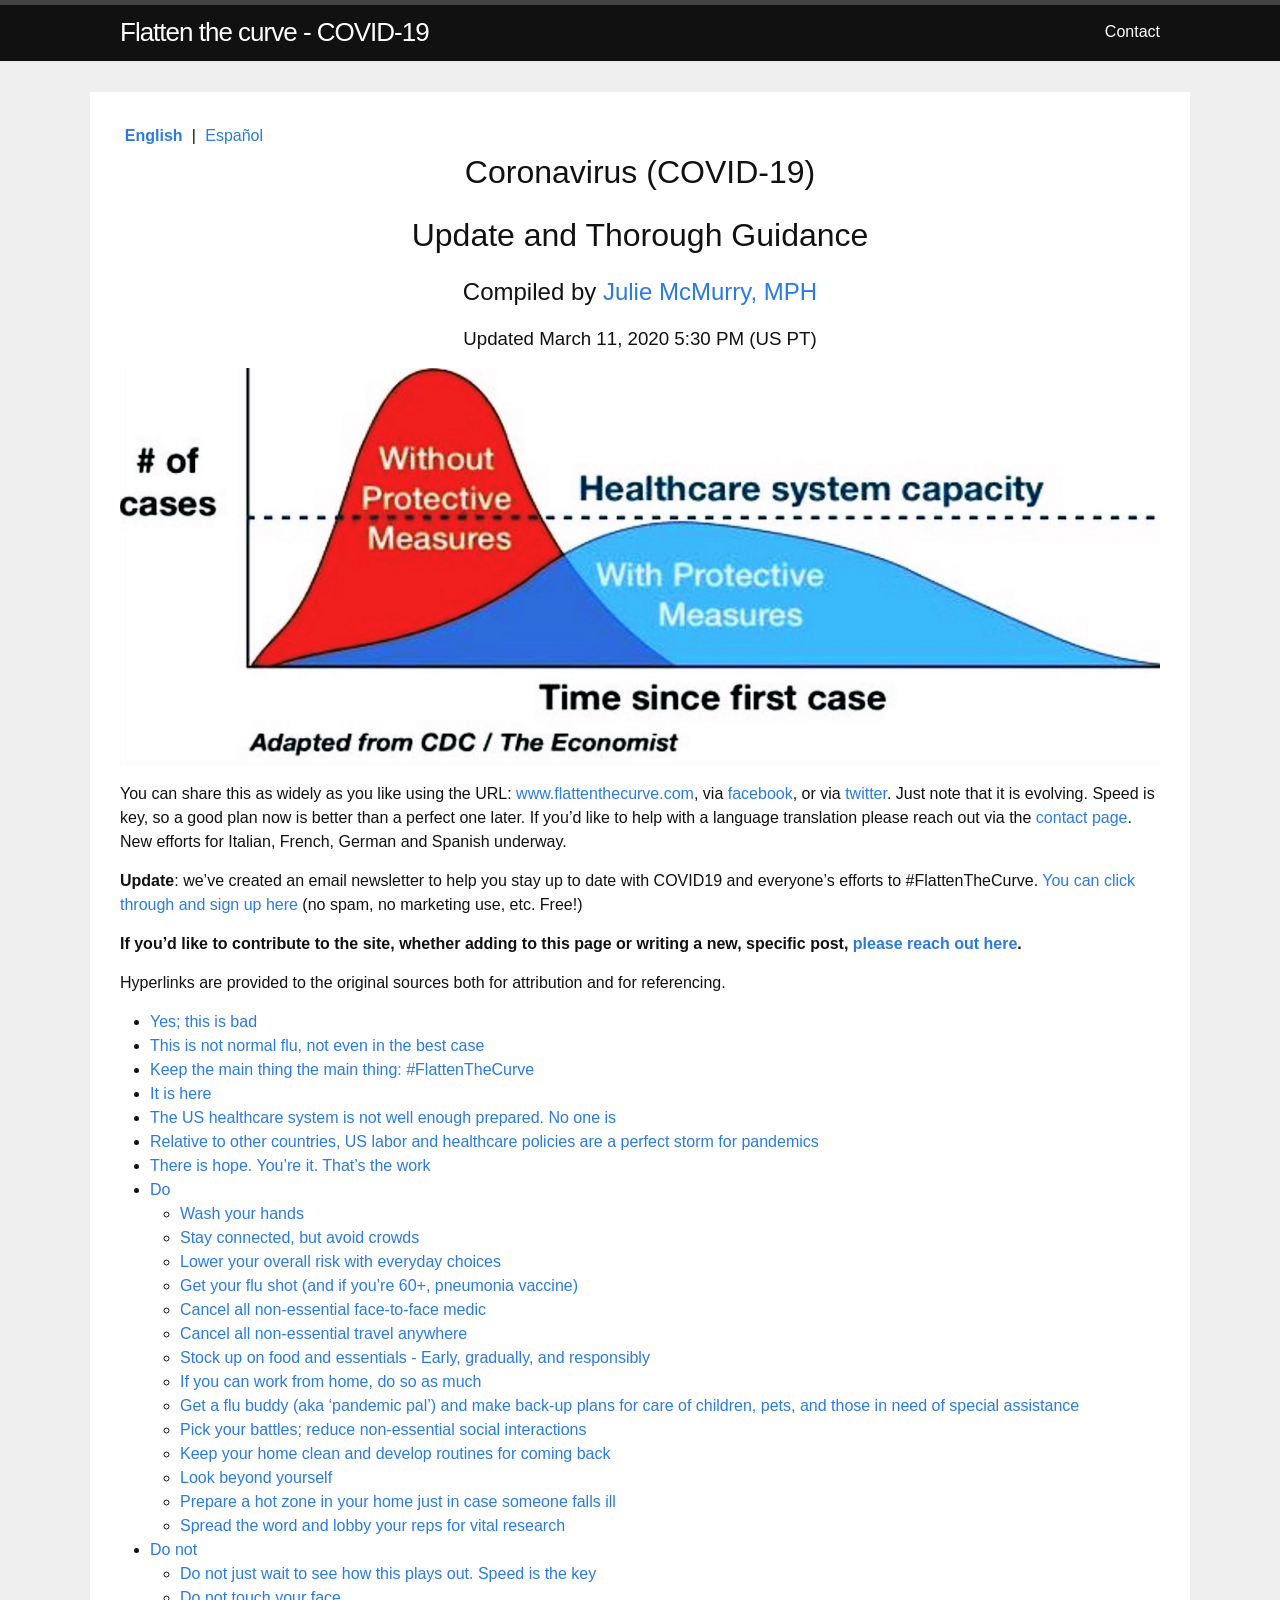
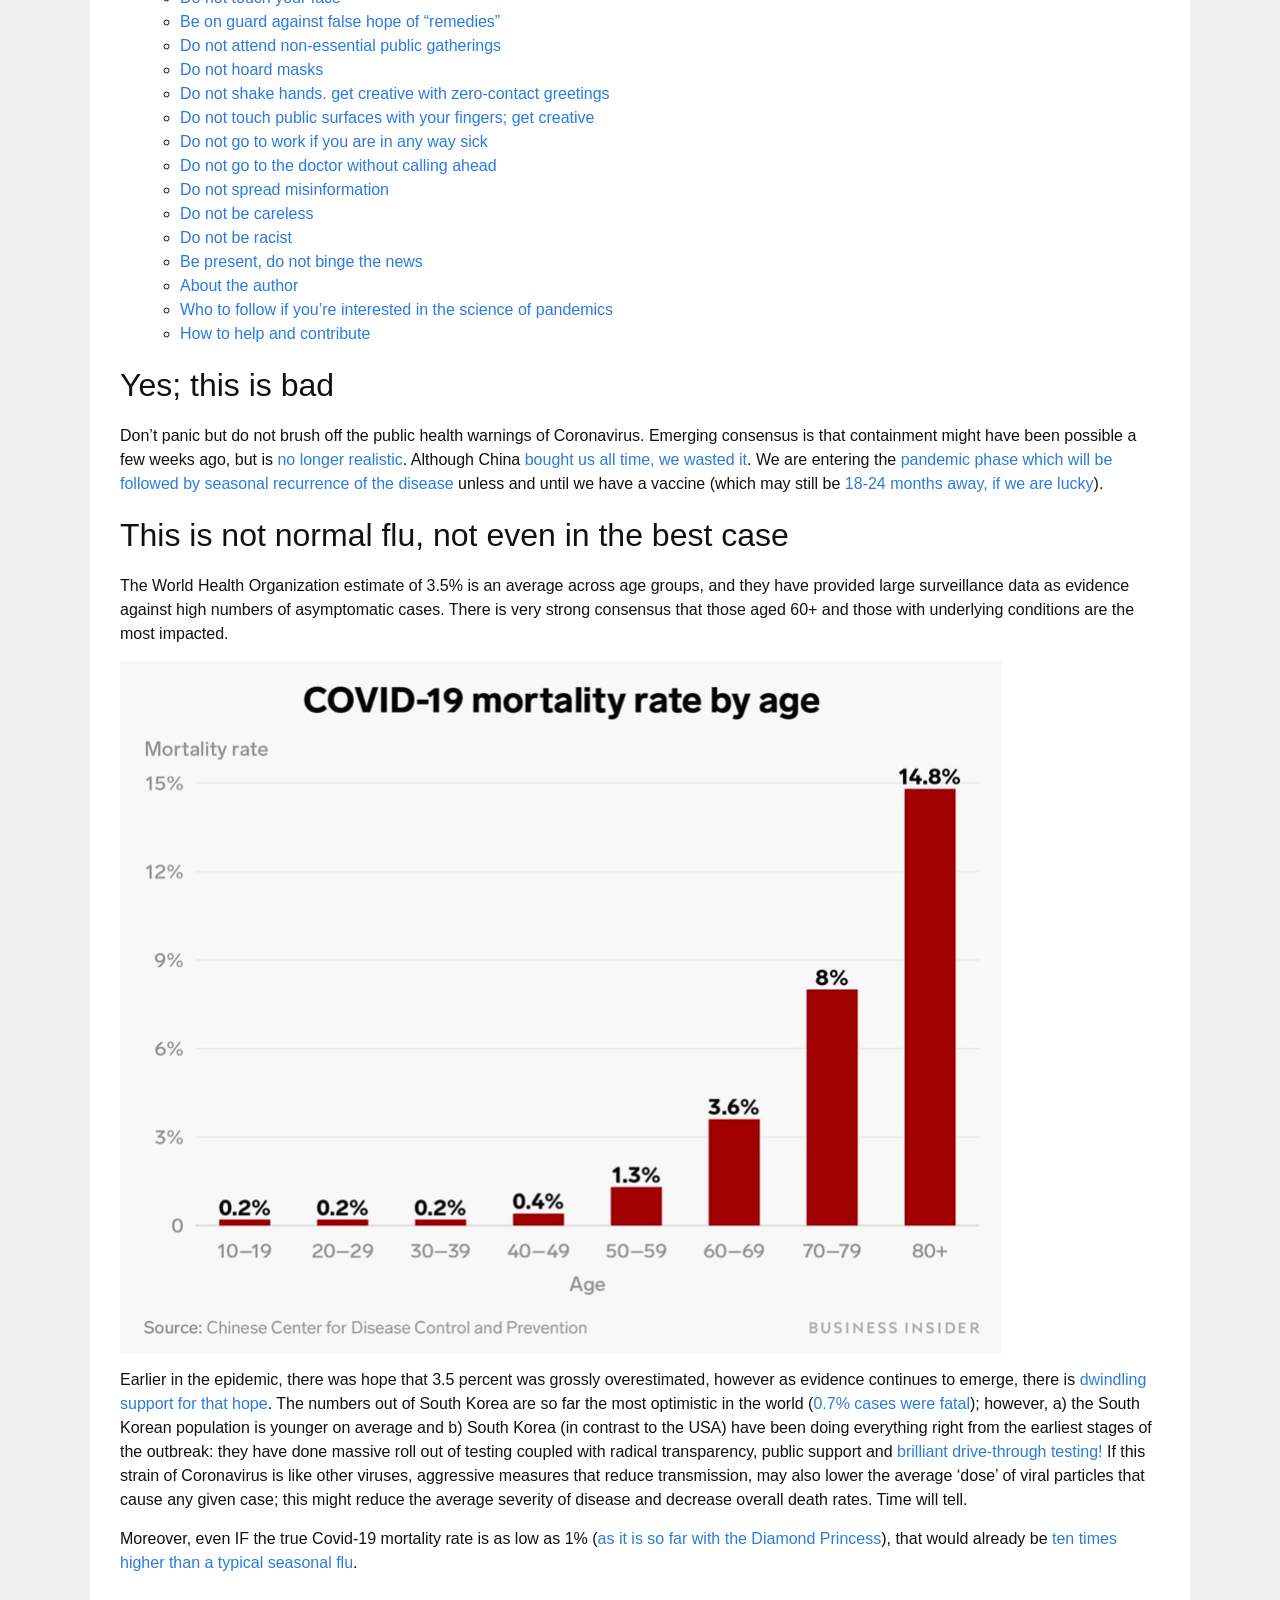
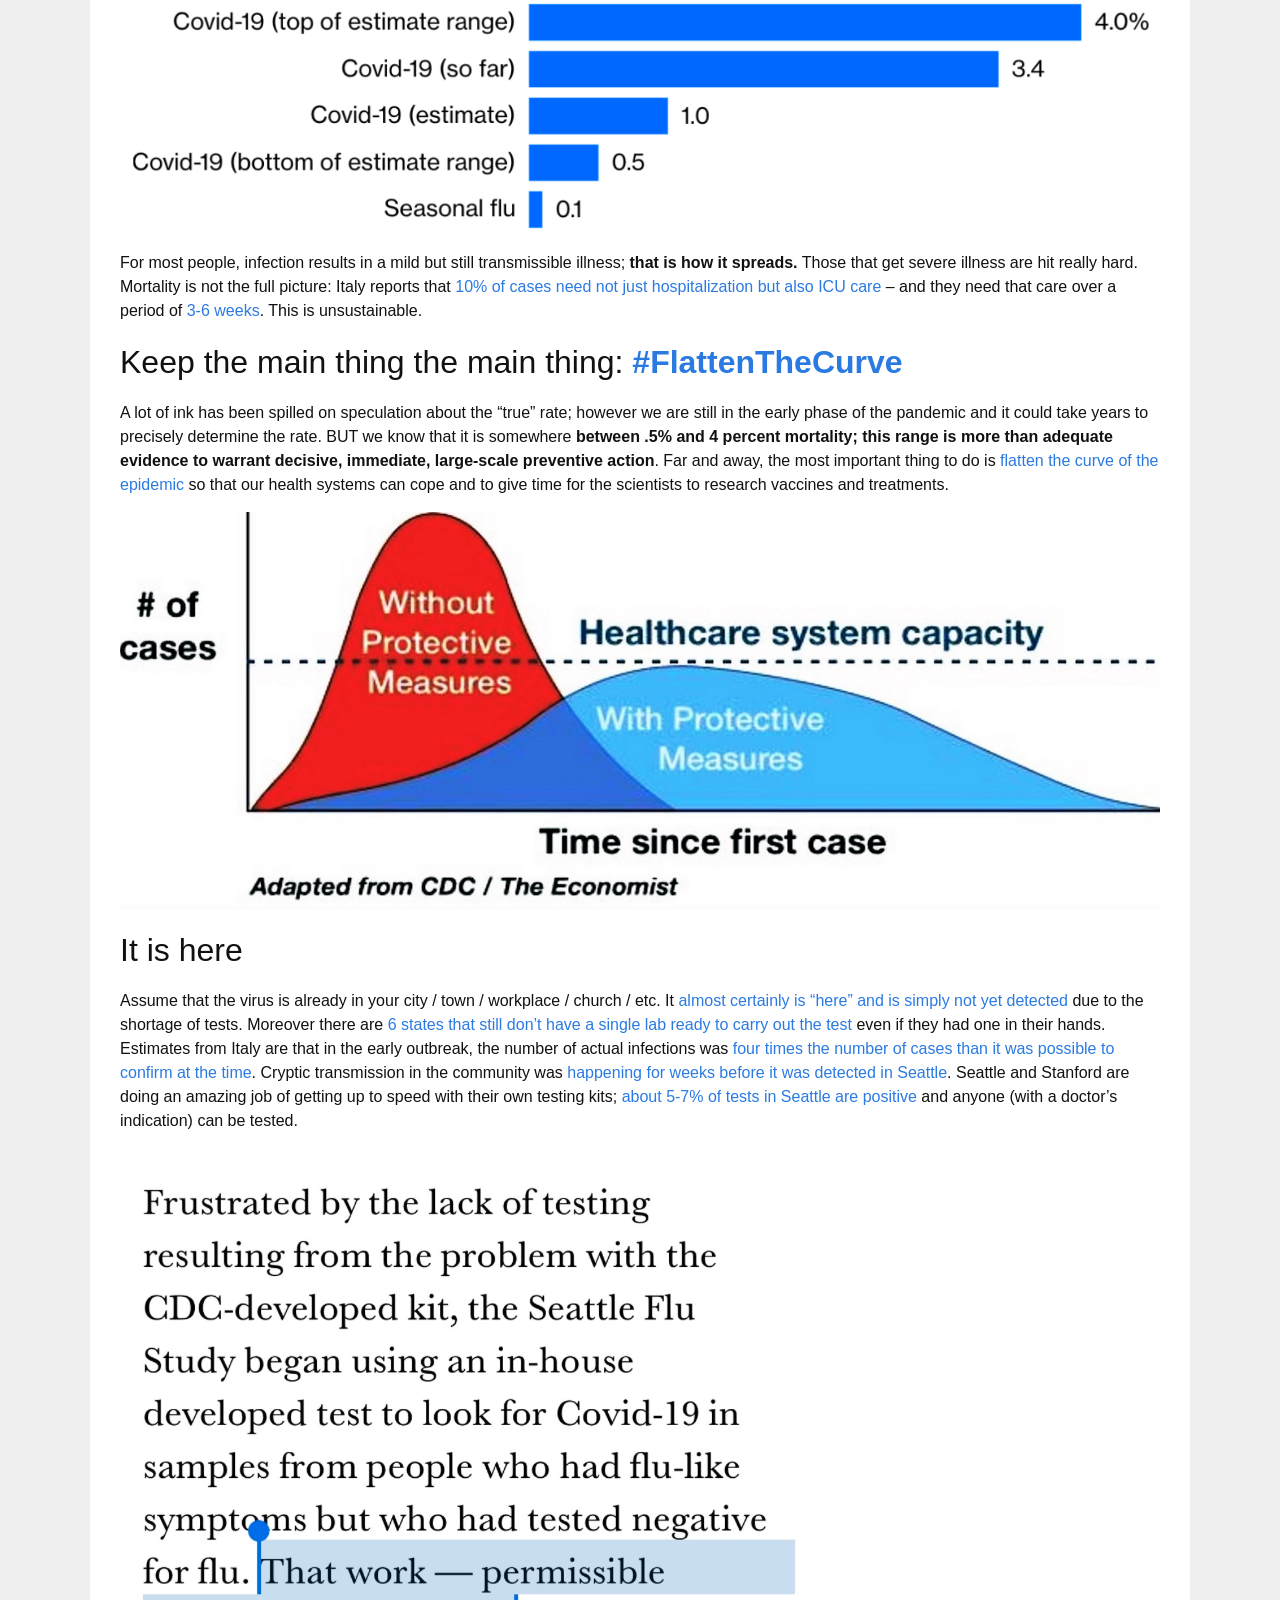
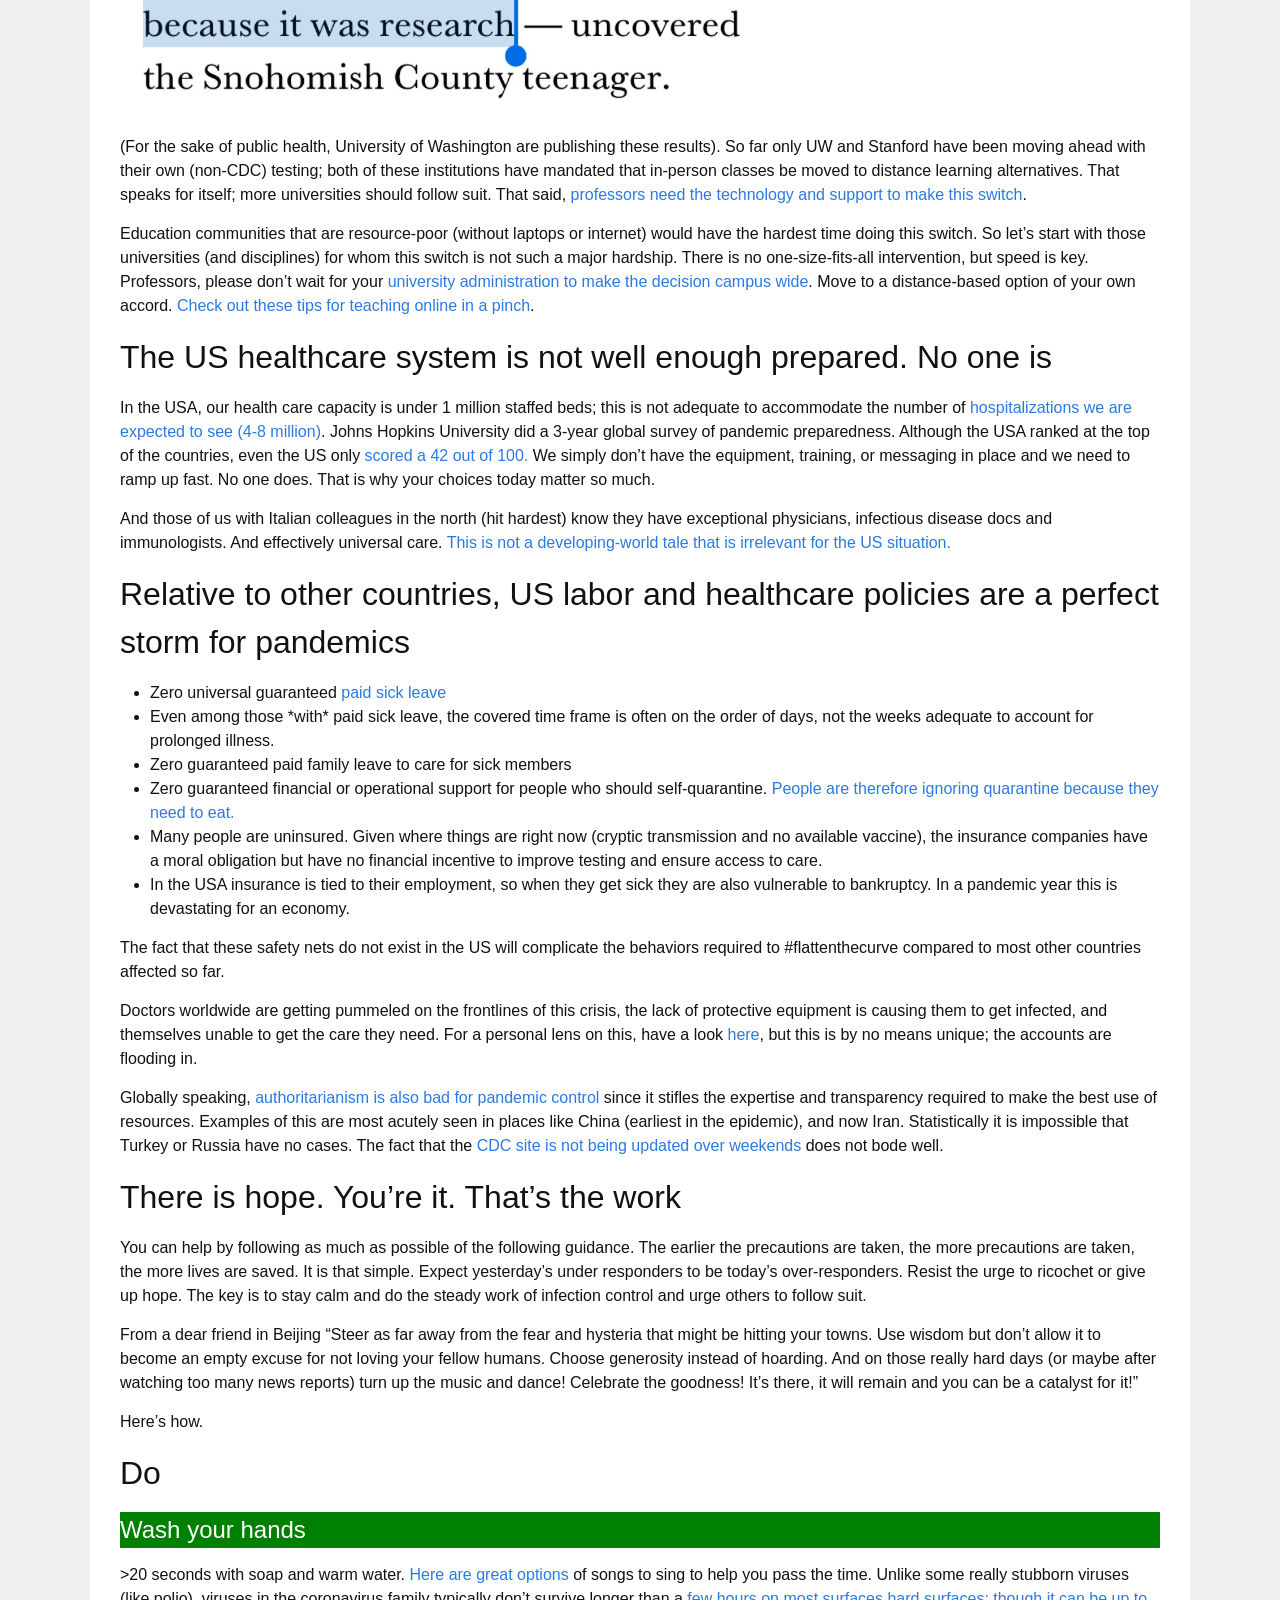
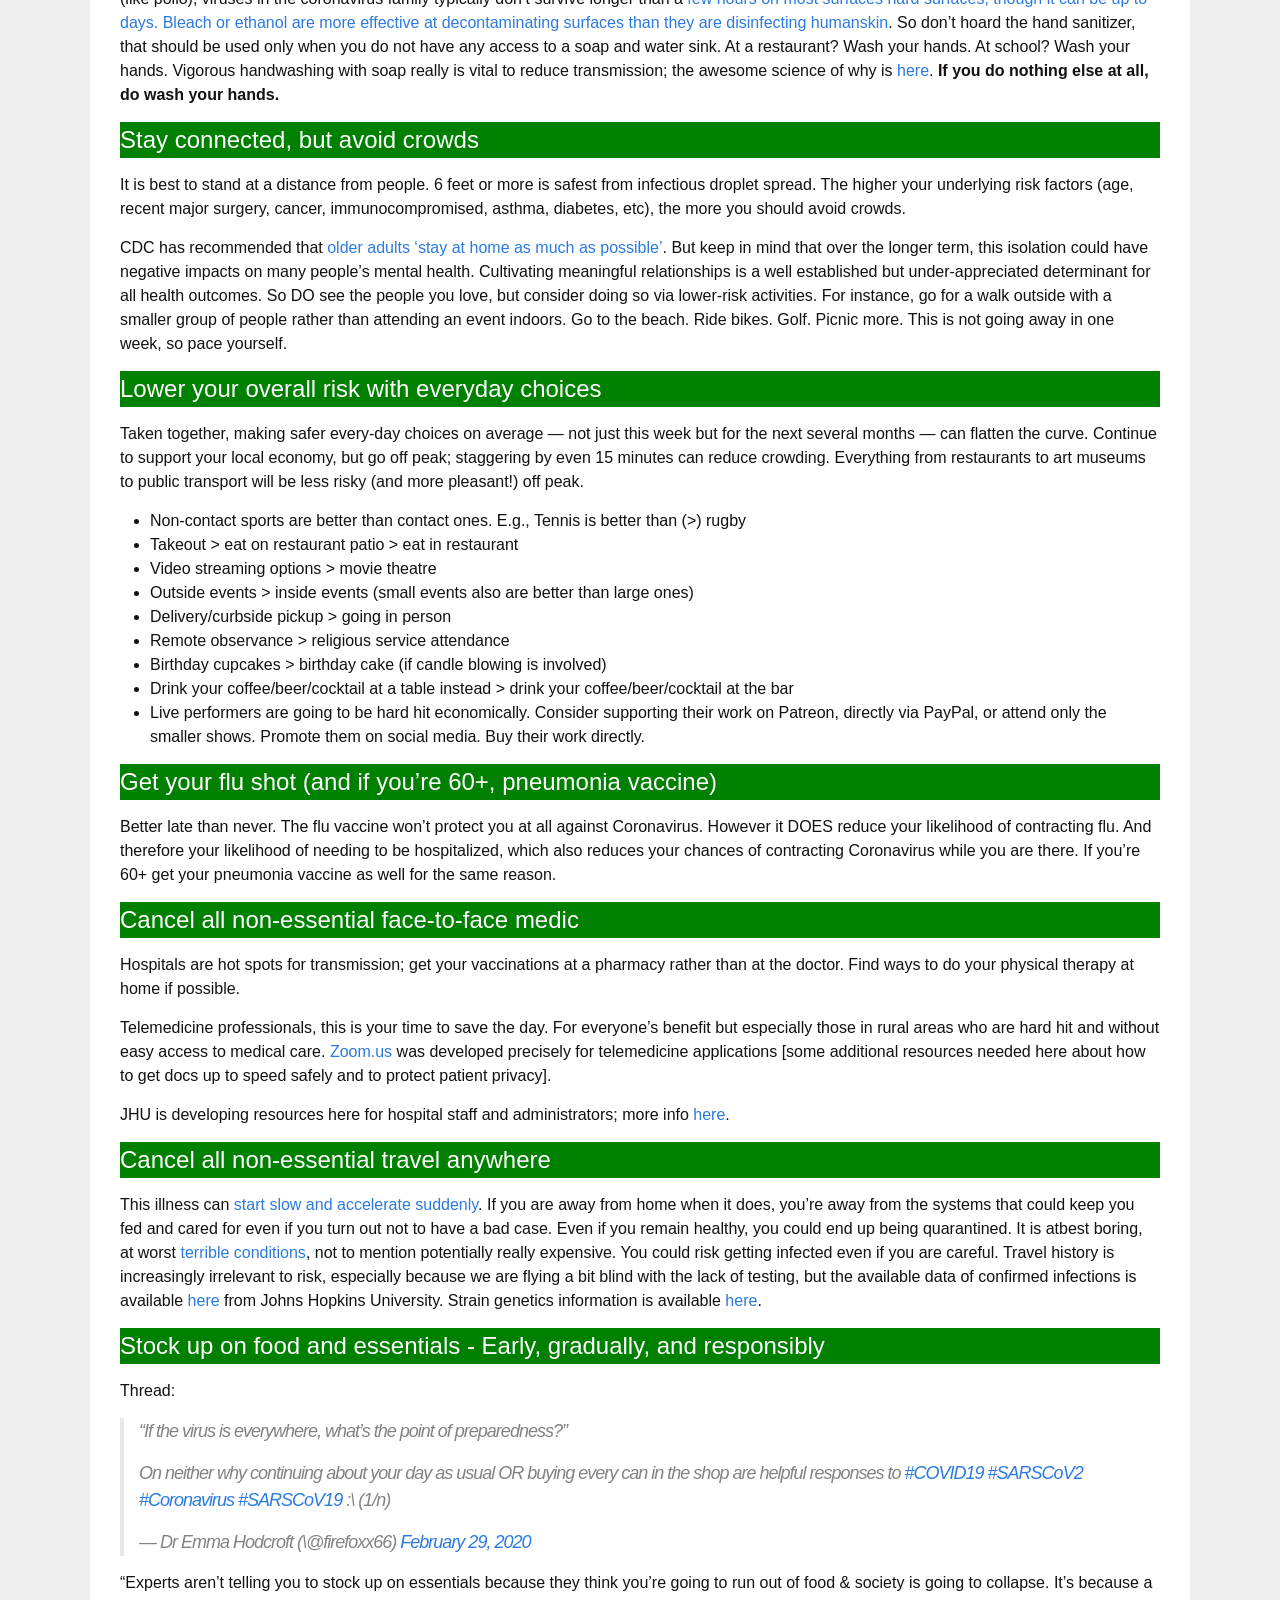
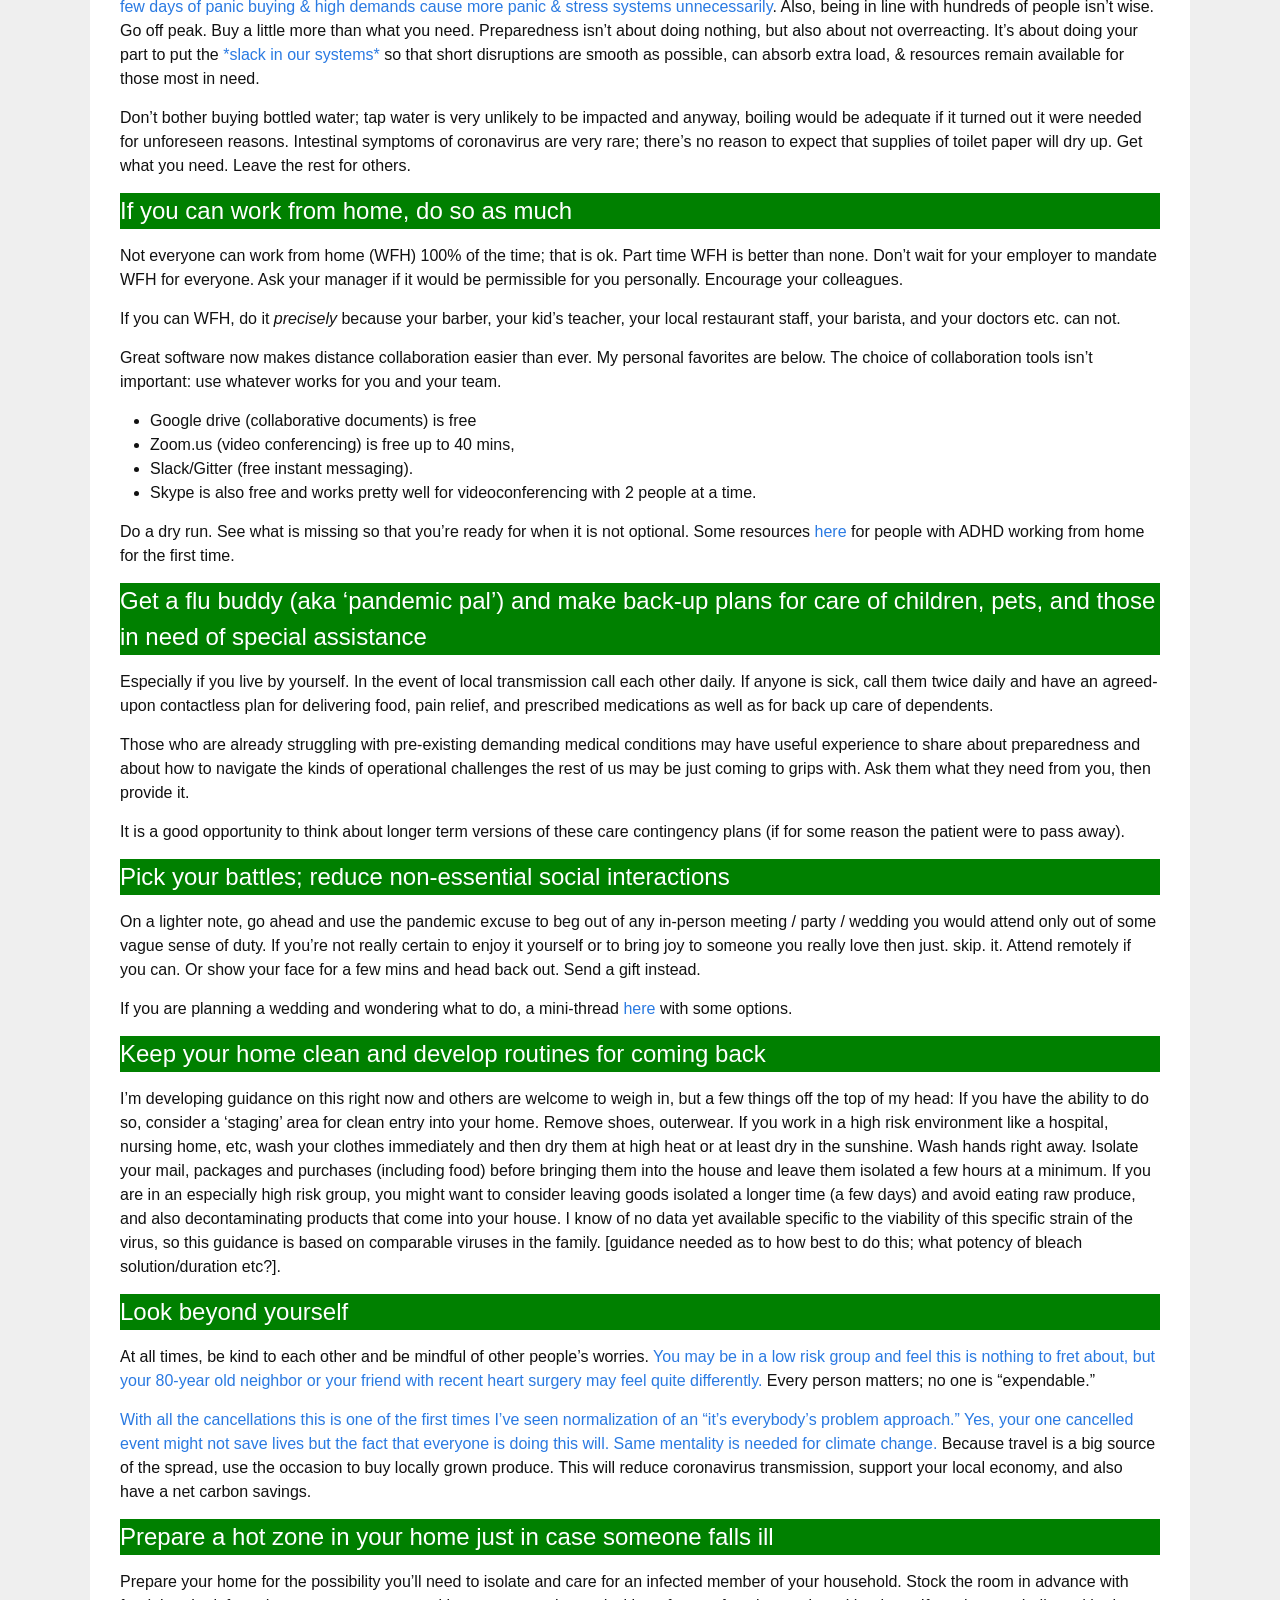
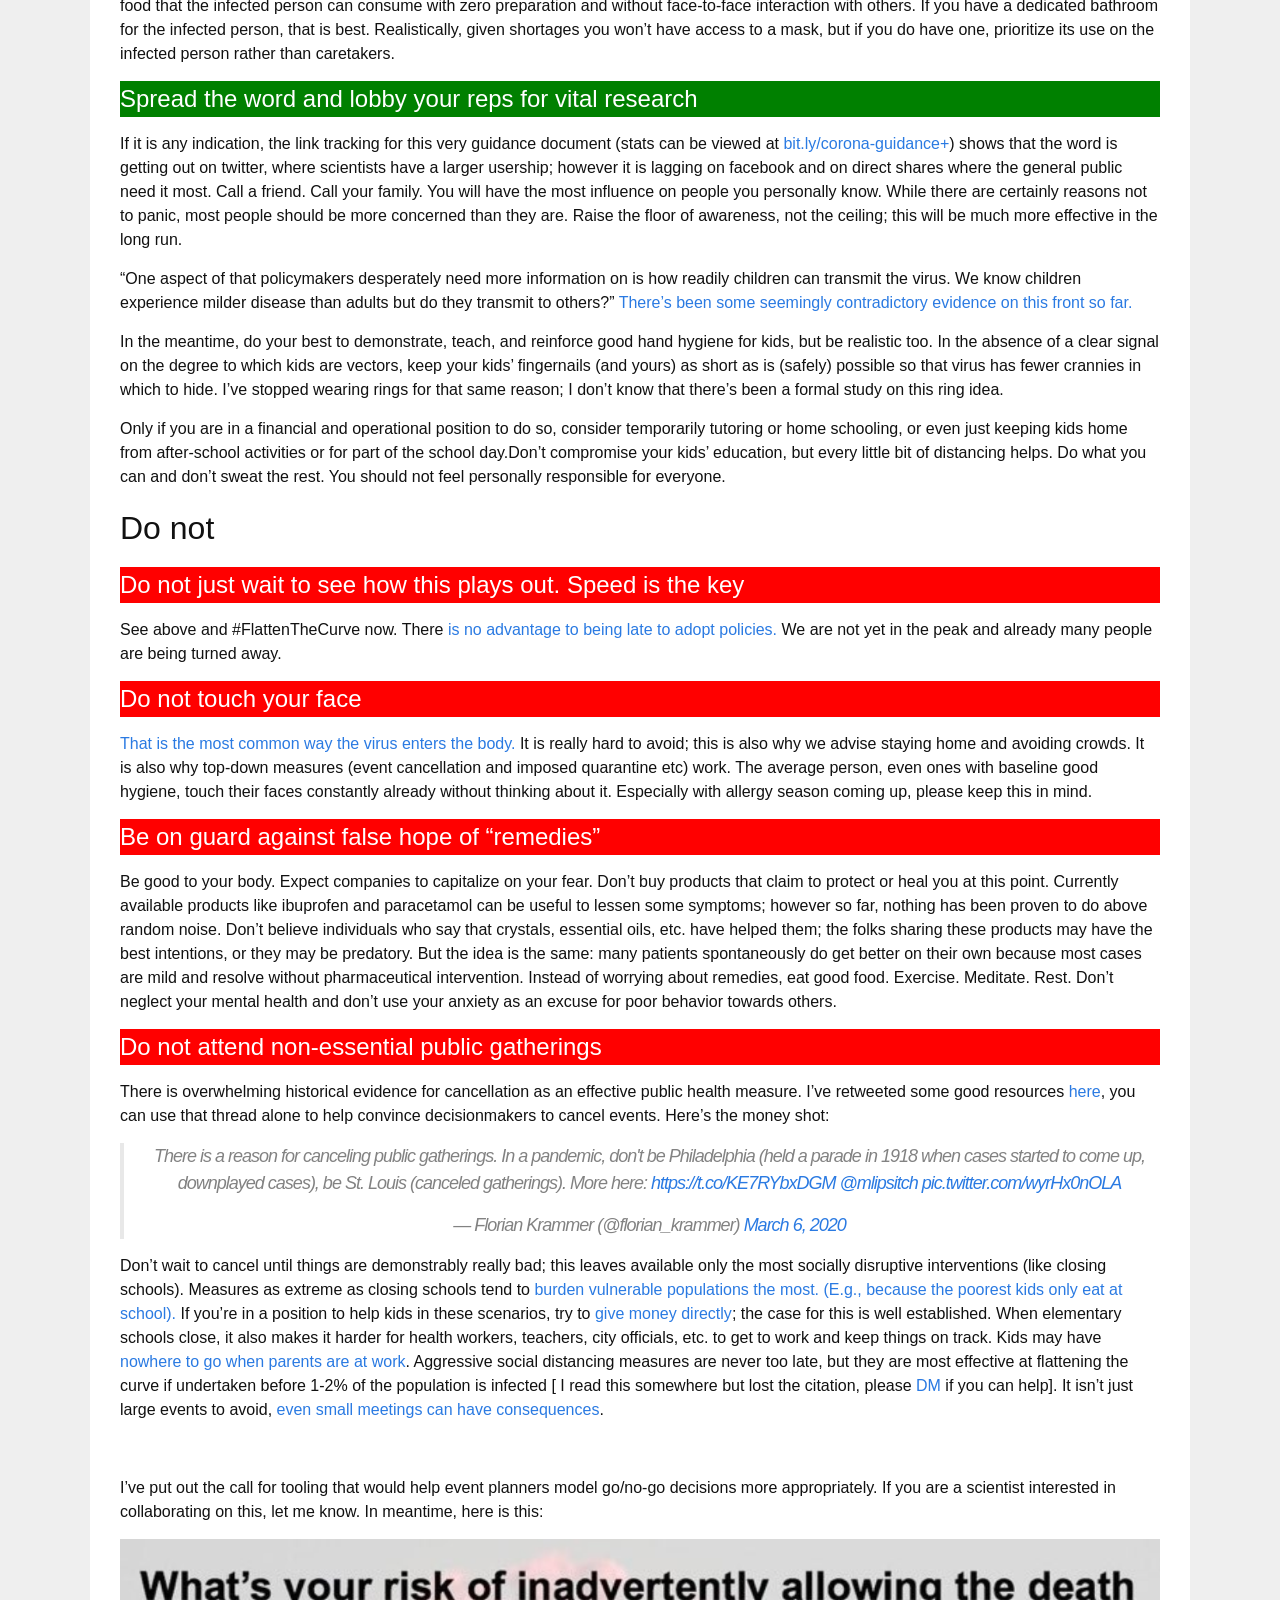
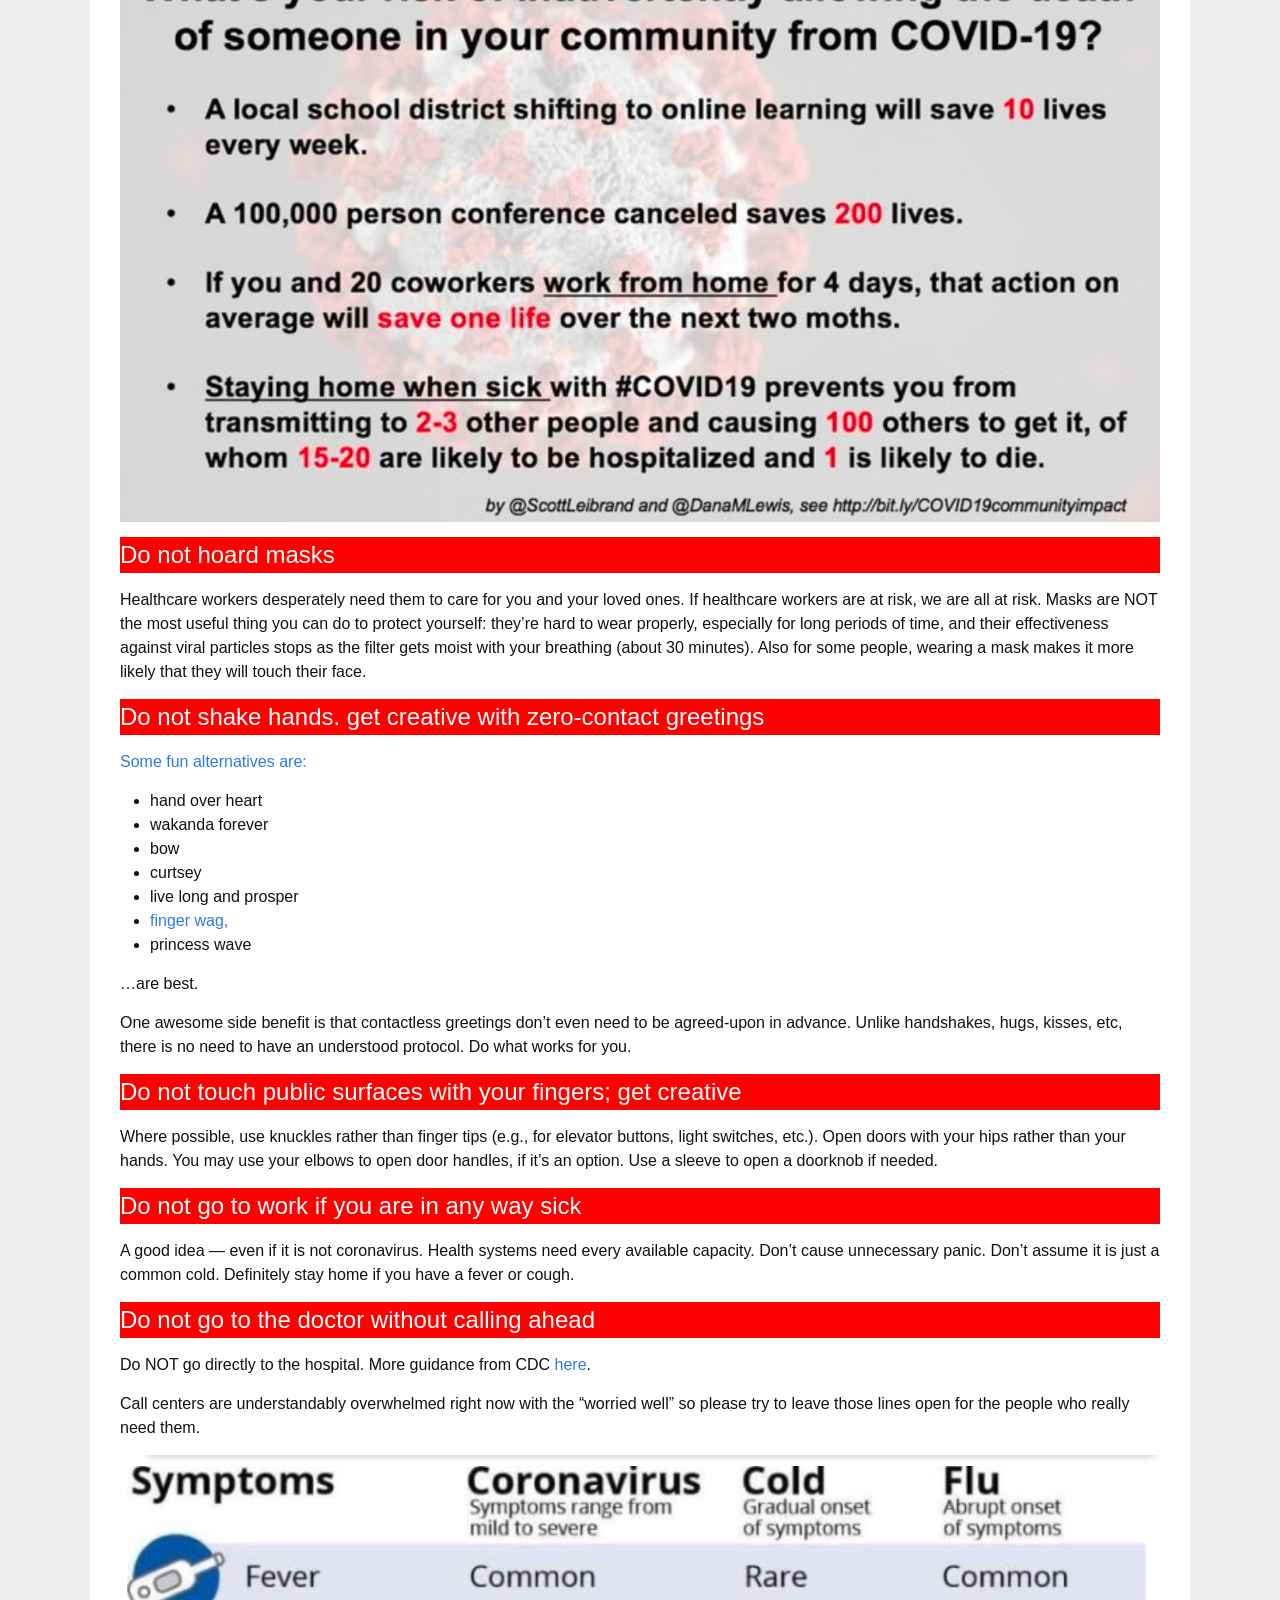
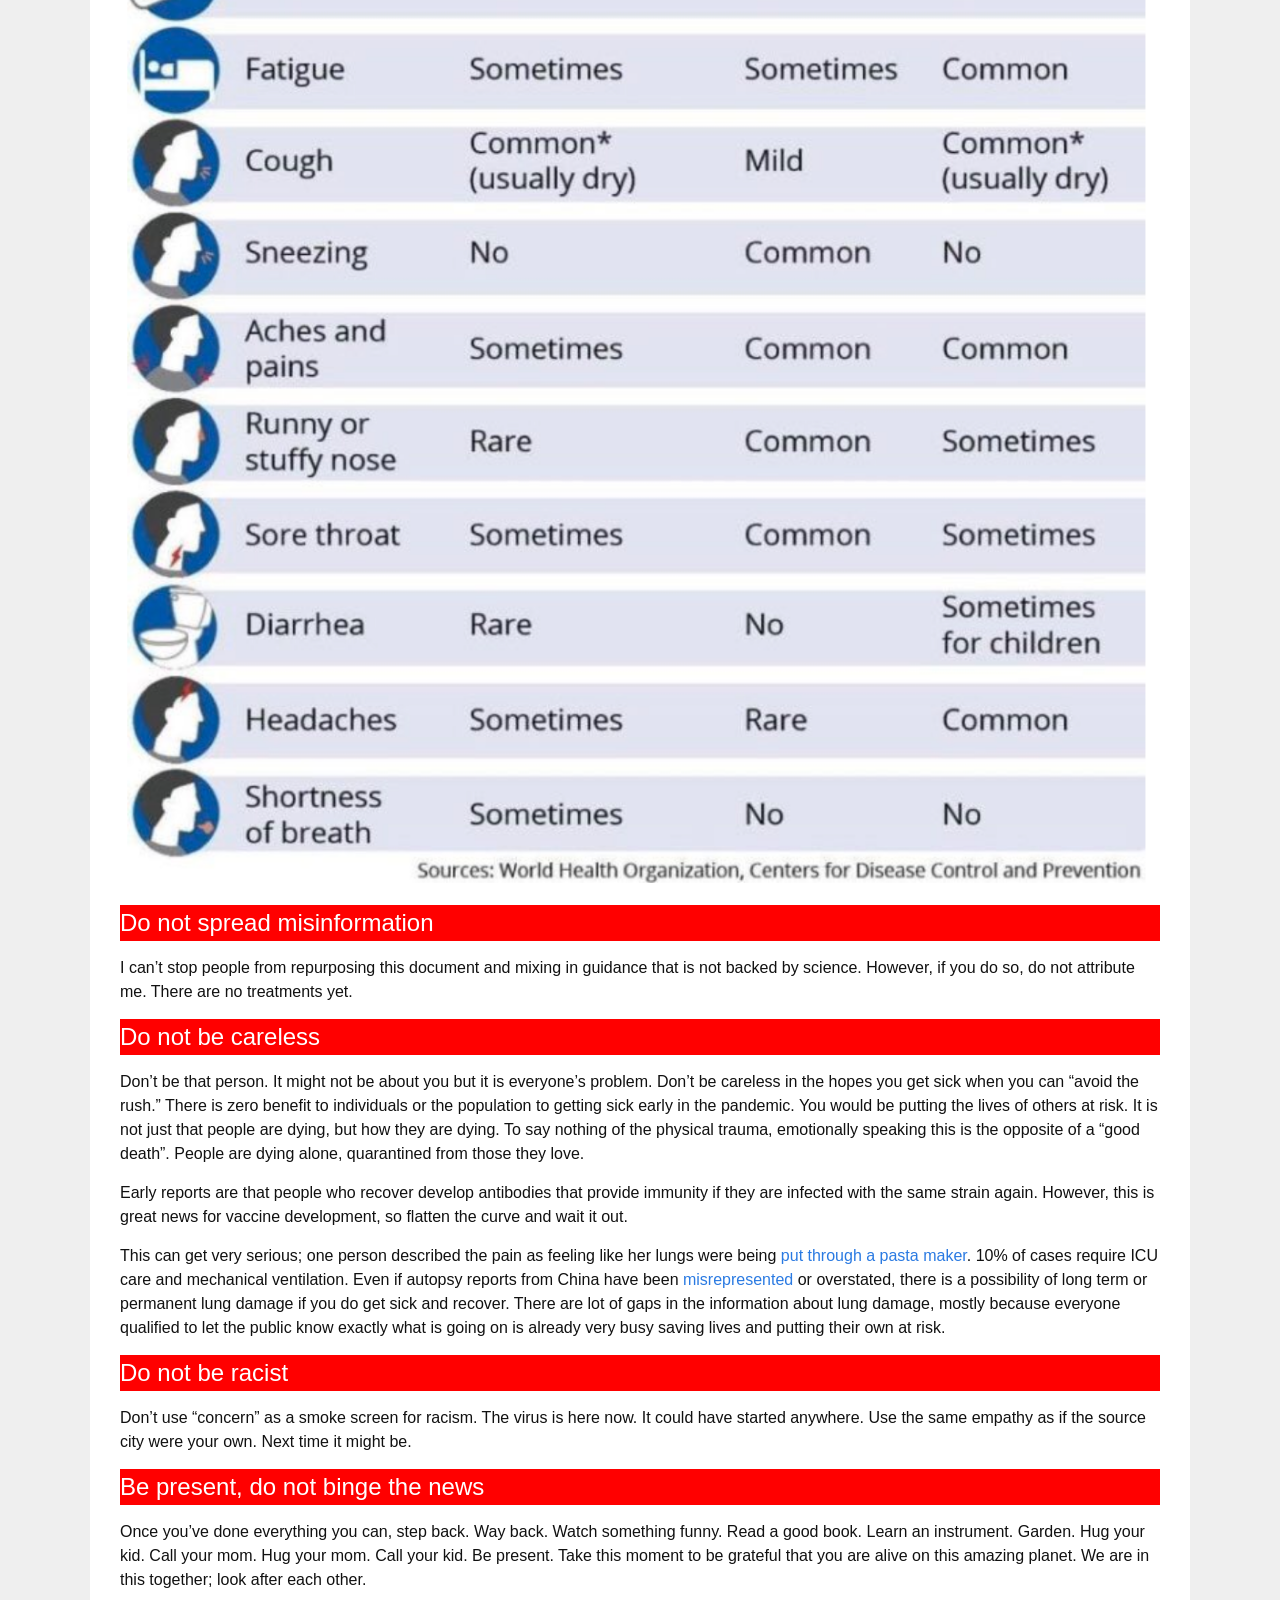
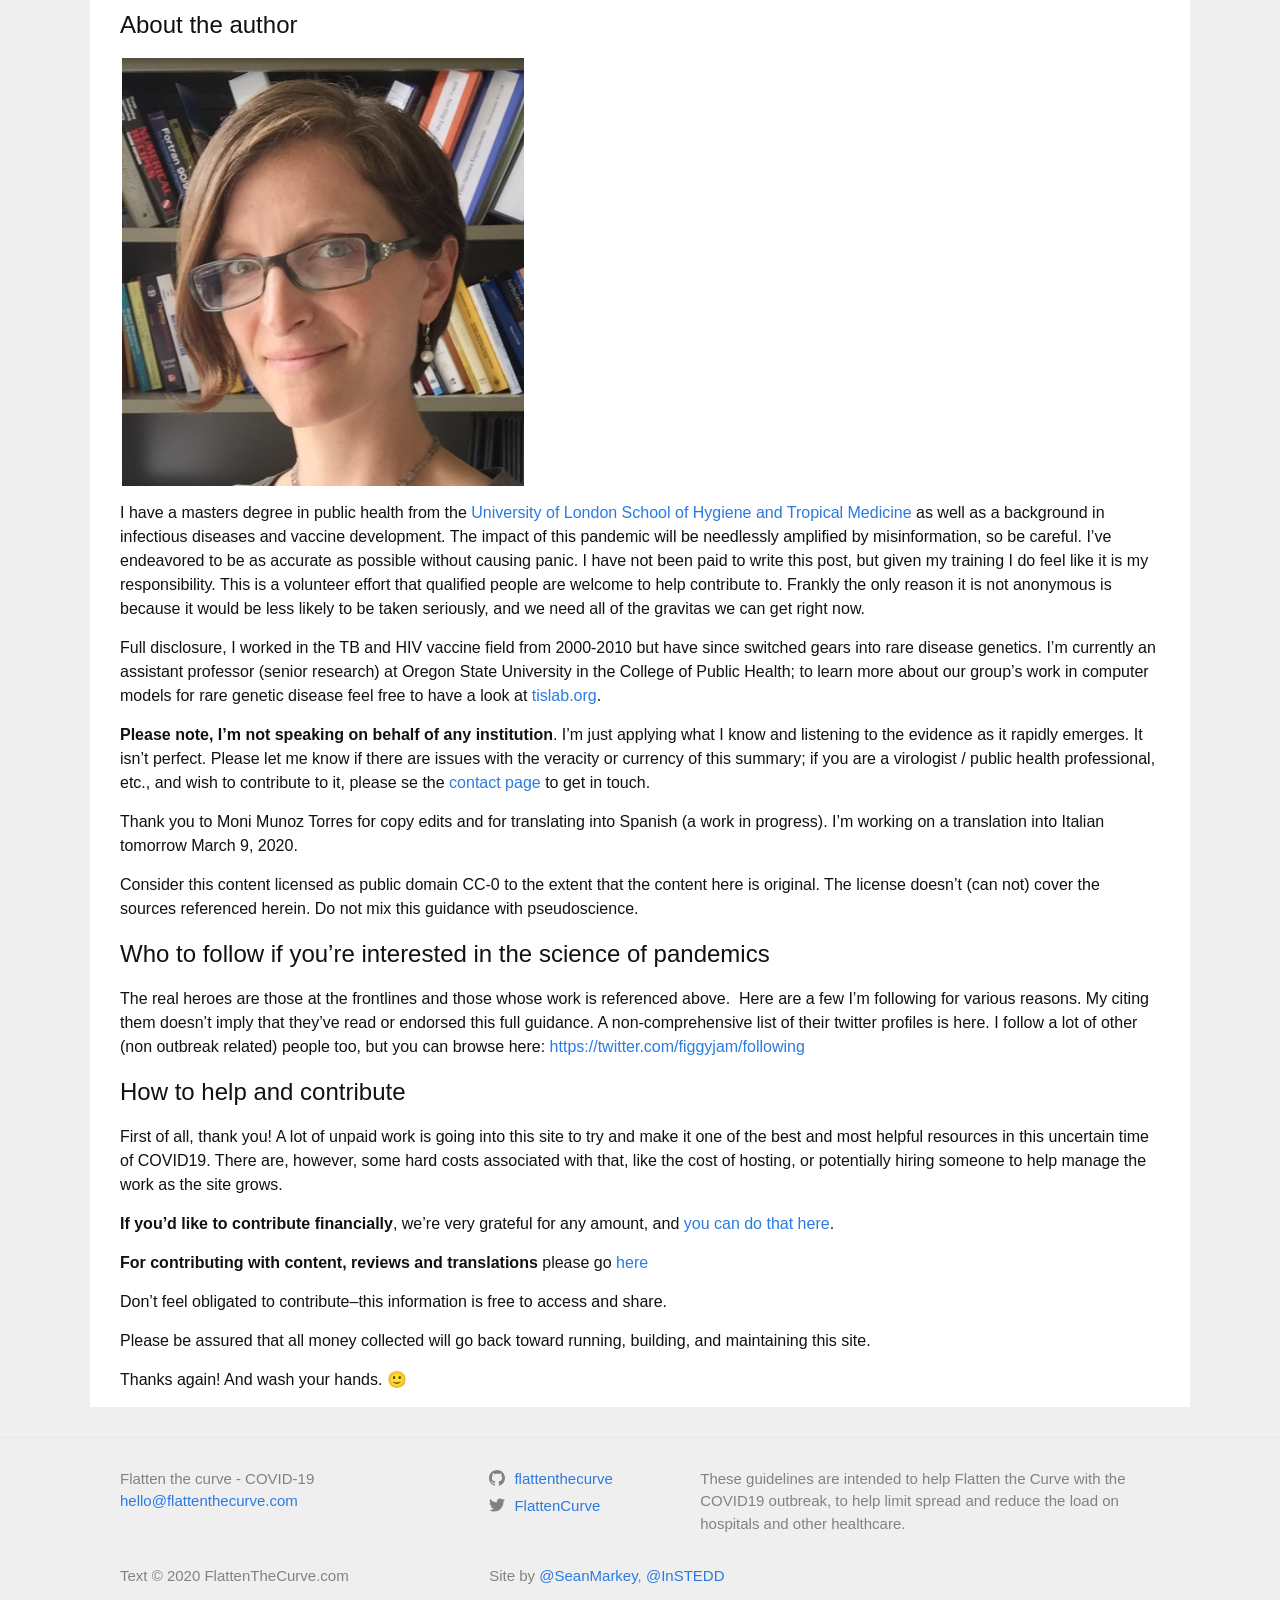
<file: index.html>
<!DOCTYPE html>
<html lang="en"><head>
  <meta charset="utf-8">
  <meta http-equiv="X-UA-Compatible" content="IE=edge">
  <meta name="viewport" content="width=device-width, initial-scale=1"><!-- Begin Jekyll SEO tag v2.6.1 -->
<title>Flatten the curve - COVID-19 | These guidelines are intended to help Flatten the Curve with the COVID19 outbreak, to help limit spread and reduce the load on hospitals and other healthcare.</title>
<meta name="generator" content="Jekyll v3.8.6" />
<meta property="og:title" content="Flatten the curve - COVID-19" />
<meta property="og:locale" content="en_US" />
<meta name="description" content="These guidelines are intended to help Flatten the Curve with the COVID19 outbreak, to help limit spread and reduce the load on hospitals and other healthcare." />
<meta property="og:description" content="These guidelines are intended to help Flatten the Curve with the COVID19 outbreak, to help limit spread and reduce the load on hospitals and other healthcare." />
<link rel="canonical" href="https://www.flattenthecurve.com//" />
<meta property="og:url" content="https://www.flattenthecurve.com//" />
<meta property="og:site_name" content="Flatten the curve - COVID-19" />
<script type="application/ld+json">
{"name":"Flatten the curve - COVID-19","description":"These guidelines are intended to help Flatten the Curve with the COVID19 outbreak, to help limit spread and reduce the load on hospitals and other healthcare.","@type":"WebSite","url":"https://www.flattenthecurve.com//","headline":"Flatten the curve - COVID-19","@context":"https://schema.org"}</script>
<!-- End Jekyll SEO tag -->
<meta http-equiv="Content-Language" content="en">
<link rel="alternate" hreflang="en" href=" https://www.flattenthecurve.com//"/>
<link rel="alternate" hreflang="es" href="https://www.flattenthecurve.com//es/"/>
<link rel="stylesheet" href="/assets/main.css"><link type="application/atom+xml" rel="alternate" href="https://www.flattenthecurve.com//feed.xml" title="Flatten the curve - COVID-19" /><script async src="https://www.googletagmanager.com/gtag/js?id=UA-160096348-1"></script>
<script>
  window.dataLayer = window.dataLayer || [];
  function gtag() { dataLayer.push(arguments); }
  gtag('js', new Date());
  gtag('config', 'UA-160096348-1');
</script>
<meta property="og:image" content="https://www.flattenthecurve.com//images/en/flatten-the-curve.jpg" />
</head>
<body><header class="site-header" role="banner">

  <div class="wrapper"><a class="site-title" rel="author" href="/">Flatten the curve - COVID-19</a><nav class="site-nav">
      <input type="checkbox" id="nav-trigger" class="nav-trigger" />
      <label for="nav-trigger">
        <span class="menu-icon">
          <svg viewBox="0 0 18 15" width="18px" height="15px">
            <path d="M18,1.484c0,0.82-0.665,1.484-1.484,1.484H1.484C0.665,2.969,0,2.304,0,1.484l0,0C0,0.665,0.665,0,1.484,0 h15.032C17.335,0,18,0.665,18,1.484L18,1.484z M18,7.516C18,8.335,17.335,9,16.516,9H1.484C0.665,9,0,8.335,0,7.516l0,0 c0-0.82,0.665-1.484,1.484-1.484h15.032C17.335,6.031,18,6.696,18,7.516L18,7.516z M18,13.516C18,14.335,17.335,15,16.516,15H1.484 C0.665,15,0,14.335,0,13.516l0,0c0-0.82,0.665-1.483,1.484-1.483h15.032C17.335,12.031,18,12.695,18,13.516L18,13.516z" />
          </svg>
        </span>
      </label>

      <div class="trigger"><a class="page-link" href="/contact/">Contact</a></div>
    </nav></div>
</header>
<main class="page-content" aria-label="Content">
    <div class="wrapper">
      <div class="home"><ul id="lang-bar">

<li><a style="font-weight: bold;" href=" / ">English</a></li>
<li><a href=" /es/ ">Español</a></li>
</ul>

<h1 class="no_toc text-center" id="coronavirus-covid-19">Coronavirus (COVID-19)</h1>

<h1 class="no_toc text-center" id="update-and-thorough-guidance">Update and Thorough Guidance</h1>

<h2 class="no_toc text-center" id="compiled-by-julie-mcmurry-mph">Compiled by <a href="https://twitter.com/flattencurve">Julie McMurry, MPH</a></h2>

<h3 class="no_toc text-center" id="updated-march-11-2020-530-pm-us-pt">Updated March 11, 2020 5:30 PM (US PT)</h3>

<p><img src="images/en/flatten-the-curve.jpg" alt="Chart showing that proactive measures flatten the number-of-cases curve to avoid overflowing healthcare systems" /></p>

<p>You can share this as widely as you like using the URL: <a href="https://www.flattenthecurve.com">www.flattenthecurve.com</a>, via <a href="https://www.facebook.com/photo.php?fbid=10158003174454431&amp;set=a.10150142889684431&amp;type=3&amp;theater">facebook</a>, or via <a href="https://twitter.com/figgyjam/status/1236346020855861248">twitter</a>. Just note that it is evolving. Speed is key, so a good plan now is better than a perfect one later. If you’d like to help with a language translation please reach out via the <a href="/contact/">contact page</a>. New efforts for Italian, French, German and Spanish underway.</p>

<p><strong>Update</strong>: we’ve created an email newsletter to help you stay up to date with COVID19 and everyone’s efforts to #FlattenTheCurve. <a href="https://flattenthecurve.substack.com/">You can click through and sign up here</a> (no spam, no marketing use, etc. Free!)</p>

<p><strong>If you’d like to contribute to the site, whether adding to this page or writing a new, specific post, <a href="/contact/">please reach out here</a>.</strong></p>

<p>Hyperlinks are provided to the original sources both for attribution and for referencing.</p>

<ul class="section-nav">
<li class="toc-entry toc-h1"><a href="#yes-this-is-bad">Yes; this is bad</a></li>
<li class="toc-entry toc-h1"><a href="#this-is-not-normal-flu-not-even-in-the-best-case">This is not normal flu, not even in the best case</a></li>
<li class="toc-entry toc-h1"><a href="#keep-the-main-thing-the-main-thing-flattenthecurve">Keep the main thing the main thing: #FlattenTheCurve</a></li>
<li class="toc-entry toc-h1"><a href="#it-is-here">It is here</a></li>
<li class="toc-entry toc-h1"><a href="#the-us-healthcare-system-is-not-well-enough-prepared-no-one-is">The US healthcare system is not well enough prepared. No one is</a></li>
<li class="toc-entry toc-h1"><a href="#relative-to-other-countries-us-labor-and-healthcare-policies-are-a-perfect-storm-for-pandemics">Relative to other countries, US labor and healthcare policies are a perfect storm for pandemics</a></li>
<li class="toc-entry toc-h1"><a href="#there-is-hope-youre-it-thats-the-work">There is hope. You’re it. That’s the work</a></li>
<li class="toc-entry toc-h1"><a href="#do">Do</a>
<ul>
<li class="toc-entry toc-h2"><a href="#wash-your-hands">Wash your hands</a></li>
<li class="toc-entry toc-h2"><a href="#stay-connected-but-avoid-crowds">Stay connected, but avoid crowds</a></li>
<li class="toc-entry toc-h2"><a href="#lower-your-overall-risk-with-everyday-choices">Lower your overall risk with everyday choices</a></li>
<li class="toc-entry toc-h2"><a href="#get-your-flu-shot-and-if-youre-60-pneumonia-vaccine">Get your flu shot (and if you’re 60+, pneumonia vaccine)</a></li>
<li class="toc-entry toc-h2"><a href="#cancel-all-non-essential-face-to-face-medic">Cancel all non-essential face-to-face medic</a></li>
<li class="toc-entry toc-h2"><a href="#cancel-all-non-essential-travel-anywhere">Cancel all non-essential travel anywhere</a></li>
<li class="toc-entry toc-h2"><a href="#stock-up-on-food-and-essentials---early-gradually-and-responsibly">Stock up on food and essentials - Early, gradually, and responsibly</a></li>
<li class="toc-entry toc-h2"><a href="#if-you-can-work-from-home-do-so-as-much">If you can work from home, do so as much</a></li>
<li class="toc-entry toc-h2"><a href="#get-a-flu-buddy-aka-pandemic-pal-and-make-back-up-plans-for-care-of-children-pets-and-those-in-need-of-special-assistance">Get a flu buddy (aka ‘pandemic pal’) and make back-up plans for care of children, pets, and those in need of special assistance</a></li>
<li class="toc-entry toc-h2"><a href="#pick-your-battles-reduce-non-essential-social-interactions">Pick your battles; reduce non-essential social interactions</a></li>
<li class="toc-entry toc-h2"><a href="#keep-your-home-clean-and-develop-routines-for-coming-back">Keep your home clean and develop routines for coming back</a></li>
<li class="toc-entry toc-h2"><a href="#look-beyond-yourself">Look beyond yourself</a></li>
<li class="toc-entry toc-h2"><a href="#prepare-a-hot-zone-in-your-home-just-in-case-someone-falls-ill">Prepare a hot zone in your home just in case someone falls ill</a></li>
<li class="toc-entry toc-h2"><a href="#spread-the-word-and-lobby-your-reps-for-vital-research">Spread the word and lobby your reps for vital research</a></li>
</ul>
</li>
<li class="toc-entry toc-h1"><a href="#do-not">Do not</a>
<ul>
<li class="toc-entry toc-h2"><a href="#do-not-just-wait-to-see-how-this-plays-out-speed-is-the-key">Do not just wait to see how this plays out. Speed is the key</a></li>
<li class="toc-entry toc-h2"><a href="#do-not-touch-your-face">Do not touch your face</a></li>
<li class="toc-entry toc-h2"><a href="#be-on-guard-against-false-hope-of-remedies">Be on guard against false hope of “remedies”</a></li>
<li class="toc-entry toc-h2"><a href="#do-not-attend-non-essential-public-gatherings">Do not attend non-essential public gatherings</a></li>
<li class="toc-entry toc-h2"><a href="#do-not-hoard-masks">Do not hoard masks</a></li>
<li class="toc-entry toc-h2"><a href="#do-not-shake-hands-get-creative-with-zero-contact-greetings">Do not shake hands. get creative with zero-contact greetings</a></li>
<li class="toc-entry toc-h2"><a href="#do-not-touch-public-surfaces-with-your-fingers-get-creative">Do not touch public surfaces with your fingers; get creative</a></li>
<li class="toc-entry toc-h2"><a href="#do-not-go-to-work-if-you-are-in-any-way-sick">Do not go to work if you are in any way sick</a></li>
<li class="toc-entry toc-h2"><a href="#do-not-go-to-the-doctor-without-calling-ahead">Do not go to the doctor without calling ahead</a></li>
<li class="toc-entry toc-h2"><a href="#do-not-spread-misinformation">Do not spread misinformation</a></li>
<li class="toc-entry toc-h2"><a href="#do-not-be-careless">Do not be careless</a></li>
<li class="toc-entry toc-h2"><a href="#do-not-be-racist">Do not be racist</a></li>
<li class="toc-entry toc-h2"><a href="#be-present-do-not-binge-the-news">Be present, do not binge the news</a></li>
<li class="toc-entry toc-h2"><a href="#about-the-author">About the author</a></li>
<li class="toc-entry toc-h2"><a href="#who-to-follow-if-youre-interested-in-the-science-of-pandemics">Who to follow if you’re interested in the science of pandemics</a></li>
<li class="toc-entry toc-h2"><a href="#how-to-help-and-contribute">How to help and contribute</a></li>
</ul>
</li>
</ul>

<h1 id="yes-this-is-bad">Yes; this is bad</h1>

<p>Don’t panic but do not brush off the public health warnings of Coronavirus. Emerging consensus is that containment might have been possible a few weeks ago, but is <a href="https://twitter.com/uwmnewsroom/status/1236020906956189696">no longer realistic</a>. Although China <a href="https://twitter.com/florian_krammer/status/1236344865924972545">bought us all time, we wasted it</a>. We are entering the <a href="https://twitter.com/NAChristakis/status/1235983934187544578">pandemic phase which will be followed by seasonal recurrence of the disease</a> unless and until we have a vaccine (which may still be <a href="https://www.politico.com/news/2020/03/05/coronavirus-trump-vaccine-rhetoric-121796?nname=playbook&amp;nid=0000014f-1646-d88f-a1cf-5f46b7bd0000&amp;nrid=0000014e-f0fe-dd93-ad7f-f8ff7e290000&amp;nlid=630318">18-24 months away, if we are lucky</a>).</p>

<h1 id="this-is-not-normal-flu-not-even-in-the-best-case">This is not normal flu, not even in the best case</h1>

<p>The World Health Organization estimate of 3.5% is an average across age groups, and they have provided large surveillance data as evidence against high numbers of asymptomatic cases. There is very strong consensus that those aged 60+ and those with underlying conditions are the most impacted.</p>

<p><img src="images/en/mortality.png" alt="Chart showing COVID-19's mortality rate tops at 14.8% on adults over 80 years old, and is less than 1% on people under 50" /></p>

<p>Earlier in the epidemic, there was hope that 3.5 percent was grossly overestimated, however as evidence continues to emerge, there is <a href="https://www.statnews.com/2020/02/25/new-data-from-china-buttress-fears-about-high-coronavirus-fatality-rate-who-expert-says/">dwindling support for that hope</a>. The numbers out of South Korea are so far the most optimistic in the world (<a href="https://twitter.com/marcelsalathe/status/1236914078632812544">0.7% cases were fatal</a>); however, a) the South Korean population is younger on average and b) South Korea (in contrast to the USA) have been doing everything right from the earliest stages of the outbreak: they have done massive roll out of testing coupled with radical transparency, public support and <a href="https://twitter.com/cnni/status/1234524871226482688">brilliant drive-through testing!</a> If this strain of Coronavirus is like other viruses, aggressive measures that reduce transmission, may also lower the average ‘dose’ of viral particles that cause any given case; this might reduce the average severity of disease and decrease overall death rates. Time will tell.</p>

<p>Moreover, even IF the true Covid-19 mortality rate is as low as 1% (<a href="https://wwwnc.cdc.gov/eid/article/26/6/20-0452_article">as it is so far with the Diamond Princess</a>), that would already be <a href="https://www.bloomberg.com/opinion/articles/2020-03-05/how-bad-is-the-coronavirus-let-s-compare-with-sars-ebola-flu">ten times higher than a typical seasonal flu</a>.</p>

<p><img src="images/en/covid-flu-comparison.png" alt="The 61,099 flu-related deaths in the U.S. during the severe flu season of 2017-2018 amounted to 0.14% of the estimated 44.8 million cases of influenza-like illness. There were also an estimated flu-related 808,129 hospitalizations, for a rate of 1.8%. Assume a Covid-19 outbreak of similar size in the U.S., multiply the death and hospitalization estimates by five or 10, and you get some really scary numbers: 300,000 to 600,000 deaths, and [4 million to 8 million hospitalizations in a country that has 924,107 staffed hospital beds](https://www.bloomberg.com/opinion/articles/2020-03-05/how-bad-is-the-coronavirus-let-s-compare-with-sars-ebola-flu) [for all illnesses combined]." /></p>

<p>For most people, infection results in a mild but still transmissible illness; <strong>that is how it spreads.</strong> Those that get severe illness are hit really hard. Mortality is not the full picture: Italy reports that <a href="https://twitter.com/marcelsalathe/status/1235662457261023232">10% of cases need not just hospitalization but also ICU
care</a> – and they need that care over a period of <a href="https://www.washingtonpost.com/health/2020/03/07/how-doctors-treat-sickest-coronavirus-patients/">3-6 weeks</a>. This is unsustainable.</p>

<h1 id="keep-the-main-thing-the-main-thing-flattenthecurve">Keep the main thing the main thing: <a href="https://twitter.com/hashtag/FlattenTheCurve?src=hashtag_click"><strong>#FlattenTheCurve</strong></a></h1>

<p>A lot of ink has been spilled on speculation about the “true” rate; however we are still in the early phase of the pandemic and it could
take years to precisely determine the rate. BUT we know that it is somewhere <strong>between .5% and 4 percent mortality; this range is more than
adequate evidence to warrant decisive, immediate, large-scale preventive action</strong>. Far and away, the most important thing to do is <a href="https://www.economist.com/briefing/2020/02/29/covid-19-is-now-in-50-countries-and-things-will-get-worse">flatten the
curve of the epidemic</a>
so that our health systems can cope and to give time for the scientists to research vaccines and treatments.</p>

<p><img src="images/en/flatten-the-curve.jpg" alt="" /></p>

<h1 id="it-is-here">It is here</h1>

<p>Assume that the virus is already in your city / town / workplace / church / etc. It <a href="https://twitter.com/balajis/status/1234879748083503105">almost certainly is “here” and is simply not yet
detected</a> due to the shortage of tests. Moreover there are <a href="https://www.npr.org/sections/health-shots/2020/03/06/812833596/coronavirus-14-deaths-now-in-u-s-new-cases-in-maryland-colorado">6 states that still don’t
have a single lab ready to carry out the test</a> even if they had one in their hands. Estimates from Italy are that in
the early outbreak, the number of actual infections was <a href="https://twitter.com/AdamJKucharski/status/1236004937529798659">four times the number of cases than it was possible to confirm at the
time</a>. Cryptic transmission in the community was <a href="https://twitter.com/trvrb/status/1236096904678633472">happening for weeks before it
was detected in Seattle</a>. Seattle and Stanford are doing an amazing job of getting up to speed with their own testing kits; <a href="https://twitter.com/UWVirology/status/1236017803162873856">about 5-7% of tests in Seattle are positive</a> and
anyone (with a doctor’s indication) can be tested.</p>

<p><img src="images/en/seattle-flu-research.png" alt="" /></p>

<p>(For the sake of public health, University of Washington are publishing these results). So far only UW and Stanford have been moving ahead with
their own (non-CDC) testing; both of these institutions have mandated that in-person classes be moved to distance learning alternatives. That
speaks for itself; more universities should follow suit. That said, <a href="https://twitter.com/ryanaboyd/status/1236009378295103488">professors need the technology and support to make this switch</a>.</p>

<p>Education communities that are resource-poor (without laptops or internet) would have the hardest time doing this switch. So let’s start
with those universities (and disciplines) for whom this switch is not such a major hardship. There is no one-size-fits-all intervention, but
speed is key. Professors, please don’t wait for your <a href="https://www.insidehighered.com/news/2020/03/06/roundup-weeks-news-about-colleges-and-coronavirus?utm_content=buffera0fc5&amp;utm_medium=social&amp;utm_source=linkedin&amp;utm_campaign=IHEbuffer">university administration to make the decision campus wide</a>. Move to a distance-based option of your own accord. <a href="https://docs.google.com/document/d/1QR7IEgdisO6JtmELs07uUsSSu2Yox86GJY9wGV6mBjA/edit#">Check out these tips for teaching online in a pinch</a>.</p>

<h1 id="the-us-healthcare-system-is-not-well-enough-prepared-no-one-is">The US healthcare system is not well enough prepared. No one is</h1>

<p>In the USA, our health care capacity is under 1 million staffed beds; this is not adequate to accommodate the number of <a href="https://www.bloomberg.com/opinion/articles/2020-03-05/how-bad-is-the-coronavirus-let-s-compare-with-sars-ebola-flu">hospitalizations we
are expected to see (4-8 million)</a>. Johns Hopkins University did a 3-year global survey of pandemic preparedness. Although the USA ranked at the top of the countries, even the US only <a href="https://jhu.pure.elsevier.com/en/publications/pandemic-influenza-and-major-disease-outbreak-preparedness-in-us--7">scored a 42 out of 100.</a> We simply don’t have the equipment, training, or messaging in place and
we need to ramp up fast. No one does. That is why your choices today matter so much.</p>

<p>And those of us with Italian colleagues in the north (hit hardest) know they have exceptional physicians, infectious disease docs and
immunologists. And effectively universal care. <a href="https://twitter.com/drkomanduri/status/1236720751073546240">This is not a developing-world tale that is irrelevant for the US situation.</a></p>

<h1 id="relative-to-other-countries-us-labor-and-healthcare-policies-are-a-perfect-storm-for-pandemics">Relative to other countries, US labor and healthcare policies are a perfect storm for pandemics</h1>

<ul>
  <li>Zero universal guaranteed <a href="https://www.worldpolicycenter.org/policies/for-how-long-are-workers-guaranteed-paid-sick-leave">paid sick leave</a></li>
  <li>Even among those *with* paid sick leave, the covered time frame is often on the order of days, not the weeks adequate to account for
prolonged illness.</li>
  <li>Zero guaranteed paid family leave to care for sick members</li>
  <li>Zero guaranteed financial or operational support for people who should self-quarantine. <a href="https://twitter.com/abcnews/status/1236462655012917249">People are therefore ignoring quarantine
because they need to eat.</a></li>
  <li>Many people are uninsured. Given where things are right now (cryptic transmission and no available vaccine), the insurance companies have
a moral obligation but have no financial incentive to improve testing and ensure access to care.</li>
  <li>In the USA insurance is tied to their employment, so when they get sick they are also vulnerable to bankruptcy. In a pandemic year this is devastating for an economy.</li>
</ul>

<p>The fact that these safety nets do not exist in the US will complicate the behaviors required to #flattenthecurve compared to most other countries affected so far.</p>

<p>Doctors worldwide are getting pummeled on the frontlines of this crisis,
the lack of protective equipment is causing them to get infected, and themselves unable to get the care they need. For a personal lens on
this, have a look <a href="https://twitter.com/stuff_so/status/1236467114933813248">here</a>, but this is by no means unique; the accounts are flooding in.</p>

<p>Globally speaking, <a href="https://www.theatlantic.com/technology/archive/2020/02/coronavirus-and-blindness-authoritarianism/606922/">authoritarianism is also bad for pandemic control</a> since it stifles the expertise and transparency required to make the best use of resources. Examples of this are most acutely seen in places like China (earliest in the epidemic), and now Iran. Statistically it is impossible that Turkey or Russia have no cases. The fact that the <a href="https://twitter.com/joshtpm/status/1236876030138294272">CDC site is not being updated over weekends</a> does
not bode well.</p>

<h1 id="there-is-hope-youre-it-thats-the-work">There is hope. You’re it. That’s the work</h1>

<p>You can help by following as much as possible of the following guidance. The earlier the precautions are taken, the more precautions are taken, the more lives are saved. It is that simple. Expect yesterday’s under responders to be today’s over-responders. Resist the urge to ricochet or give up hope. The key is to stay calm and do the steady work of infection control and urge others to follow suit.</p>

<p>From a dear friend in Beijing “Steer as far away from the fear and hysteria that might be hitting your towns. Use wisdom but don’t allow it to become an empty excuse for not loving your fellow humans. Choose generosity instead of hoarding. And on those really hard days (or maybe after watching too many news reports) turn up the music and dance! Celebrate the goodness! It’s there, it will remain and you can be a catalyst for it!”</p>

<p>Here’s how.</p>

<h1 id="do">Do</h1>

<h2 class="do" id="wash-your-hands">Wash your hands</h2>

<p>&gt;20 seconds with soap and warm water. <a href="https://www.seattletimes.com/life/wellness/coronavirus-prevention-10-awesome-tunes-to-sing-while-you-wash-your-hands/?utm_medium=social&amp;utm_campaign=owned_echobox_tw_m&amp;utm_source=Twitter#Echobox=1583369786">Here are great options</a> of songs to sing to help you pass the time. Unlike some really stubborn viruses (like polio), viruses in the coronavirus family typically don’t survive longer than a <a href="https://www.journalofhospitalinfection.com/article/S0195-6701(20)30046-3/fulltext">few hours on most surfaces hard surfaces; though it can be up to days. Bleach or ethanol are more effective at decontaminating surfaces than they are disinfecting humanskin</a>. So don’t hoard the hand sanitizer, that should be used only when you do not have any access to a soap and water sink. At a restaurant? Wash your hands. At school? Wash your hands. Vigorous handwashing with soap really is vital to reduce transmission; the awesome science of why is <a href="https://twitter.com/PalliThordarson/status/1236549305189597189">here</a>.
<strong>If you do nothing else at all, do wash your hands.</strong></p>

<h2 class="do" id="stay-connected-but-avoid-crowds">Stay connected, but avoid crowds</h2>

<p>It is best to stand at a distance from people. 6 feet or more is safest from infectious droplet spread. The higher your underlying risk factors
(age, recent major surgery, cancer, immunocompromised, asthma, diabetes, etc), the more you should avoid crowds.</p>

<p>CDC has recommended that <a href="https://fox8.com/news/coronavirus/cdc-older-adults-should-stay-at-home-as-much-as-possible-due-to-coronavirus/">older adults ‘stay at home as much as possible’</a>. But keep in mind that over the longer term, this isolation could have
negative impacts on many people’s mental health. Cultivating meaningful relationships is a well established but under-appreciated determinant for all health outcomes. So DO see the people you love, but consider doing so via lower-risk activities. For instance, go for a walk outside with a smaller group of people rather than attending an event indoors. Go to the beach. Ride bikes. Golf. Picnic more. This is not going away in one week, so pace yourself.</p>

<h2 class="do" id="lower-your-overall-risk-with-everyday-choices">Lower your overall risk with everyday choices</h2>

<p>Taken together, making safer every-day choices on average — not just this week but for the next several months — can flatten the curve. Continue to support your local economy, but go off peak; staggering by even 15 minutes can reduce crowding. Everything from restaurants to art museums to public transport will be less risky (and more pleasant!) off peak.</p>

<ul>
  <li>Non-contact sports are better than contact ones. E.g., Tennis is better than (&gt;) rugby</li>
  <li>Takeout &gt; eat on restaurant patio &gt; eat in restaurant</li>
  <li>Video streaming options &gt; movie theatre</li>
  <li>Outside events &gt; inside events (small events also are better than large ones)</li>
  <li>Delivery/curbside pickup &gt; going in person</li>
  <li>Remote observance &gt; religious service attendance</li>
  <li>Birthday cupcakes &gt; birthday cake (if candle blowing is involved)</li>
  <li>Drink your coffee/beer/cocktail at a table instead &gt; drink your coffee/beer/cocktail at the bar</li>
  <li>Live performers are going to be hard hit economically. Consider supporting their work on Patreon, directly via PayPal, or attend only the smaller shows. Promote them on social media. Buy their work directly.</li>
</ul>

<h2 class="do" id="get-your-flu-shot-and-if-youre-60-pneumonia-vaccine">Get your flu shot (and if you’re 60+, pneumonia vaccine)</h2>

<p>Better late than never. The flu vaccine won’t protect you at all against Coronavirus. However it DOES reduce your likelihood of contracting flu. And therefore your likelihood of needing to be hospitalized, which also reduces your chances of contracting Coronavirus while you are there. If you’re 60+ get your pneumonia vaccine as well for the same reason.</p>

<h2 class="do" id="cancel-all-non-essential-face-to-face-medic">Cancel all non-essential face-to-face medic</h2>

<p>Hospitals are hot spots for transmission; get your vaccinations at a pharmacy rather than at the doctor. Find ways to do your physical therapy at home if possible.</p>

<p>Telemedicine professionals, this is your time to save the day. For everyone’s benefit but especially those in rural areas who are hard hit and without easy access to medical care. <a href="http://zoom.us/">Zoom.us</a> was developed precisely for telemedicine applications [some additional resources needed here about how to get docs up to speed safely and to protect patient privacy].</p>

<p>JHU is developing resources here for hospital staff and administrators; more info <a href="https://www.cbsnews.com/news/coronavirus-containment-dr-jon-lapook-60-minutes-2020-03-08/">here</a>.</p>

<h2 class="do" id="cancel-all-non-essential-travel-anywhere">Cancel all non-essential travel anywhere</h2>

<p>This illness can <a href="https://www.nejm.org/doi/full/10.1056/NEJMoa2001191">start slow and accelerate suddenly</a>. If you are away from home when it does, you’re away from the systems that could keep you fed and cared for even if you turn out not to have a bad case. Even if you remain healthy, you could end up being quarantined. It is atbest boring, at worst <a href="https://twitter.com/alankilbourne2/status/1236541651692204033">terrible conditions</a>,
not to mention potentially really expensive. You could risk getting infected even if you are careful. Travel history is increasingly irrelevant to risk, especially because we are flying a bit blind with the lack of testing, but the available data of confirmed infections is
available <a href="https://gisanddata.maps.arcgis.com/apps/opsdashboard/index.html#/bda7594740fd40299423467b48e9ecf6">here</a> from Johns Hopkins University. Strain genetics information is available <a href="https://nextstrain.org/ncov?label=clade:B4&amp;m=div">here</a>.</p>

<h2 class="do" id="stock-up-on-food-and-essentials---early-gradually-and-responsibly">Stock up on food and essentials - Early, gradually, and responsibly</h2>

<p>Thread:</p>

<blockquote>
  <p>“If the virus is everywhere, what’s the point of preparedness?”</p>

  <p>On neither why continuing about your day as usual OR buying every can
in the shop are helpful responses to
<a href="https://twitter.com/hashtag/COVID19?src=hash&amp;ref_src=twsrc%5Etfw">#COVID19</a>
<a href="https://twitter.com/hashtag/SARSCoV2?src=hash&amp;ref_src=twsrc%5Etfw">#SARSCoV2</a>
<a href="https://twitter.com/hashtag/Coronavirus?src=hash&amp;ref_src=twsrc%5Etfw">#Coronavirus</a>
<a href="https://twitter.com/hashtag/SARSCoV19?src=hash&amp;ref_src=twsrc%5Etfw">#SARSCoV19</a>
:\
(1/n)</p>

  <p>— Dr Emma Hodcroft (\@firefoxx66) <a href="https://twitter.com/firefoxx66/status/1233666678841597952?ref_src=twsrc%5Etfw">February 29,
2020</a></p>
</blockquote>

<p>“Experts aren’t telling you to stock up on essentials because they think you’re going to run out of food &amp; society is going to collapse. It’s
because a <a href="https://twitter.com/firefoxx66/status/1233666678841597952">few days of panic buying &amp; high demands cause more panic &amp; stress systems unnecessarily</a>. Also, being in line with hundreds of people isn’t wise. Go off peak. Buy a little more than what you need. Preparedness isn’t about doing nothing, but also about not overreacting. It’s about doing your part to put the <a href="https://twitter.com/firefoxx66/status/1233666678841597952">*slack in our systems*</a> so that short disruptions are smooth as possible, can absorb extra load, &amp; resources remain available for those most in need.</p>

<p>Don’t bother buying bottled water; tap water is very unlikely to be impacted and anyway, boiling would be adequate if it turned out it were
needed for unforeseen reasons. Intestinal symptoms of coronavirus are very rare; there’s no reason to expect that supplies of toilet paper will dry up. Get what you need. Leave the rest for others.</p>

<h2 class="do" id="if-you-can-work-from-home-do-so-as-much">If you can work from home, do so as much</h2>

<p>Not everyone can work from home (WFH) 100% of the time; that is ok. Part time WFH is better than none. Don’t wait for your employer to mandate
WFH for everyone. Ask your manager if it would be permissible for you personally. Encourage your colleagues.</p>

<p>If you can WFH, do it <em>precisely</em> because your barber, your kid’s teacher, your local restaurant staff, your barista, and your doctors etc. can not.</p>

<p>Great software now makes distance collaboration easier than ever. My personal favorites are below. The choice of collaboration tools isn’t important: use whatever works for you and your team.</p>

<ul>
  <li>Google drive (collaborative documents) is free</li>
  <li>Zoom.us (video conferencing) is free up to 40 mins,</li>
  <li>Slack/Gitter (free instant messaging).</li>
  <li>Skype is also free and works pretty well for videoconferencing with 2 people at a time.</li>
</ul>

<p>Do a dry run. See what is missing so that you’re ready for when it is not optional. Some resources <a href="https://twitter.com/BadassBowden/status/1235793674174435328">here</a> for people with ADHD working from home for the first time.</p>

<h2 class="do" id="get-a-flu-buddy-aka-pandemic-pal-and-make-back-up-plans-for-care-of-children-pets-and-those-in-need-of-special-assistance">Get a flu buddy (aka ‘pandemic pal’) and make back-up plans for care of children, pets, and those in need of special assistance</h2>

<p>Especially if you live by yourself. In the event of local transmission call each other daily. If anyone is sick, call them twice daily and have an agreed-upon contactless plan for delivering food, pain relief, and prescribed medications as well as for back up care of dependents.</p>

<p>Those who are already struggling with pre-existing demanding medical conditions may have useful experience to share about preparedness and about how to navigate the kinds of operational challenges the rest of us may be just coming to grips with. Ask them what they need from you, then provide it.</p>

<p>It is a good opportunity to think about longer term versions of these care contingency plans (if for some reason the patient were to pass away).</p>

<h2 class="do" id="pick-your-battles-reduce-non-essential-social-interactions">Pick your battles; reduce non-essential social interactions</h2>

<p>On a lighter note, go ahead and use the pandemic excuse to beg out of any in-person meeting / party / wedding you would attend only out of
some vague sense of duty. If you’re not really certain to enjoy it yourself or to bring joy to someone you really love then just. skip. it.
Attend remotely if you can. Or show your face for a few mins and head back out. Send a gift instead.</p>

<p>If you are planning a wedding and wondering what to do, a mini-thread <a href="https://twitter.com/figgyjam/status/1236997165626478593">here</a> with
some options.</p>

<h2 class="do" id="keep-your-home-clean-and-develop-routines-for-coming-back">Keep your home clean and develop routines for coming back</h2>

<p>I’m developing guidance on this right now and others are welcome to weigh in, but a few things off the top of my head: If you have the ability to do so, consider a ‘staging’ area for clean entry into your home. Remove shoes, outerwear. If you work in a high risk environment like a hospital, nursing home, etc, wash your clothes immediately and then dry them at high heat or at least dry in the sunshine. Wash hands right away. Isolate your mail, packages and purchases (including food) before bringing them into the house and leave them isolated a few hours at a minimum. If you are in an especially high risk group, you might want to consider leaving goods isolated a longer time (a few days) and avoid eating raw produce, and also decontaminating products that come into your house. I know of no data yet available specific to the viability of this specific strain of the virus, so this guidance is based on comparable viruses in the family. [guidance needed as to how best to do this; what potency of bleach solution/duration etc?].</p>

<h2 class="do" id="look-beyond-yourself">Look beyond yourself</h2>

<p>At all times, be kind to each other and be mindful of other people’s worries. <a href="https://twitter.com/kakape/status/1235318985429782532">You may be in a low risk group and feel this is nothing to
fret about, but your 80-year old neighbor or your friend with recent heart surgery may feel quite differently.</a> Every person matters; no one is “expendable.”</p>

<p><a href="https://twitter.com/JasonWilliamsNY/status/1236332192172838912">With all the cancellations this is one of the first times I’ve seen normalization of an “it’s everybody’s problem approach.” Yes, your one cancelled event might not save lives but the fact that everyone is doing this will. Same mentality is needed for climate change.</a> Because travel is a big source of the spread, use the occasion to buy locally grown produce. This will reduce coronavirus transmission, support your local economy, and also have a net carbon savings.</p>

<h2 class="do" id="prepare-a-hot-zone-in-your-home-just-in-case-someone-falls-ill">Prepare a hot zone in your home just in case someone falls ill</h2>

<p>Prepare your home for the possibility you’ll need to isolate and care for an infected member of your household. Stock the room in advance with food that the infected person can consume with zero preparation and without face-to-face interaction with others. If you have a dedicated bathroom for the infected person, that is best. Realistically, given shortages you won’t have access to a mask, but if you do have one, prioritize its use on the infected person rather than caretakers.</p>

<h2 class="do" id="spread-the-word-and-lobby-your-reps-for-vital-research">Spread the word and lobby your reps for vital research</h2>

<p>If it is any indication, the link tracking for this very guidance document (stats can be viewed at <a href="https://bit.ly/corona-guidance+">bit.ly/corona-guidance+</a>) shows that the word is getting out on twitter, where scientists have a larger usership; however it is lagging on facebook and on direct shares where the general public need it most. Call a friend. Call your family. You will have the most influence on people you personally know. While there are certainly reasons not to panic, most people should be more concerned than they are. Raise the floor of awareness, not the ceiling; this will be much more effective in the long run.</p>

<p>“One aspect of that policymakers desperately need more information on is how readily children can transmit the virus. We know children experience
milder disease than adults but do they transmit to others?” <a href="https://twitter.com/joshmich/status/1236286986161356801">There’s been some seemingly contradictory evidence on this front so far.</a></p>

<p>In the meantime, do your best to demonstrate, teach, and reinforce good hand hygiene for kids, but be realistic too. In the absence of a clear signal on the degree to which kids are vectors, keep your kids’ fingernails (and yours) as short as is (safely) possible so that virus has fewer crannies in which to hide. I’ve stopped wearing rings for that same reason; I don’t know that there’s been a formal study on this ring idea.</p>

<p>Only if you are in a financial and operational position to do so, consider temporarily tutoring or home schooling, or even just keeping kids home from after-school activities or for part of the school day.Don’t compromise your kids’ education, but every little bit of distancing helps. Do what you can and don’t sweat the rest. You should not feel personally responsible for everyone.</p>

<h1 id="do-not">Do not</h1>

<h2 class="dont" id="do-not-just-wait-to-see-how-this-plays-out-speed-is-the-key">Do not just wait to see how this plays out. Speed is the key</h2>

<p>See above and #FlattenTheCurve now. There <a href="https://twitter.com/TomBossert/status/1236399377087959041">is no advantage to being late to adopt policies.</a> We are not yet in the peak and already many people are being turned away.</p>

<h2 class="dont" id="do-not-touch-your-face">Do not touch your face</h2>

<p><a href="https://www.cdc.gov/coronavirus/2019-ncov/about/transmission.html">That is the most common way the virus enters the body.</a>
It is really hard to avoid; this is also why we advise staying home and avoiding crowds. It is also why top-down measures (event cancellation and imposed quarantine etc) work. The average person, even ones with baseline good hygiene, touch their faces constantly already without thinking about it. Especially with allergy season coming up, please keep this in mind.</p>

<h2 class="dont" id="be-on-guard-against-false-hope-of-remedies">Be on guard against false hope of “remedies”</h2>

<p>Be good to your body. Expect companies to capitalize on your fear. Don’t buy products that claim to protect or heal you at this point. Currently
available products like ibuprofen and paracetamol can be useful to lessen some symptoms; however so far, nothing has been proven to do above random noise. Don’t believe individuals who say that crystals, essential oils, etc. have helped them; the folks sharing these products may have the best intentions, or they may be predatory. But the idea is the same: many patients spontaneously do get better on their own because most cases are mild and resolve without pharmaceutical intervention. Instead of worrying about remedies, eat good food. Exercise. Meditate. Rest. Don’t neglect your mental health and don’t use your anxiety as an excuse for poor behavior towards others.</p>

<h2 class="dont" id="do-not-attend-non-essential-public-gatherings">Do not attend non-essential public gatherings</h2>

<p>There is overwhelming historical evidence for cancellation as an effective public health measure. I’ve retweeted some good resources
<a href="https://twitter.com/joshmich/status/1235906489921007616">here</a>, you can use that thread alone to help convince decisionmakers to cancel events.
Here’s the money shot:</p>

<div class="jekyll-twitter-plugin"><blockquote class="twitter-tweet" align="center"><p lang="en" dir="ltr">There is a reason for canceling public gatherings. In a pandemic, don&#39;t be Philadelphia (held a parade in 1918 when cases started to come up, downplayed cases), be St. Louis (canceled gatherings). More here: <a href="https://t.co/KE7RYbxDGM">https://t.co/KE7RYbxDGM</a> <a href="https://twitter.com/mlipsitch?ref_src=twsrc%5Etfw">@mlipsitch</a> <a href="https://t.co/wyrHx0nOLA">pic.twitter.com/wyrHx0nOLA</a></p>&mdash; Florian Krammer (@florian_krammer) <a href="https://twitter.com/florian_krammer/status/1235761684431724550?ref_src=twsrc%5Etfw">March 6, 2020</a></blockquote>
<script async="" src="https://platform.twitter.com/widgets.js" charset="utf-8"></script>
</div>

<p>Don’t wait to cancel until things are demonstrably really bad; this leaves available only the most socially disruptive interventions (like closing schools). Measures as extreme as closing schools tend to <a href="https://twitter.com/AWhitTwit/status/1236010269605687296">burden vulnerable populations the most. (E.g., because the poorest kids only
eat at school).</a> If you’re in a position to help kids in these scenarios, try to <a href="https://twitter.com/ClintSmithIII/status/1237004025331167233">give money directly</a>; the case for this is well established. When elementary schools close, it also makes it harder for health workers, teachers, city officials, etc. to get to work and keep things on track. Kids may have <a href="https://twitter.com/AWhitTwit/status/1236010269605687296">nowhere to go
when parents are at work</a>. Aggressive social distancing measures are never too late, but they are most effective at flattening the curve if undertaken before 1-2% of the population is infected [ I read this somewhere but lost the citation, please <a href="https://twitter.com/figgyjam">DM</a> if you can help]. It isn’t just large events to avoid, <a href="https://www.bloomberg.com/news/articles/2020-03-06/biogen-employees-test-positive-for-covid-19-after-boston-meeting?utm_medium=social&amp;utm_campaign=socialflow-organic&amp;utm_source=twitter&amp;cmpid=socialflow-twitter-business&amp;utm_content=business">even small meetings can have
consequences</a>.</p>

<p> </p>

<p>I’ve put out the call for tooling that would help event planners model go/no-go decisions more appropriately. If you are a scientist interested in collaborating on this, let me know. In meantime, here is this:</p>

<p><img src="images/en/risk-of-allowing-death.png" alt="" /></p>

<h2 class="dont" id="do-not-hoard-masks">Do not hoard masks</h2>

<p>Healthcare workers desperately need them to care for you and your loved ones. If healthcare workers are at risk, we are all at risk. Masks are NOT the most useful thing you can do to protect yourself: they’re hard to wear properly, especially for long periods of time, and their effectiveness against viral particles stops as the filter gets moist with your breathing (about 30 minutes). Also for some people, wearing a mask makes it more likely that they will touch their face.</p>

<h2 class="dont" id="do-not-shake-hands-get-creative-with-zero-contact-greetings">Do not shake hands. get creative with zero-contact greetings</h2>

<p><a href="https://twitter.com/figgyjam/status/1234659499169857536">Some fun alternatives
are:</a></p>

<ul>
  <li>hand over heart</li>
  <li>wakanda forever</li>
  <li>bow</li>
  <li>curtsey</li>
  <li>live long and prosper</li>
  <li><a href="https://www.facebook.com/rashiphop/videos/224963291966743/UzpfSTU1ODc3NTY4NToxMDE1NzE2NTYzODMyNTY4Ng/?q=coronavirus&amp;epa=FILTERS&amp;filters=eyJycF9hdXRob3IiOiJ7XCJuYW1lXCI6XCJhdXRob3JfZnJpZW5kc19mZWVkXCIsXCJhcmdzXCI6XCJcIn0ifQ%3D%3D">finger wag,</a></li>
  <li>princess wave</li>
</ul>

<p>…are best.</p>

<p>One awesome side benefit is that contactless greetings don’t even need to be agreed-upon in advance. Unlike handshakes, hugs, kisses, etc, there is no need to have an understood protocol. Do what works for you.</p>

<h2 class="dont" id="do-not-touch-public-surfaces-with-your-fingers-get-creative">Do not touch public surfaces with your fingers; get creative</h2>

<p>Where possible, use knuckles rather than finger tips (e.g., for elevator buttons, light switches, etc.). Open doors with your hips rather than your hands. You may use your elbows to open door handles, if it’s an option. Use a sleeve to open a doorknob if needed.</p>

<h2 class="dont" id="do-not-go-to-work-if-you-are-in-any-way-sick">Do not go to work if you are in any way sick</h2>

<p>A good idea — even if it is not coronavirus. Health systems need every available capacity. Don’t cause unnecessary panic. Don’t assume it is just a common cold. Definitely stay home if you have a fever or cough.</p>

<h2 class="dont" id="do-not-go-to-the-doctor-without-calling-ahead">Do not go to the doctor without calling ahead</h2>

<p>Do NOT go directly to the hospital. More guidance from CDC <a href="https://www.cdc.gov/coronavirus/2019-ncov/about/steps-when-sick.html">here</a>.</p>

<p>Call centers are understandably overwhelmed right now with the “worried well” so please try to leave those lines open for the people who really
need them.</p>

<p><img src="images/en/covid19-symptoms.png" alt="" /></p>

<h2 class="dont" id="do-not-spread-misinformation">Do not spread misinformation</h2>

<p>I can’t stop people from repurposing this document and mixing in guidance that is not backed by science. However, if you do so, do not attribute me. There are no treatments yet.</p>

<h2 class="dont" id="do-not-be-careless">Do not be careless</h2>

<p>Don’t be that person. It might not be about you but it is everyone’s problem. Don’t be careless in the hopes you get sick when you can “avoid
the rush.” There is zero benefit to individuals or the population to getting sick early in the pandemic. You would be putting the lives of others at risk. It is not just that people are dying, but how they are dying. To say nothing of the physical trauma, emotionally speaking this is the opposite of a “good death”. People are dying alone, quarantined from those they love.</p>

<p>Early reports are that people who recover develop antibodies that provide immunity if they are infected with the same strain again. However, this is great news for vaccine development, so flatten the curve and wait it out.</p>

<p>This can get very serious; one person described the pain as feeling like her lungs were being <a href="https://twitter.com/stuff_so/status/1236517734189391875">put through a pasta maker</a>. 10% of cases require ICU care and mechanical ventilation. Even if autopsy reports from China have been
<a href="https://twitter.com/CT_Bergstrom/status/1235797950451703809">misrepresented</a> or overstated, there is a possibility of long term or permanent lung
damage if you do get sick and recover. There are lot of gaps in the information about lung damage, mostly because everyone qualified to let the public know exactly what is going on is already very busy saving lives and putting their own at risk.</p>

<h2 class="dont" id="do-not-be-racist">Do not be racist</h2>

<p>Don’t use “concern” as a smoke screen for racism. The virus is here now. It could have started anywhere. Use the same empathy as if the source city were your own. Next time it might be.</p>

<h2 class="dont" id="be-present-do-not-binge-the-news">Be present, do not binge the news</h2>

<p>Once you’ve done everything you can, step back. Way back. Watch something funny. Read a good book. Learn an instrument. Garden. Hug your kid. Call your mom. Hug your mom. Call your kid. Be present. Take this moment to be grateful that you are alive on this amazing planet. We are in this together; look after each other.</p>

<h2 id="about-the-author">About the author</h2>

<p><img src="images/en/Julie-McMurry.png" alt="Headshot of Julie McMurry" /></p>

<p>I have a masters degree in public health from the <a href="http://lshtm.ac.uk/">University of London School of Hygiene and Tropical Medicine</a> as well as a background in infectious diseases and vaccine development. The impact of this pandemic will be needlessly amplified by misinformation, so be careful. I’ve endeavored to be as accurate as possible without causing panic. I have not been paid to write this post, but given my training I do feel like it is my responsibility. This is a volunteer effort that qualified people are welcome to help contribute to. Frankly the only reason it is not anonymous is because it would be less likely to be taken seriously, and we need all of the gravitas we can get right now.</p>

<p>Full disclosure, I worked in the TB and HIV vaccine field from 2000-2010 but have since switched gears into rare disease genetics. I’m currently an assistant professor (senior research) at Oregon State University in the College of Public Health; to learn more about our group’s work in computer models for rare genetic disease feel free to have a look at <a href="http://tislab.org/">tislab.org</a>.</p>

<p><strong>Please note, I’m not speaking on behalf of any institution</strong>.
I’m just applying what I know and listening to the evidence as it rapidly emerges. It isn’t perfect. Please let me know if there are issues with
the veracity or currency of this summary; if you are a virologist / public health professional, etc., and wish to contribute to it, please se the <a href="/contact/">contact page</a> to get in touch.</p>

<p>Thank you to Moni Munoz Torres for copy edits and for translating into Spanish (a work in progress). I’m working on a translation into Italian tomorrow March 9, 2020.</p>

<p>Consider this content licensed as public domain CC-0 to the extent that the content here is original. The license doesn’t (can not) cover the sources referenced herein. Do not mix this guidance with pseudoscience.</p>

<h2 id="who-to-follow-if-youre-interested-in-the-science-of-pandemics">Who to follow if you’re interested in the science of pandemics</h2>

<p>The real heroes are those at the frontlines and those whose work is referenced above.  Here are a few I’m following for various reasons. My citing them doesn’t imply that they’ve read or endorsed this full guidance. A non-comprehensive list of their twitter profiles is here. I follow a lot of other (non outbreak related) people too, but you can browse here: <a href="https://twitter.com/figgyjam/following">https://twitter.com/figgyjam/following</a></p>

<h2 id="how-to-help-and-contribute">How to help and contribute</h2>

<p>First of all, thank you! A lot of unpaid work is going into this site to try and make it one of the best and most helpful resources in this
uncertain time of COVID19. There are, however, some hard costs associated with that, like the cost of hosting, or potentially hiring
someone to help manage the work as the site grows.</p>

<p><strong>If you’d like to contribute financially</strong>, we’re very grateful for any amount, and <a href="https://opencollective.com/flattenthecurve">you can do that here</a>.</p>

<p><strong>For contributing with content, reviews and translations</strong> please go <a href="https://github.com/flattenthecurve/guide/#how-to-contribute">here</a></p>

<p>Don’t feel obligated to contribute–this information is free to access and share.</p>

<p>Please be assured that all money collected will go back toward running, building, and maintaining this site.</p>

<p>Thanks again! And wash your hands. 🙂</p>

</div>

    </div>
  </main><footer class="site-footer h-card">
  <data class="u-url" href="/"></data>

  <div class="wrapper">

    <!-- <h2 class="footer-heading">Flatten the curve - COVID-19</h2> -->

    <div class="footer-col-wrapper">
      <div class="footer-col footer-col-1">
        <ul class="contact-list">
          <li class="p-name">Flatten the curve - COVID-19</li><li><a class="u-email" href="mailto:hello@flattenthecurve.com">hello@flattenthecurve.com</a></li></ul>
      </div>

      <div class="footer-col footer-col-2"><ul class="social-media-list"><li><a href="https://github.com/flattenthecurve"><svg class="svg-icon"><use xlink:href="/assets/minima-social-icons.svg#github"></use></svg> <span class="username">flattenthecurve</span></a></li><li><a href="https://www.twitter.com/FlattenCurve"><svg class="svg-icon"><use xlink:href="/assets/minima-social-icons.svg#twitter"></use></svg> <span class="username">FlattenCurve</span></a></li></ul>
</div>

      <div class="footer-col footer-col-3">
        <p>These guidelines are intended to help Flatten the Curve with the COVID19 outbreak, to help limit spread and reduce the load on hospitals and other healthcare.</p>
      </div>
    </div>

    <div class="footer-col-wrapper">
      <div class="footer-col footer-col-1">
        Text &copy; 2020 FlattenTheCurve.com
      </div>
      <div class="footer-col footer-col-3">
        Site by <a href="https://www.twitter.com/seanmarkey">@SeanMarkey</a>, <a href="https://twitter.com/instedd">@InSTEDD</a>
      </div>
    </div>
  </div>

</footer>
</body>

</html>
</file>
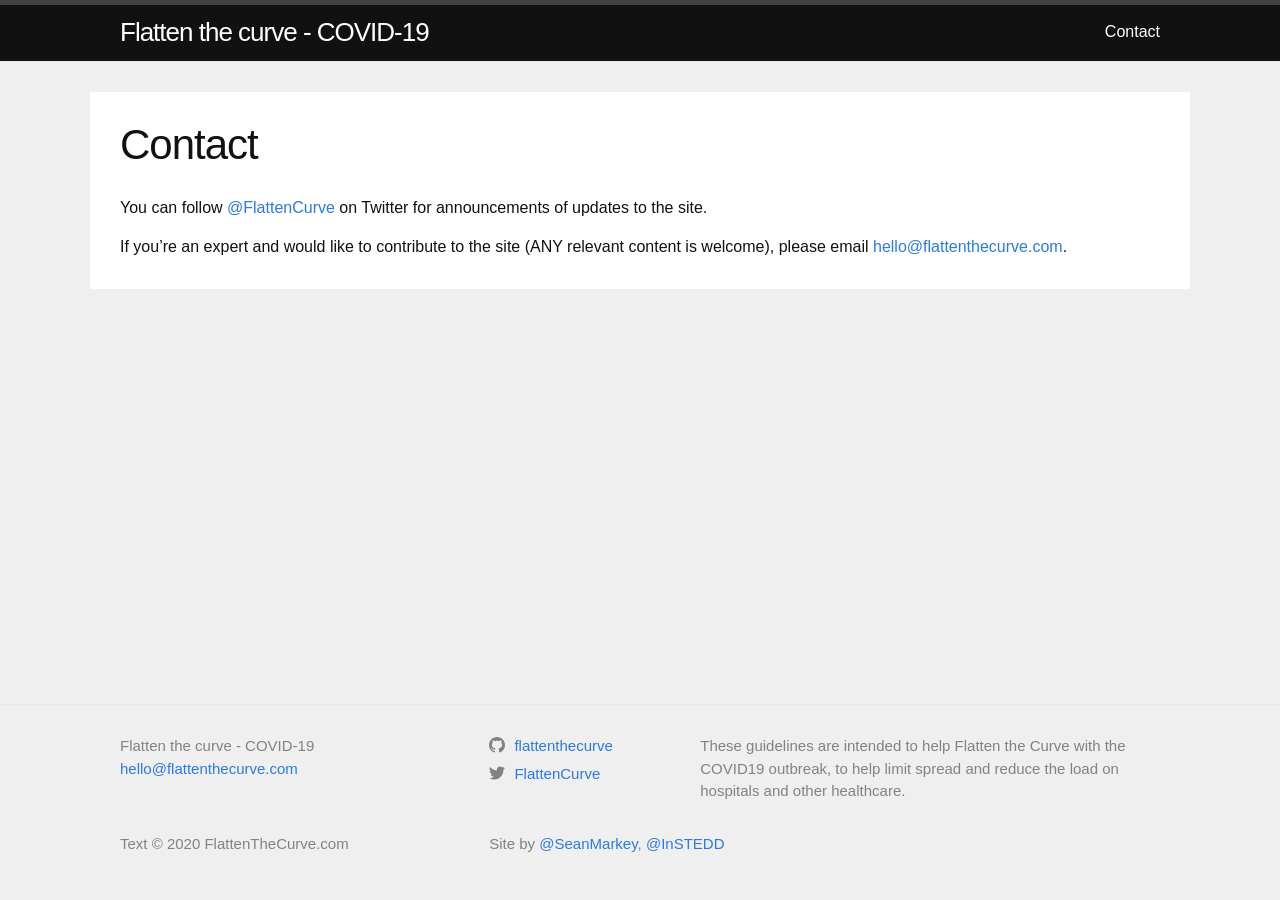
<file: contact/index.html>
<!DOCTYPE html>
<html lang="en"><head>
  <meta charset="utf-8">
  <meta http-equiv="X-UA-Compatible" content="IE=edge">
  <meta name="viewport" content="width=device-width, initial-scale=1"><!-- Begin Jekyll SEO tag v2.6.1 -->
<title>Contact | Flatten the curve - COVID-19</title>
<meta name="generator" content="Jekyll v3.8.6" />
<meta property="og:title" content="Contact" />
<meta property="og:locale" content="en" />
<meta name="description" content="These guidelines are intended to help Flatten the Curve with the COVID19 outbreak, to help limit spread and reduce the load on hospitals and other healthcare." />
<meta property="og:description" content="These guidelines are intended to help Flatten the Curve with the COVID19 outbreak, to help limit spread and reduce the load on hospitals and other healthcare." />
<link rel="canonical" href="https://www.flattenthecurve.com//contact/" />
<meta property="og:url" content="https://www.flattenthecurve.com//contact/" />
<meta property="og:site_name" content="Flatten the curve - COVID-19" />
<script type="application/ld+json">
{"description":"These guidelines are intended to help Flatten the Curve with the COVID19 outbreak, to help limit spread and reduce the load on hospitals and other healthcare.","@type":"WebPage","url":"https://www.flattenthecurve.com//contact/","headline":"Contact","@context":"https://schema.org"}</script>
<!-- End Jekyll SEO tag -->
<meta http-equiv="Content-Language" content="en">
<link rel="alternate" hreflang="en" href=" https://www.flattenthecurve.com//contact/"/>
<link rel="alternate" hreflang="es" href="https://www.flattenthecurve.com//es/contact/"/>
<link rel="stylesheet" href="/assets/main.css"><link type="application/atom+xml" rel="alternate" href="https://www.flattenthecurve.com//feed.xml" title="Flatten the curve - COVID-19" /><script async src="https://www.googletagmanager.com/gtag/js?id=UA-160096348-1"></script>
<script>
  window.dataLayer = window.dataLayer || [];
  function gtag() { dataLayer.push(arguments); }
  gtag('js', new Date());
  gtag('config', 'UA-160096348-1');
</script>
<meta property="og:image" content="https://www.flattenthecurve.com//images/en/flatten-the-curve.jpg" />
</head>
<body><header class="site-header" role="banner">

  <div class="wrapper"><a class="site-title" rel="author" href="/">Flatten the curve - COVID-19</a><nav class="site-nav">
      <input type="checkbox" id="nav-trigger" class="nav-trigger" />
      <label for="nav-trigger">
        <span class="menu-icon">
          <svg viewBox="0 0 18 15" width="18px" height="15px">
            <path d="M18,1.484c0,0.82-0.665,1.484-1.484,1.484H1.484C0.665,2.969,0,2.304,0,1.484l0,0C0,0.665,0.665,0,1.484,0 h15.032C17.335,0,18,0.665,18,1.484L18,1.484z M18,7.516C18,8.335,17.335,9,16.516,9H1.484C0.665,9,0,8.335,0,7.516l0,0 c0-0.82,0.665-1.484,1.484-1.484h15.032C17.335,6.031,18,6.696,18,7.516L18,7.516z M18,13.516C18,14.335,17.335,15,16.516,15H1.484 C0.665,15,0,14.335,0,13.516l0,0c0-0.82,0.665-1.483,1.484-1.483h15.032C17.335,12.031,18,12.695,18,13.516L18,13.516z" />
          </svg>
        </span>
      </label>

      <div class="trigger"><a class="page-link" href="/contact/">Contact</a></div>
    </nav></div>
</header>
<main class="page-content" aria-label="Content">
    <div class="wrapper">
      <article class="post">

  <header class="post-header">
    <h1 class="post-title">Contact</h1>
  </header>

  <div class="post-content">
    <p>You can follow <a href="https://www.twitter.com/flattencurve">@FlattenCurve</a> on Twitter for announcements of updates to the site.</p>

<p>If you’re an expert and would like to contribute to the site (ANY relevant content is welcome), please email <a href="mailto:hello@flattenthecurve.com">hello@flattenthecurve.com</a>.</p>

  </div>

</article>

    </div>
  </main><footer class="site-footer h-card">
  <data class="u-url" href="/"></data>

  <div class="wrapper">

    <!-- <h2 class="footer-heading">Flatten the curve - COVID-19</h2> -->

    <div class="footer-col-wrapper">
      <div class="footer-col footer-col-1">
        <ul class="contact-list">
          <li class="p-name">Flatten the curve - COVID-19</li><li><a class="u-email" href="mailto:hello@flattenthecurve.com">hello@flattenthecurve.com</a></li></ul>
      </div>

      <div class="footer-col footer-col-2"><ul class="social-media-list"><li><a href="https://github.com/flattenthecurve"><svg class="svg-icon"><use xlink:href="/assets/minima-social-icons.svg#github"></use></svg> <span class="username">flattenthecurve</span></a></li><li><a href="https://www.twitter.com/FlattenCurve"><svg class="svg-icon"><use xlink:href="/assets/minima-social-icons.svg#twitter"></use></svg> <span class="username">FlattenCurve</span></a></li></ul>
</div>

      <div class="footer-col footer-col-3">
        <p>These guidelines are intended to help Flatten the Curve with the COVID19 outbreak, to help limit spread and reduce the load on hospitals and other healthcare.</p>
      </div>
    </div>

    <div class="footer-col-wrapper">
      <div class="footer-col footer-col-1">
        Text &copy; 2020 FlattenTheCurve.com
      </div>
      <div class="footer-col footer-col-3">
        Site by <a href="https://www.twitter.com/seanmarkey">@SeanMarkey</a>, <a href="https://twitter.com/instedd">@InSTEDD</a>
      </div>
    </div>
  </div>

</footer>
</body>

</html>
</file>
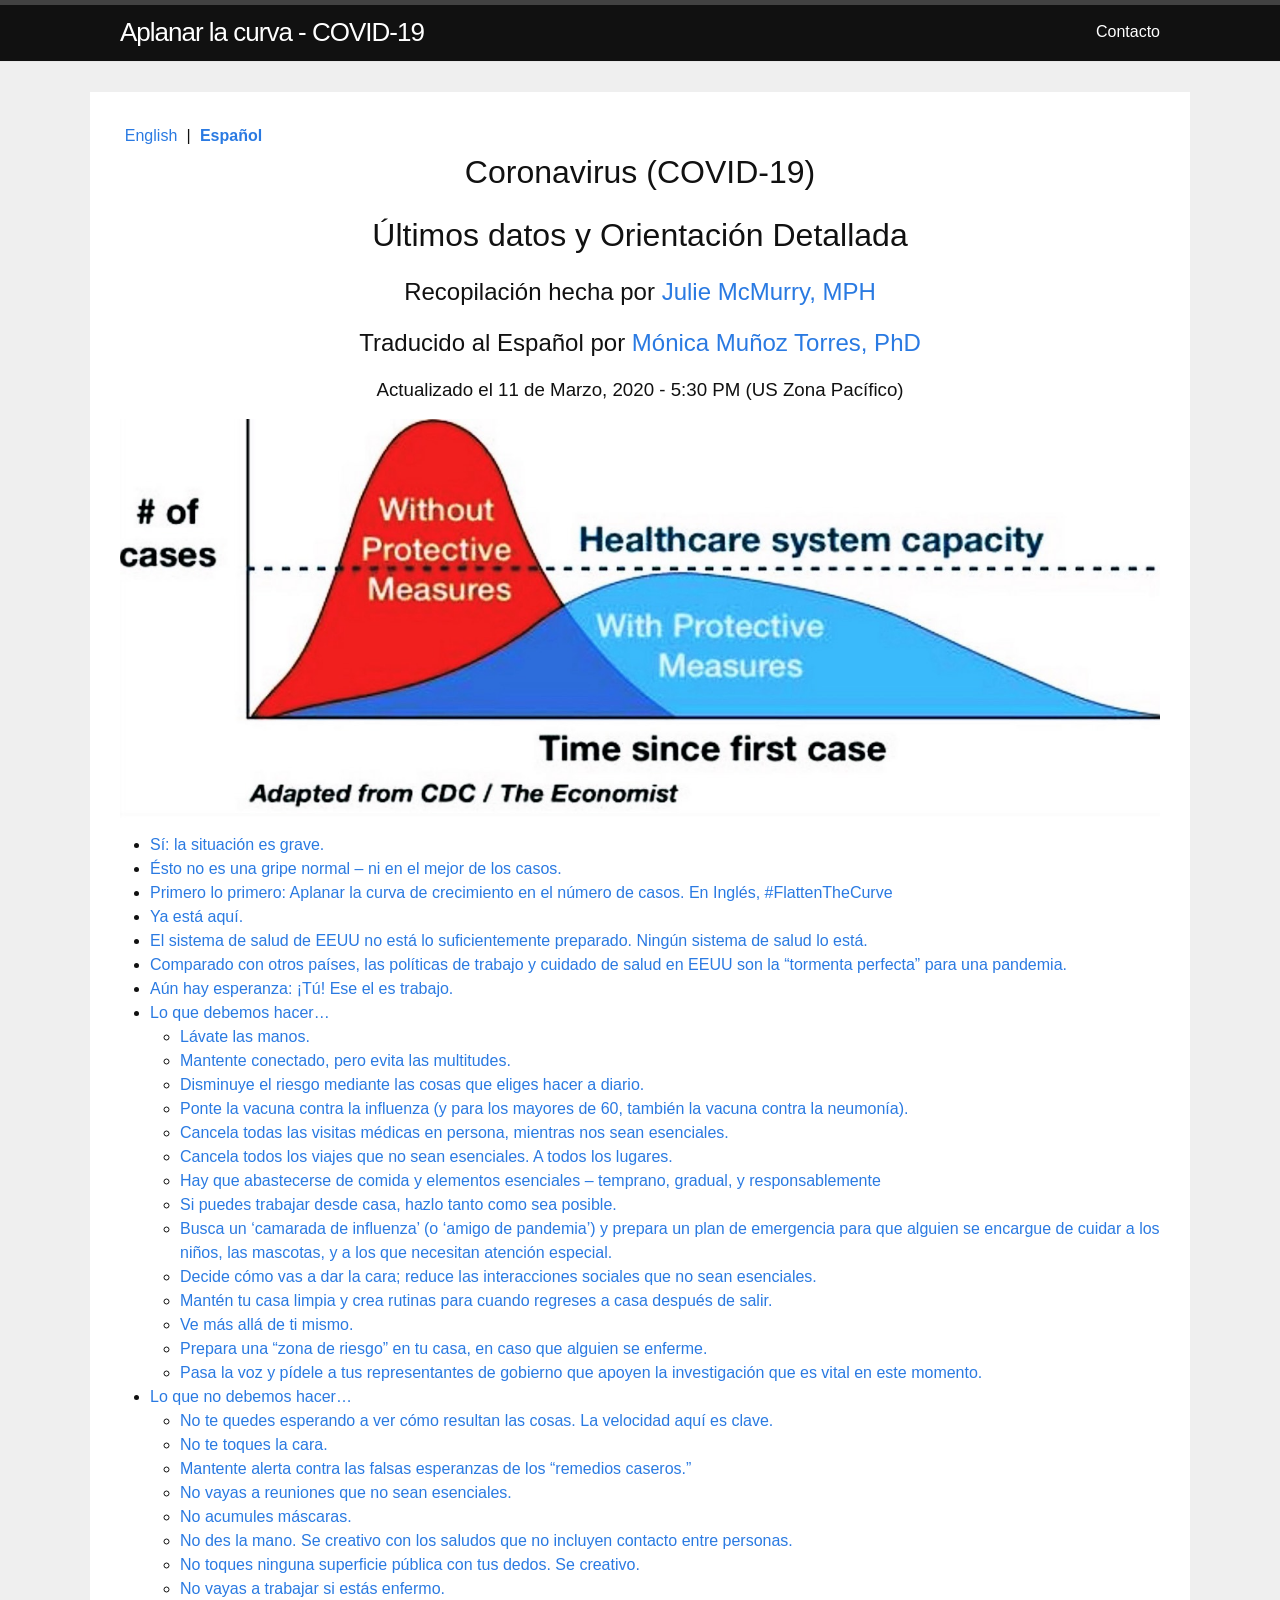
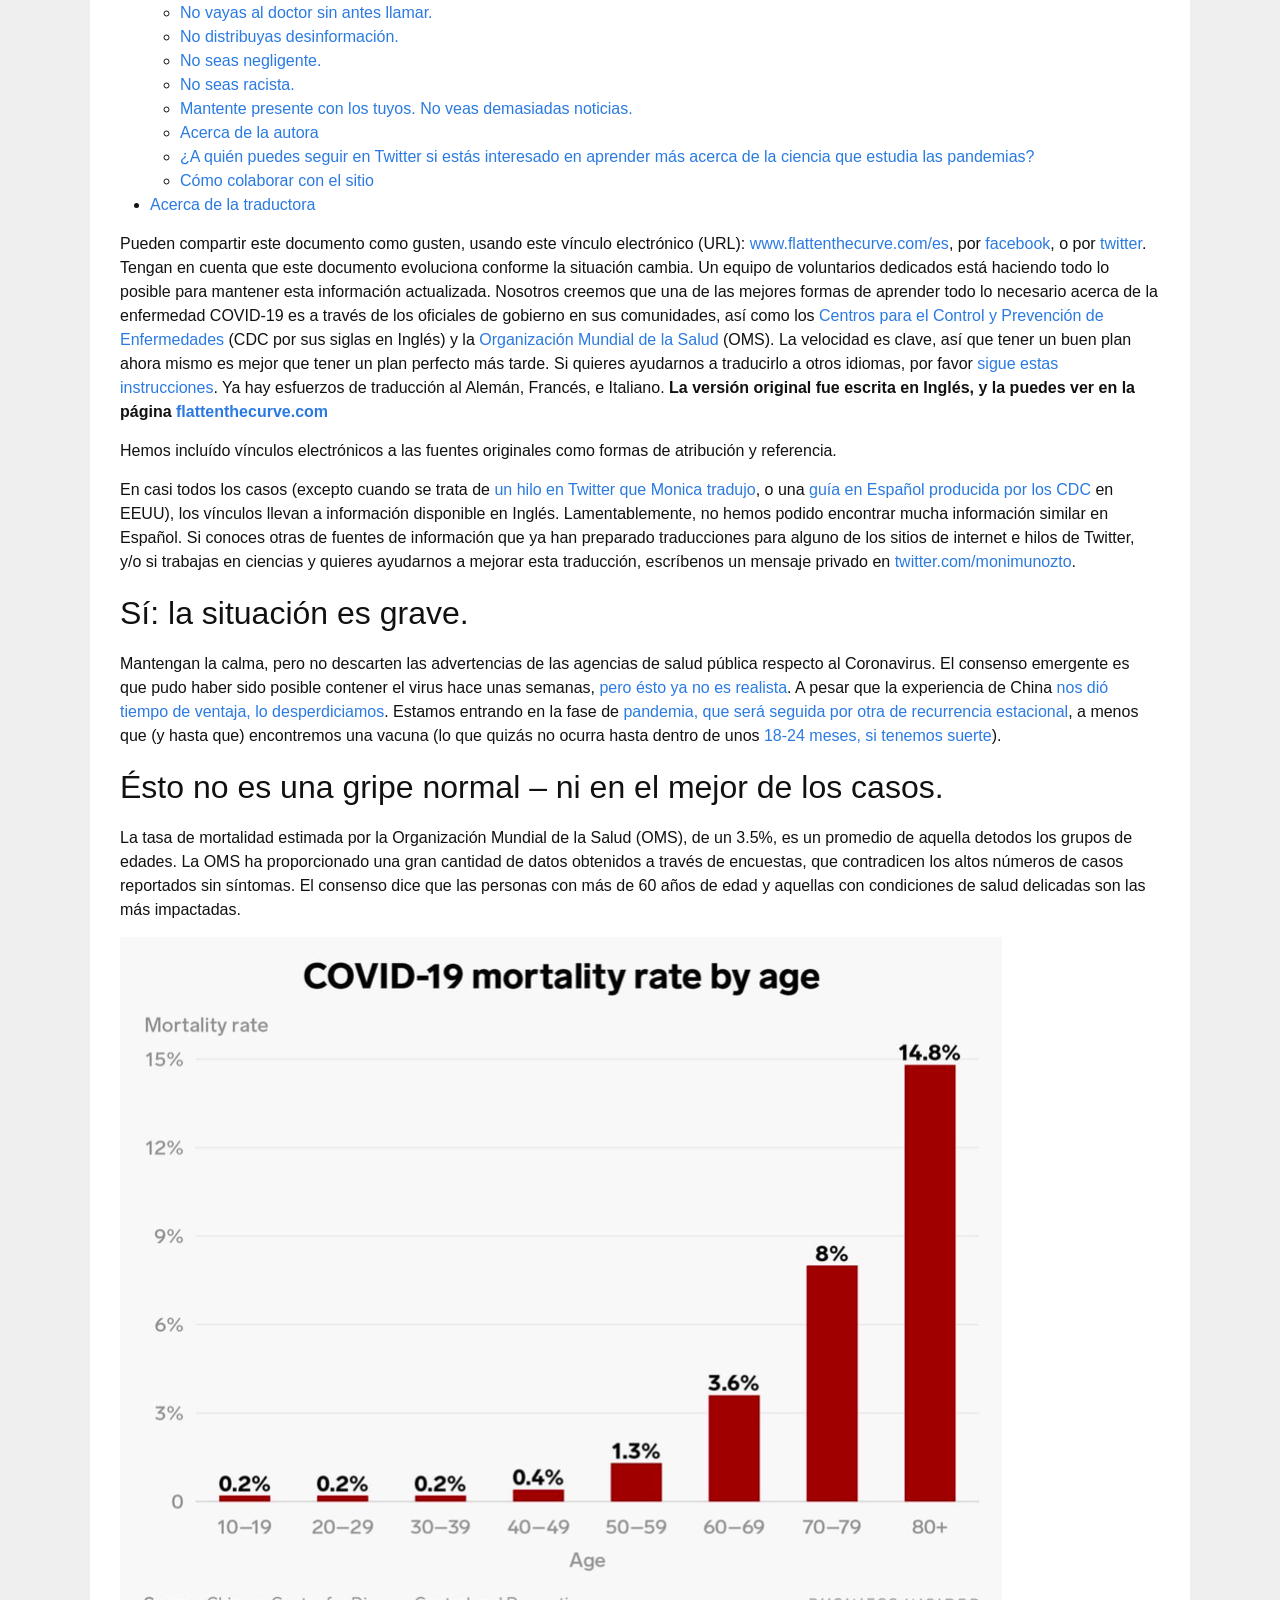
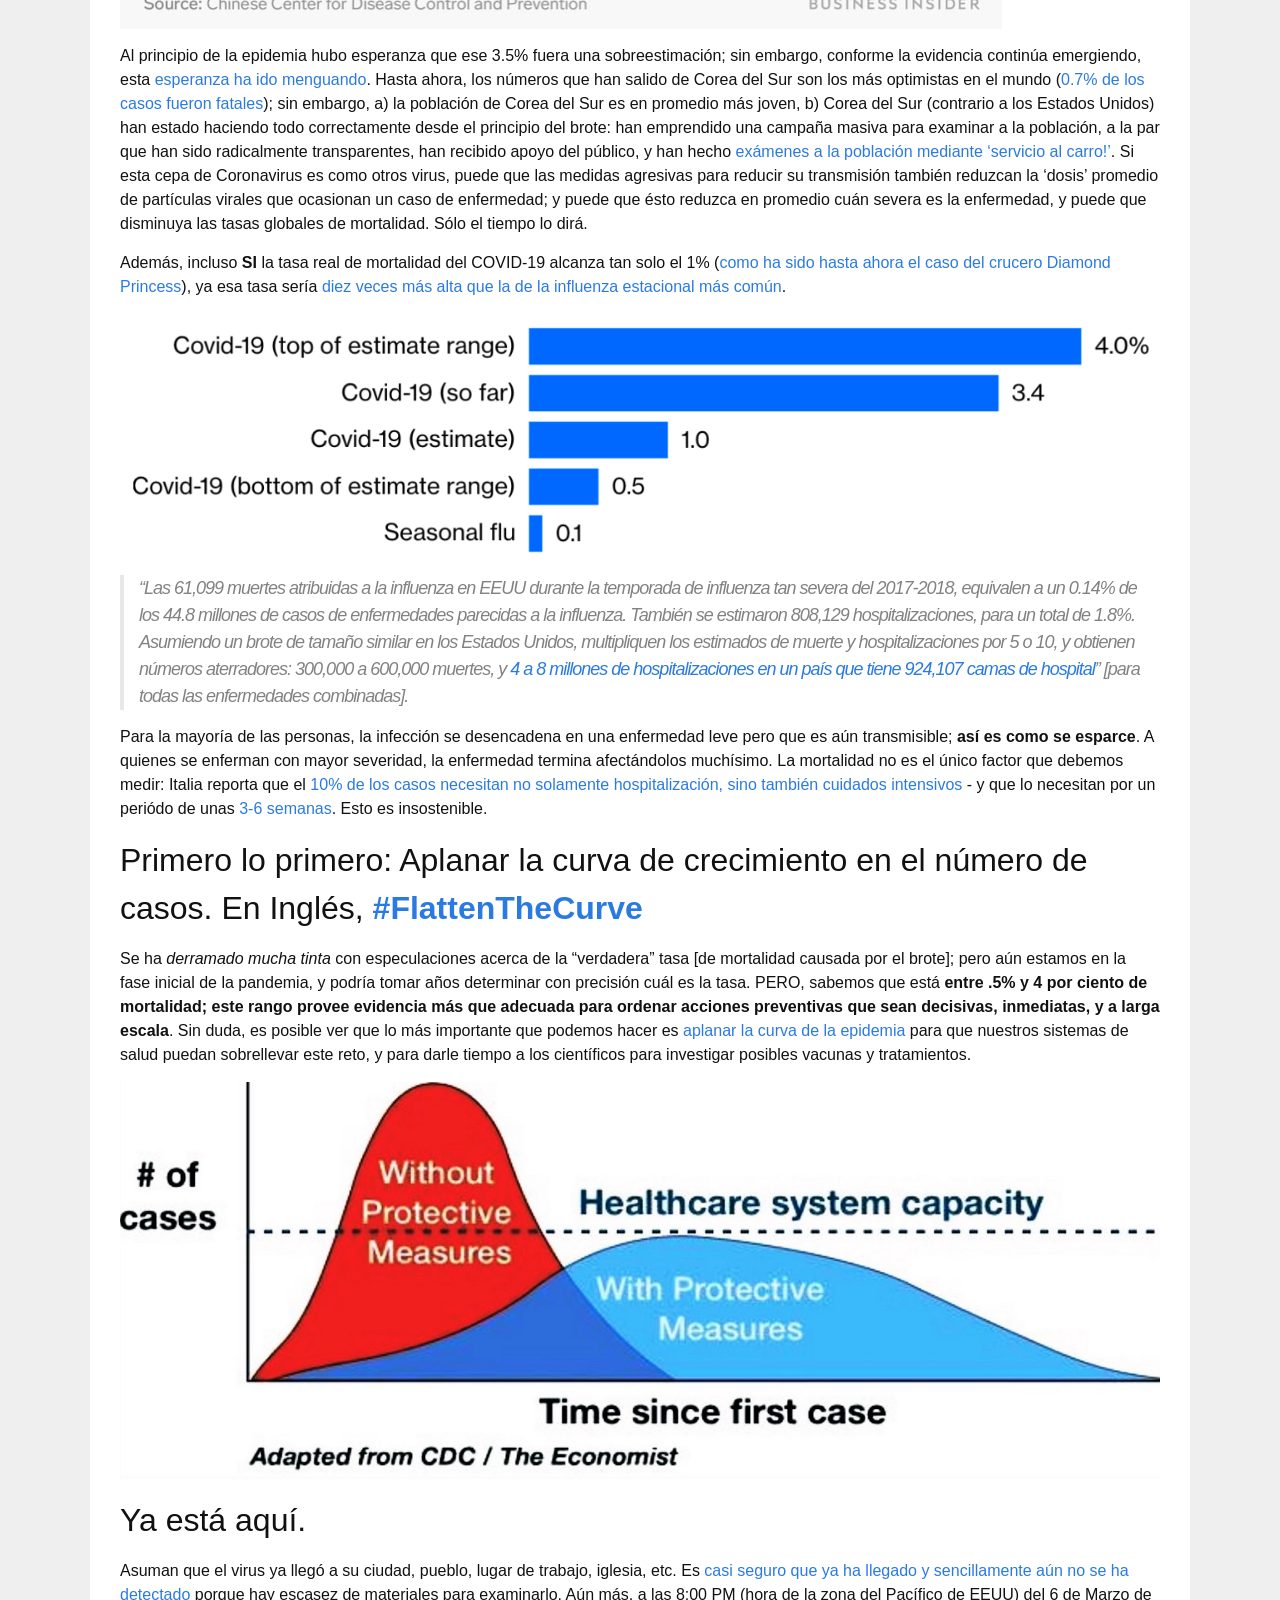
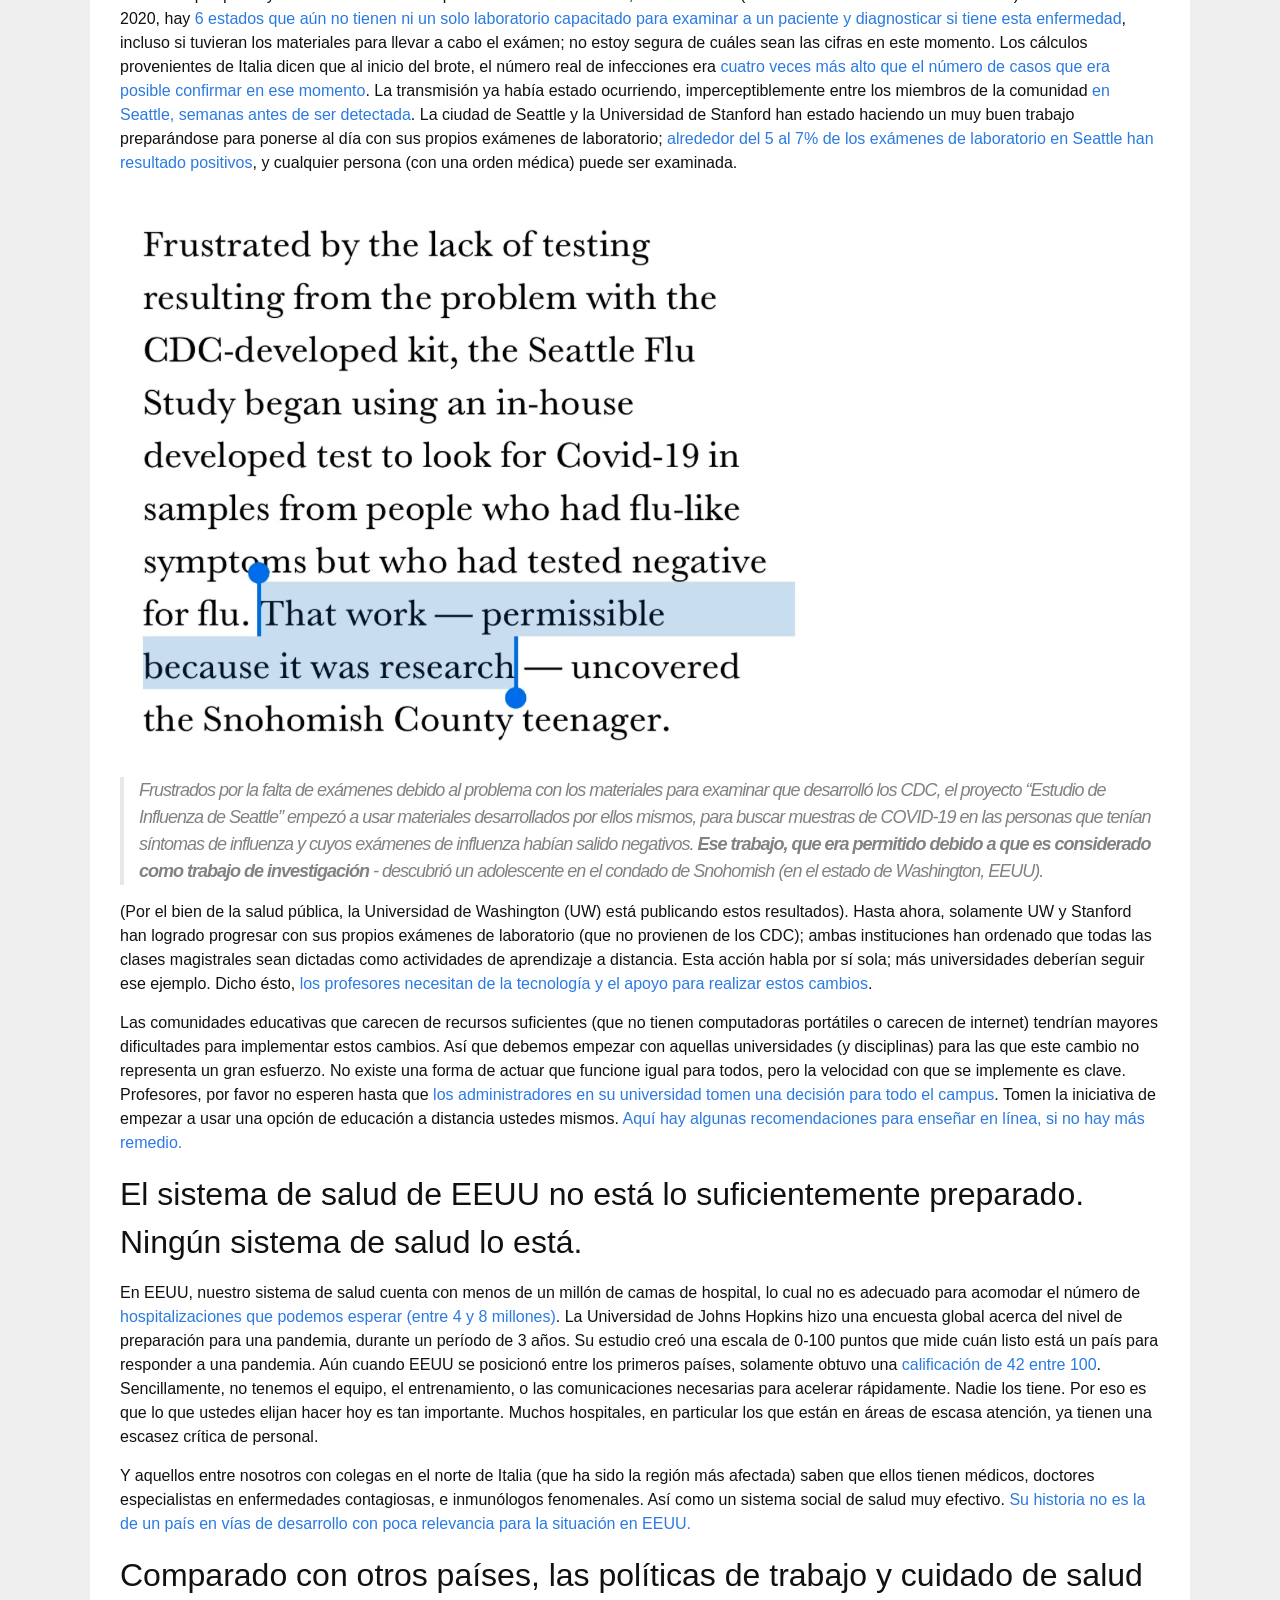
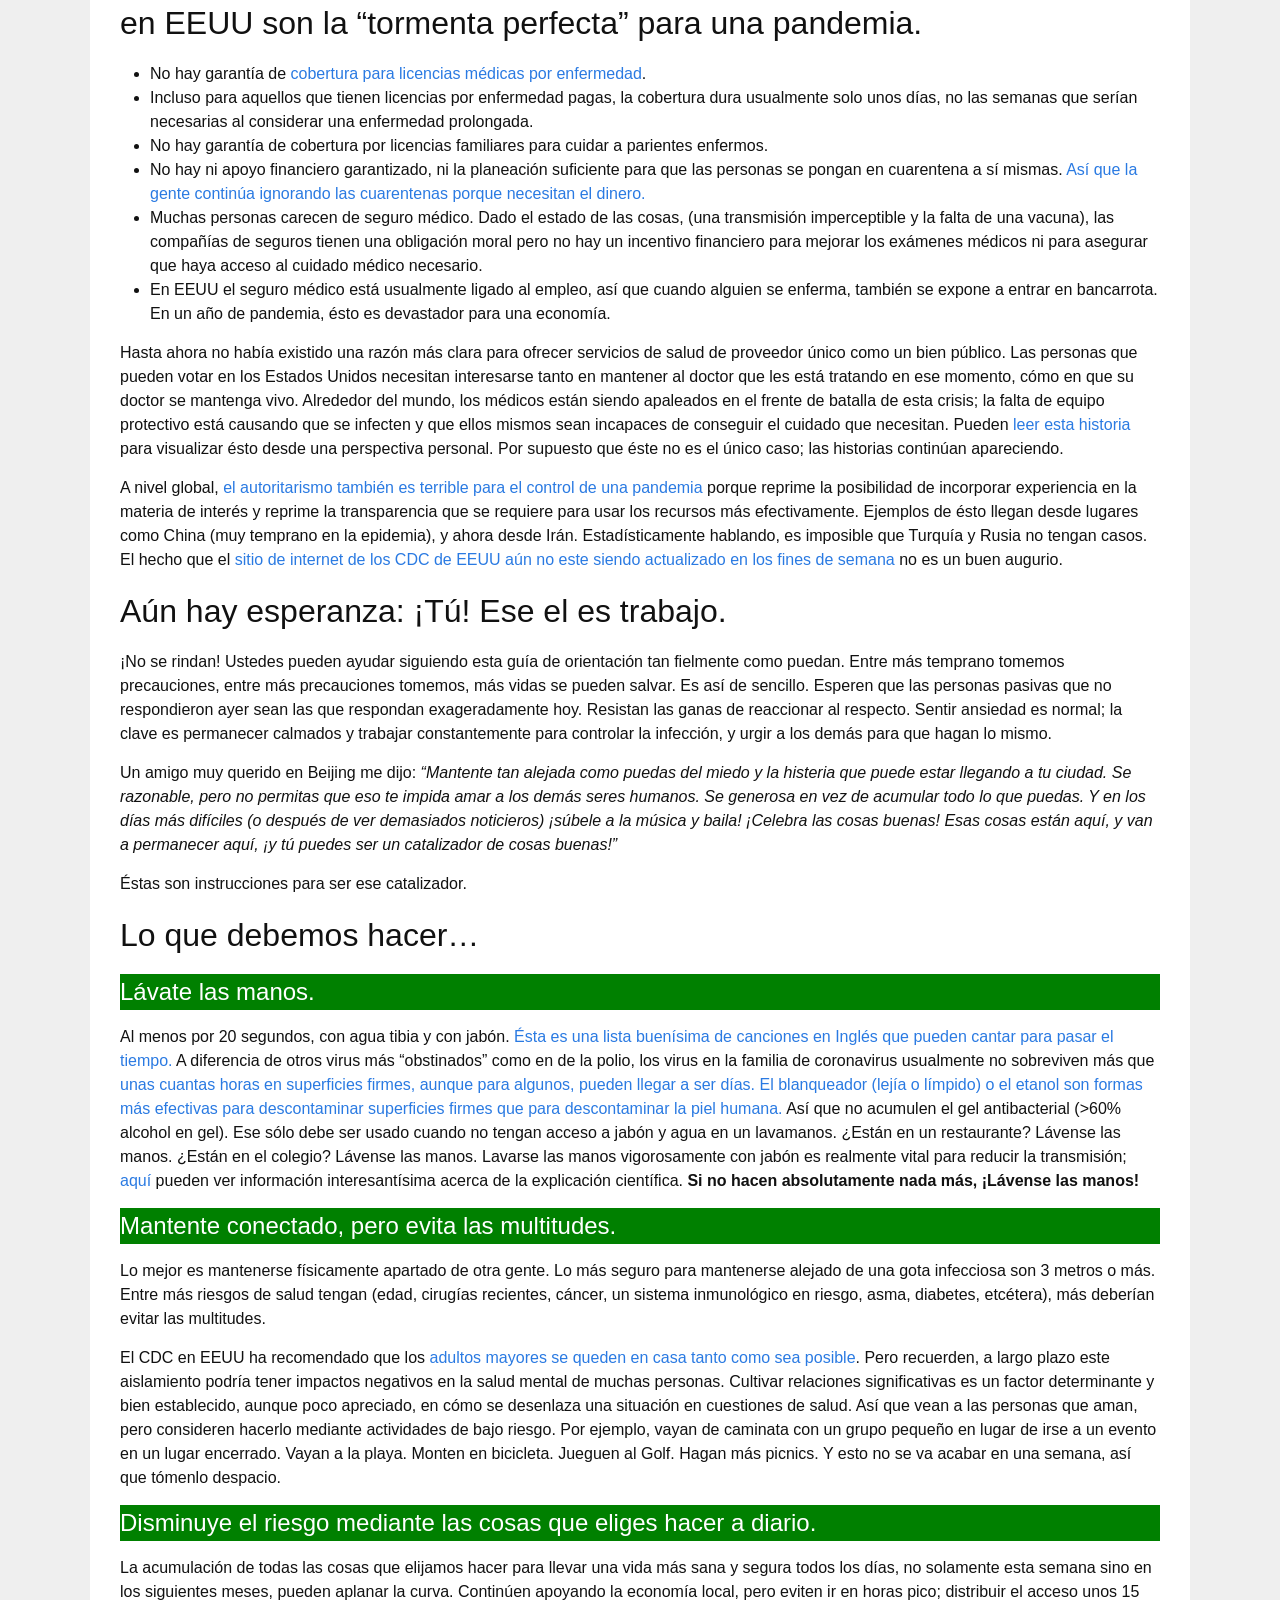
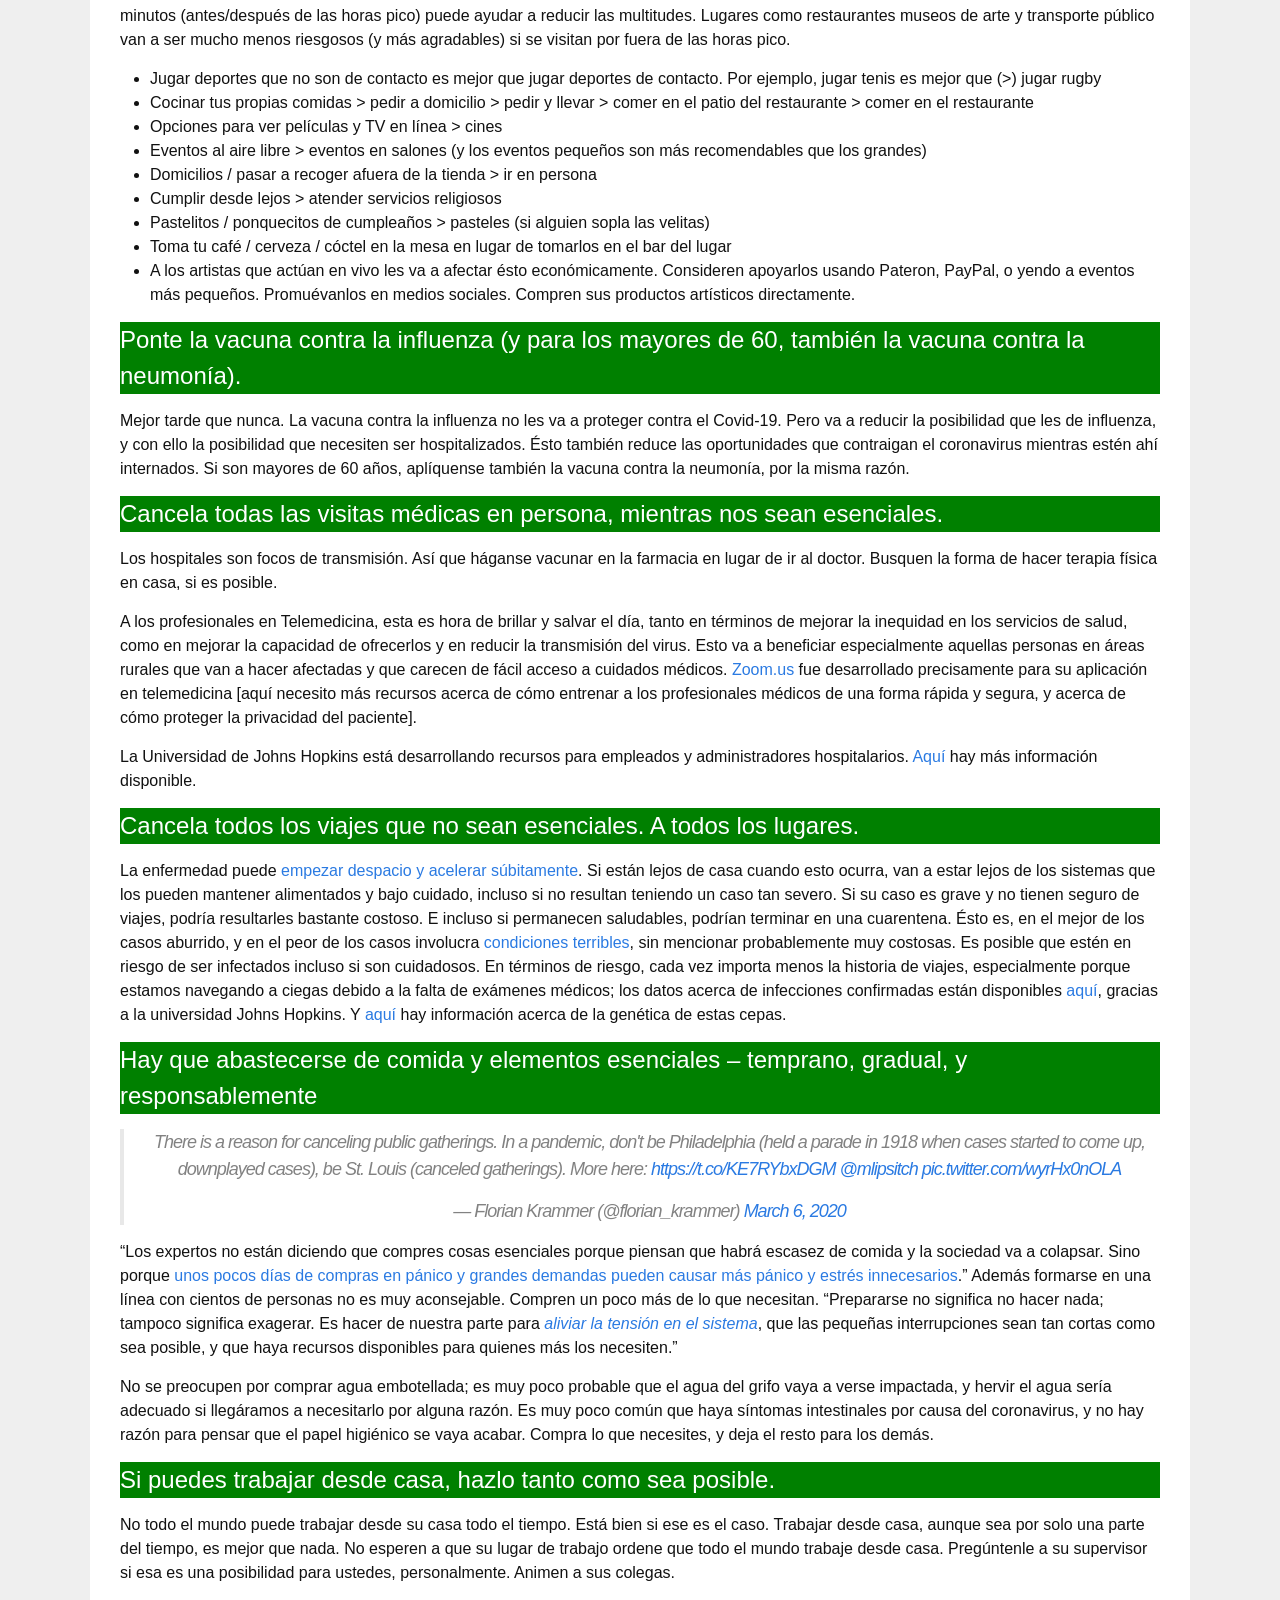
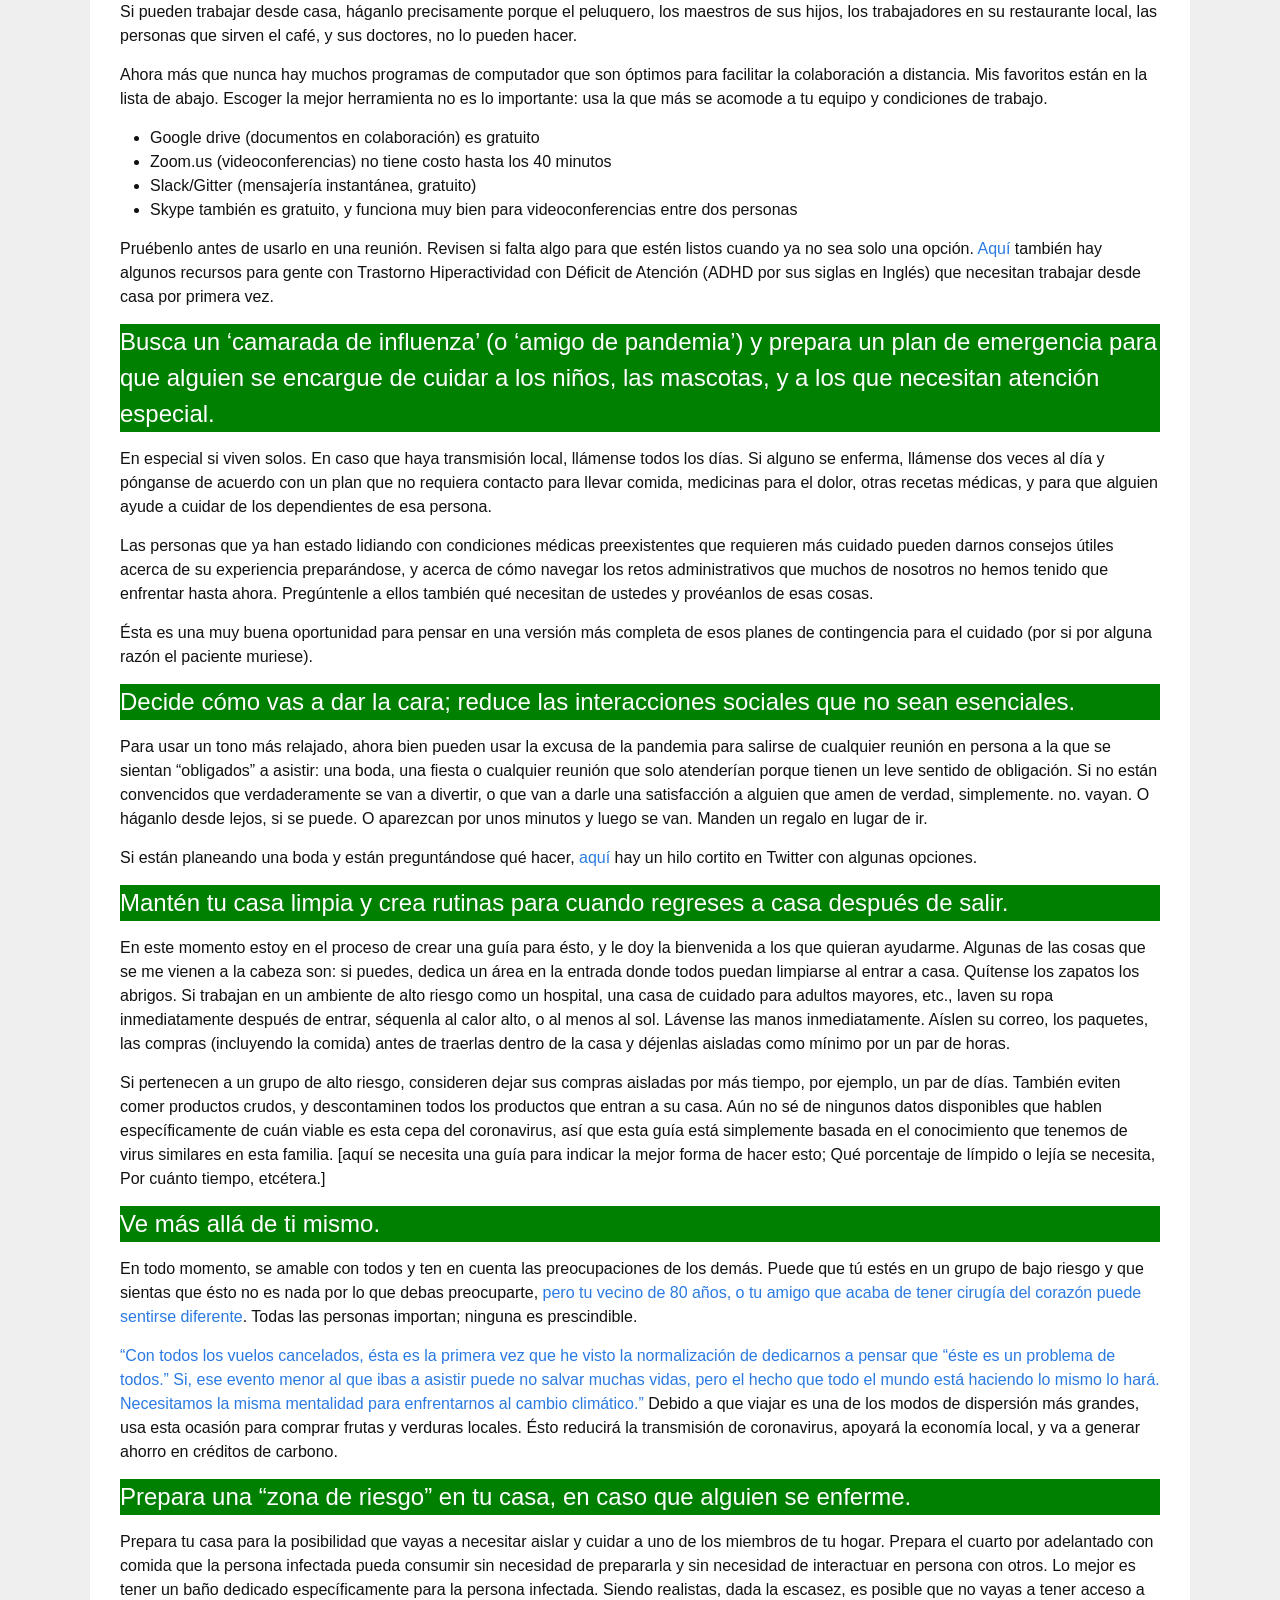
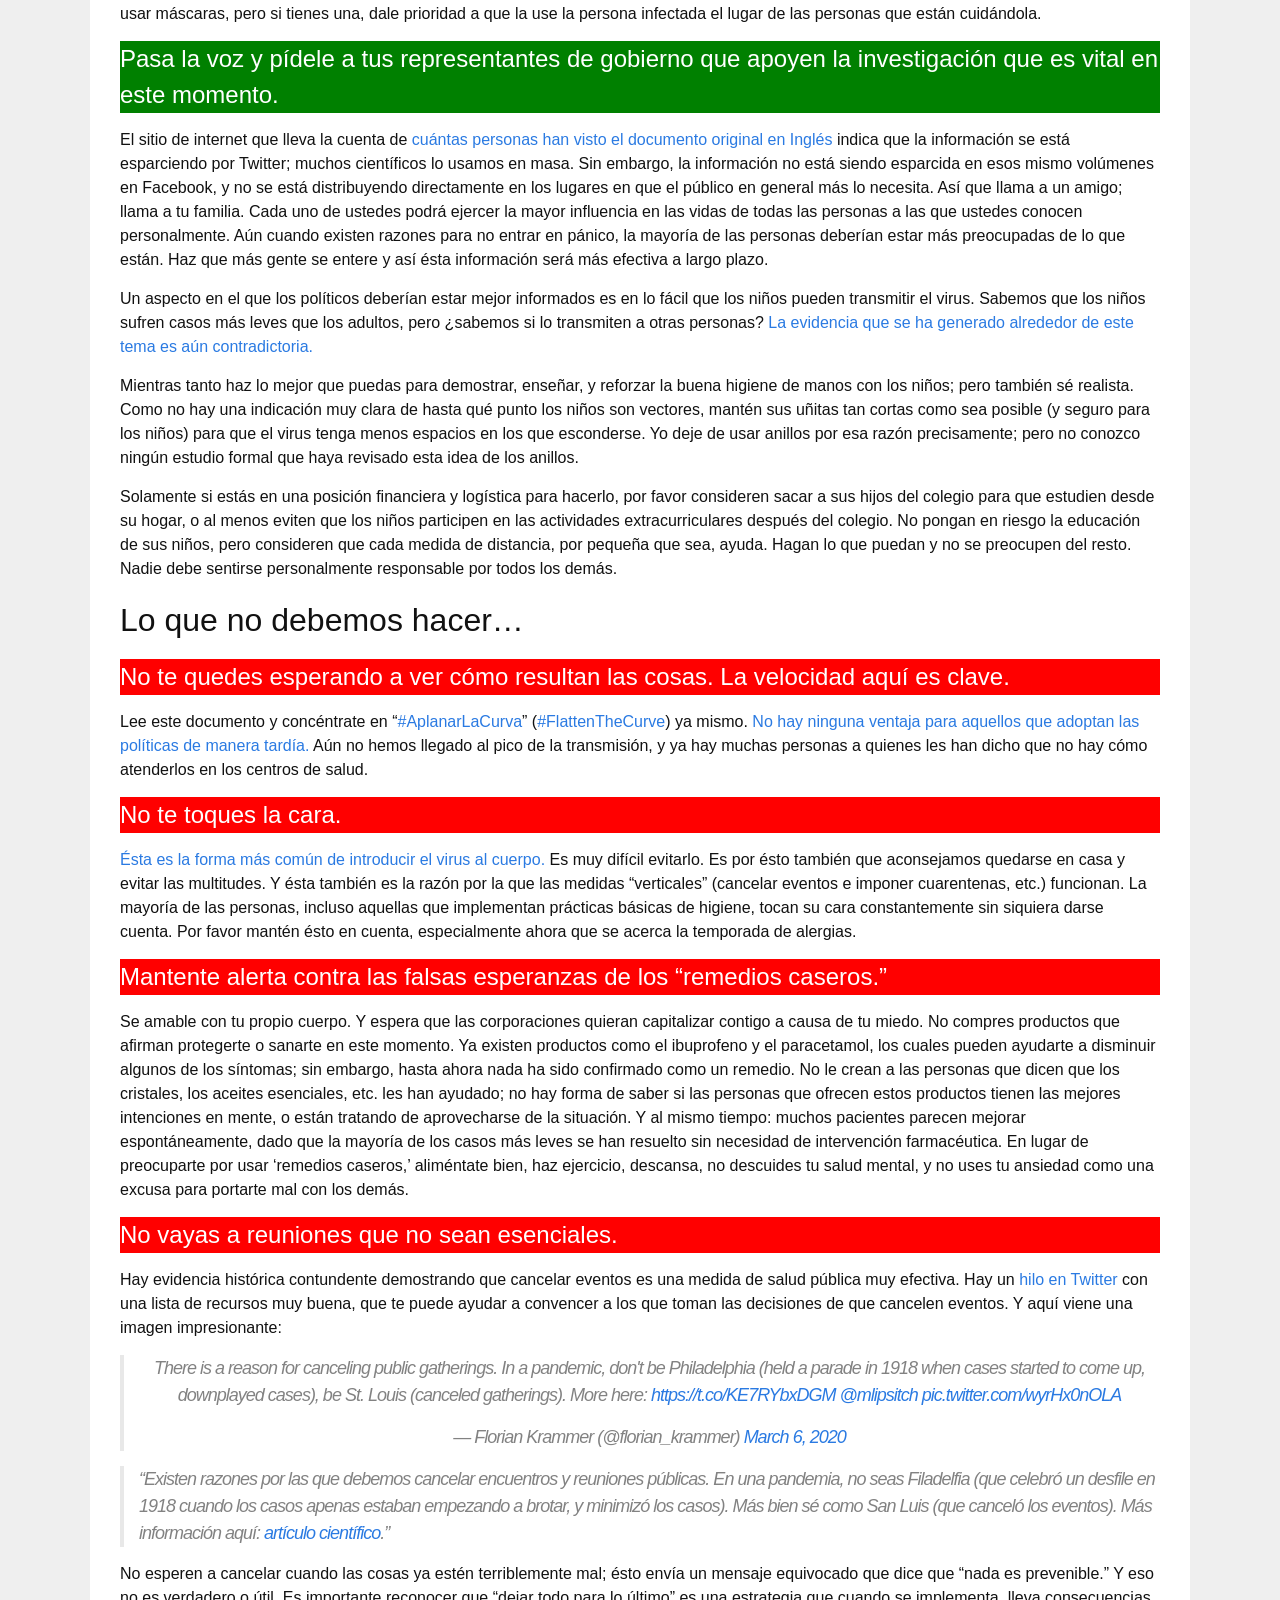
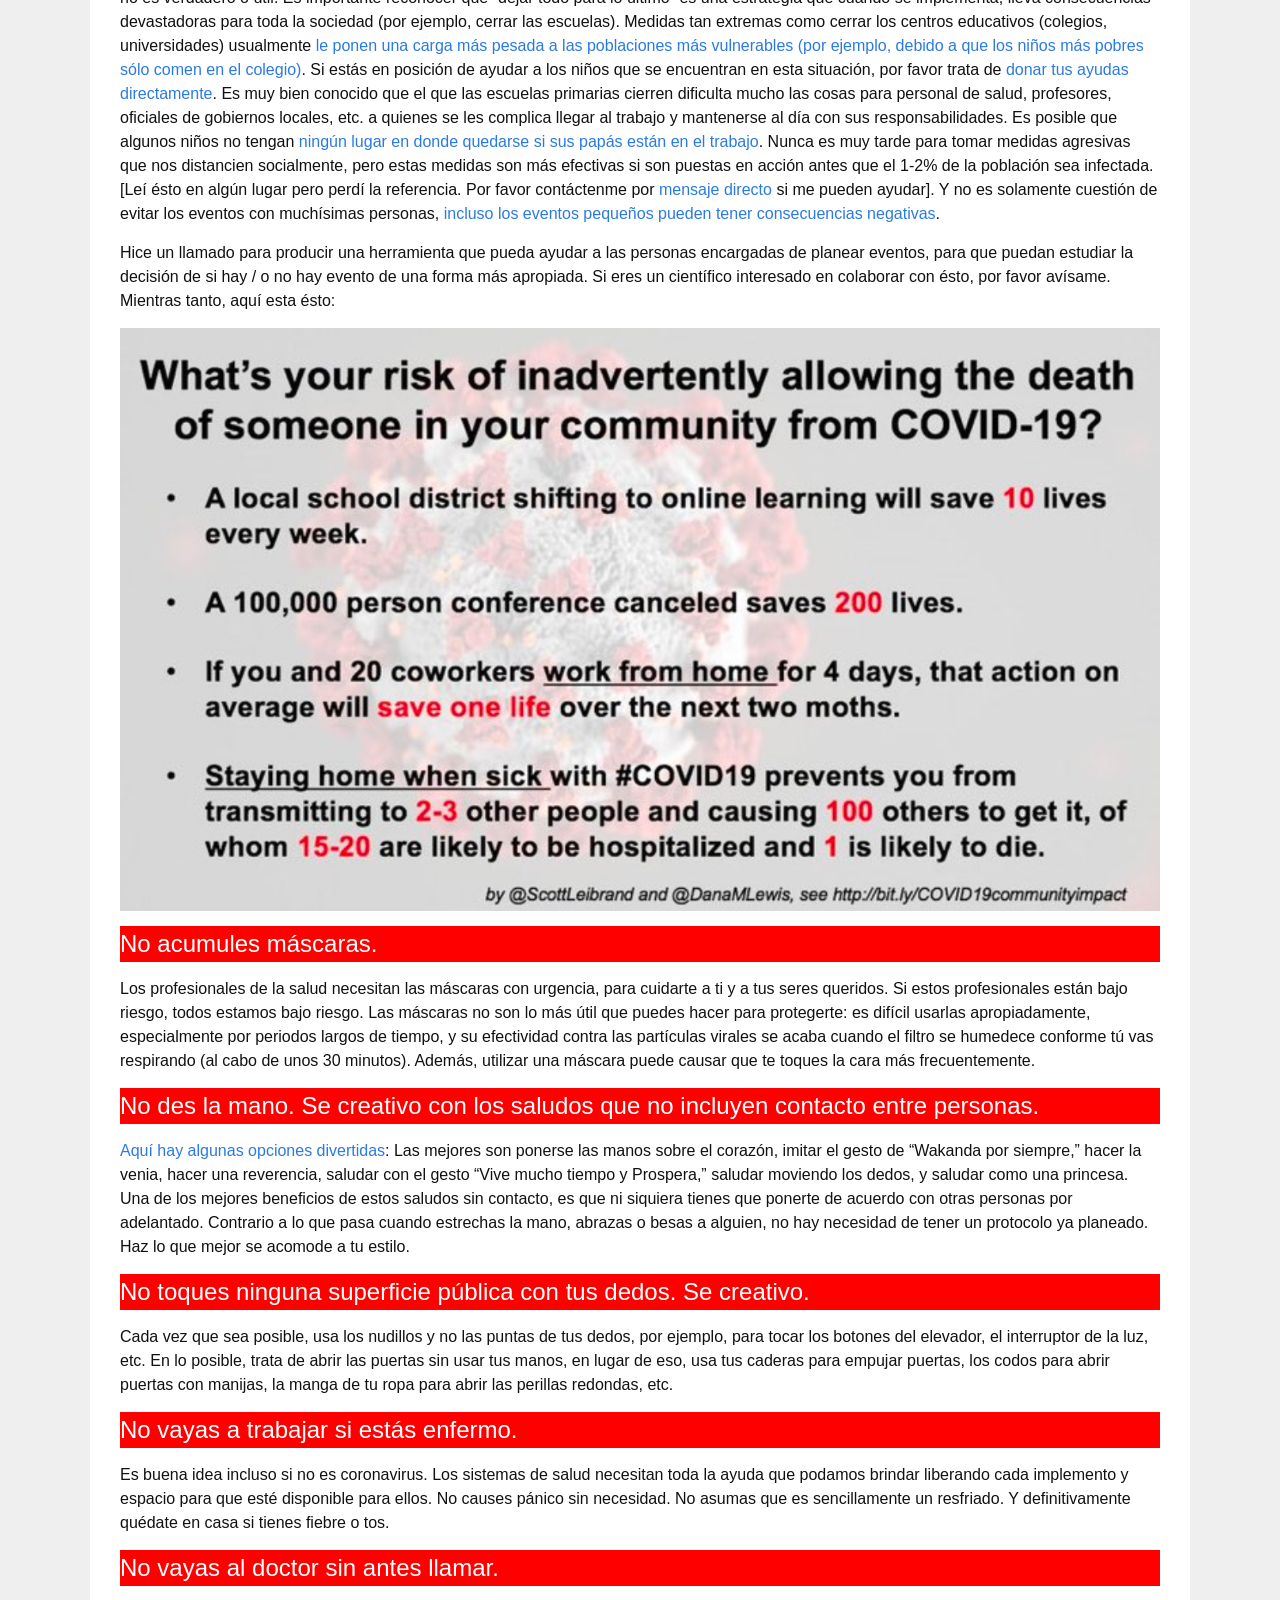
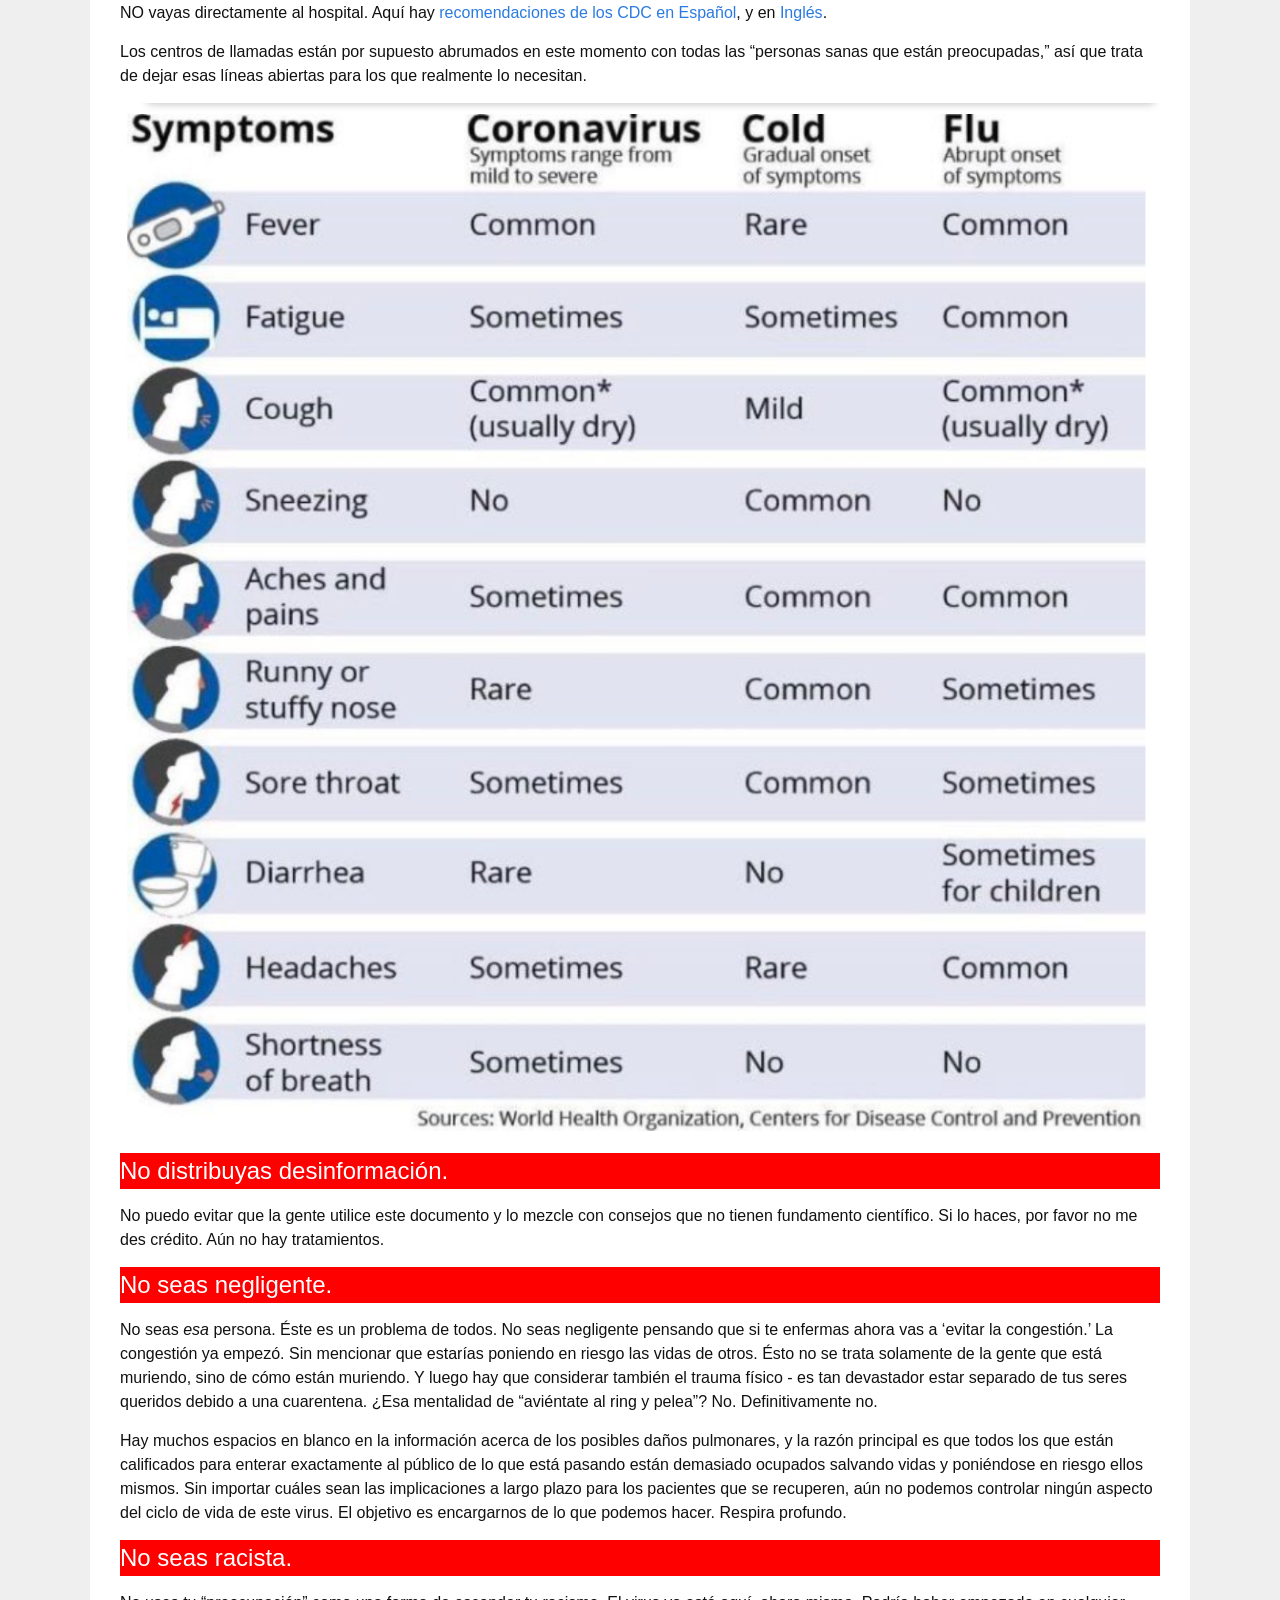
<file: es/index.html>
<!DOCTYPE html>
<html lang="en"><head>
  <meta charset="utf-8">
  <meta http-equiv="X-UA-Compatible" content="IE=edge">
  <meta name="viewport" content="width=device-width, initial-scale=1"><!-- Begin Jekyll SEO tag v2.6.1 -->
<title>Aplanar la curva - COVID-19 | Esta guía tiene como finalidad ayudar a aplanar la curva del brote de COVID19, para ayudar a limitar la propagación y reducir la carga en los hospitales y centros de salud.</title>
<meta name="generator" content="Jekyll v3.8.6" />
<meta property="og:title" content="Aplanar la curva - COVID-19" />
<meta property="og:locale" content="en_US" />
<meta name="description" content="Esta guía tiene como finalidad ayudar a aplanar la curva del brote de COVID19, para ayudar a limitar la propagación y reducir la carga en los hospitales y centros de salud." />
<meta property="og:description" content="Esta guía tiene como finalidad ayudar a aplanar la curva del brote de COVID19, para ayudar a limitar la propagación y reducir la carga en los hospitales y centros de salud." />
<link rel="canonical" href="https://www.flattenthecurve.com//es/" />
<meta property="og:url" content="https://www.flattenthecurve.com//" />
<meta property="og:site_name" content="Aplanar la curva - COVID-19" />
<script type="application/ld+json">
{"name":"Aplanar la curva - COVID-19","description":"Esta guía tiene como finalidad ayudar a aplanar la curva del brote de COVID19, para ayudar a limitar la propagación y reducir la carga en los hospitales y centros de salud.","@type":"WebSite","url":"https://www.flattenthecurve.com//","headline":"Aplanar la curva - COVID-19","@context":"https://schema.org"}</script>
<!-- End Jekyll SEO tag -->
<meta http-equiv="Content-Language" content="es">
<link rel="alternate" hreflang="en" href=" https://www.flattenthecurve.com//"/>
<link rel="alternate" hreflang="es" href="https://www.flattenthecurve.com//es/"/>
<link rel="stylesheet" href="/assets/main.css"><link type="application/atom+xml" rel="alternate" href="https://www.flattenthecurve.com//es/feed.xml" title="Aplanar la curva - COVID-19" /><script async src="https://www.googletagmanager.com/gtag/js?id=UA-160096348-1"></script>
<script>
  window.dataLayer = window.dataLayer || [];
  function gtag() { dataLayer.push(arguments); }
  gtag('js', new Date());
  gtag('config', 'UA-160096348-1');
</script>
<meta property="og:image" content="https://www.flattenthecurve.com//images/en/flatten-the-curve.jpg" />
</head>
<body><header class="site-header" role="banner">

  <div class="wrapper"><a class="site-title" rel="author" href="/es/">Aplanar la curva - COVID-19</a><nav class="site-nav">
      <input type="checkbox" id="nav-trigger" class="nav-trigger" />
      <label for="nav-trigger">
        <span class="menu-icon">
          <svg viewBox="0 0 18 15" width="18px" height="15px">
            <path d="M18,1.484c0,0.82-0.665,1.484-1.484,1.484H1.484C0.665,2.969,0,2.304,0,1.484l0,0C0,0.665,0.665,0,1.484,0 h15.032C17.335,0,18,0.665,18,1.484L18,1.484z M18,7.516C18,8.335,17.335,9,16.516,9H1.484C0.665,9,0,8.335,0,7.516l0,0 c0-0.82,0.665-1.484,1.484-1.484h15.032C17.335,6.031,18,6.696,18,7.516L18,7.516z M18,13.516C18,14.335,17.335,15,16.516,15H1.484 C0.665,15,0,14.335,0,13.516l0,0c0-0.82,0.665-1.483,1.484-1.483h15.032C17.335,12.031,18,12.695,18,13.516L18,13.516z" />
          </svg>
        </span>
      </label>

      <div class="trigger"><a class="page-link" href="/es/contact/">Contacto</a></div>
    </nav></div>
</header>
<main class="page-content" aria-label="Content">
    <div class="wrapper">
      <div class="home"><ul id="lang-bar">

<li><a href=" / ">English</a></li>
<li><a style="font-weight: bold;" href=" /es/ ">Español</a></li>
</ul>

<h1 class="no_toc text-center" id="coronavirus-covid-19">Coronavirus (COVID-19)</h1>

<h1 class="no_toc text-center" id="últimos-datos-y-orientación-detallada">Últimos datos y Orientación Detallada</h1>

<h2 class="no_toc text-center" id="recopilación-hecha-por-julie-mcmurry-mph">Recopilación hecha por <a href="https://twitter.com/flattencurve">Julie McMurry, MPH</a></h2>

<h2 class="no_toc text-center" id="traducido-al-español-por-mónica-muñoz-torres-phd">Traducido al Español por <a href="https://twitter.com/monimunozto">Mónica Muñoz Torres, PhD</a></h2>

<h3 class="no_toc text-center" id="actualizado-el-11-de-marzo-2020---530-pm-us-zona-pacífico">Actualizado el 11 de Marzo, 2020 - 5:30 PM (US Zona Pacífico)</h3>

<p><img src="images/en/flatten-the-curve.jpg" alt="Chart showing that proactive measures flatten the number-of-cases curve to avoid overflowing healthcare systems" /></p>

<ul class="section-nav">
<li class="toc-entry toc-h1"><a href="#sí-la-situación-es-grave">Sí: la situación es grave.</a></li>
<li class="toc-entry toc-h1"><a href="#ésto-no-es-una-gripe-normal--ni-en-el-mejor-de-los-casos">Ésto no es una gripe normal – ni en el mejor de los casos.</a></li>
<li class="toc-entry toc-h1"><a href="#primero-lo-primero-aplanar-la-curva-de-crecimiento-en-el-número-de-casos-en-inglés-flattenthecurve">Primero lo primero: Aplanar la curva de crecimiento en el número de casos. En Inglés, #FlattenTheCurve</a></li>
<li class="toc-entry toc-h1"><a href="#ya-está-aquí">Ya está aquí.</a></li>
<li class="toc-entry toc-h1"><a href="#el-sistema-de-salud-de-eeuu-no-está-lo-suficientemente-preparado-ningún-sistema-de-salud-lo-está">El sistema de salud de EEUU no está lo suficientemente preparado. Ningún sistema de salud lo está.</a></li>
<li class="toc-entry toc-h1"><a href="#comparado-con-otros-países-las-políticas-de-trabajo-y-cuidado-de-salud-en-eeuu-son-la-tormenta-perfecta-para-una-pandemia">Comparado con otros países, las políticas de trabajo y cuidado de salud en EEUU son la “tormenta perfecta” para una pandemia.</a></li>
<li class="toc-entry toc-h1"><a href="#aún-hay-esperanza-tú-ese-el-es-trabajo">Aún hay esperanza: ¡Tú! Ese el es trabajo.</a></li>
<li class="toc-entry toc-h1"><a href="#lo-que-debemos-hacer">Lo que debemos hacer…</a>
<ul>
<li class="toc-entry toc-h2"><a href="#lávate-las-manos">Lávate las manos.</a></li>
<li class="toc-entry toc-h2"><a href="#mantente-conectado-pero-evita-las-multitudes">Mantente conectado, pero evita las multitudes.</a></li>
<li class="toc-entry toc-h2"><a href="#disminuye-el-riesgo-mediante-las-cosas-que-eliges-hacer-a-diario">Disminuye el riesgo mediante las cosas que eliges hacer a diario.</a></li>
<li class="toc-entry toc-h2"><a href="#ponte-la-vacuna-contra-la-influenza-y-para-los-mayores-de-60-también-la-vacuna-contra-la-neumonía">Ponte la vacuna contra la influenza (y para los mayores de 60, también la vacuna contra la neumonía).</a></li>
<li class="toc-entry toc-h2"><a href="#cancela-todas-las-visitas-médicas-en-persona-mientras-nos-sean-esenciales">Cancela todas las visitas médicas en persona, mientras nos sean esenciales.</a></li>
<li class="toc-entry toc-h2"><a href="#cancela-todos-los-viajes-que-no-sean-esenciales-a-todos-los-lugares">Cancela todos los viajes que no sean esenciales. A todos los lugares.</a></li>
<li class="toc-entry toc-h2"><a href="#hay-que-abastecerse-de-comida-y-elementos-esenciales--temprano-gradual-y-responsablemente">Hay que abastecerse de comida y elementos esenciales – temprano, gradual, y responsablemente</a></li>
<li class="toc-entry toc-h2"><a href="#si-puedes-trabajar-desde-casa-hazlo-tanto-como-sea-posible">Si puedes trabajar desde casa, hazlo tanto como sea posible.</a></li>
<li class="toc-entry toc-h2"><a href="#busca-un-camarada-de-influenza-o-amigo-de-pandemia-y-prepara-un-plan-de-emergencia-para-que-alguien-se-encargue-de-cuidar-a-los-niños-las-mascotas-y-a-los-que-necesitan-atención-especial">Busca un ‘camarada de influenza’ (o ‘amigo de pandemia’) y prepara un plan de emergencia para que alguien se encargue de cuidar a los niños, las mascotas, y a los que necesitan atención especial.</a></li>
<li class="toc-entry toc-h2"><a href="#decide-cómo-vas-a-dar-la-cara-reduce-las-interacciones-sociales-que-no-sean-esenciales">Decide cómo vas a dar la cara; reduce las interacciones sociales que no sean esenciales.</a></li>
<li class="toc-entry toc-h2"><a href="#mantén-tu-casa-limpia-y-crea-rutinas-para-cuando-regreses-a-casa-después-de-salir">Mantén tu casa limpia y crea rutinas para cuando regreses a casa después de salir.</a></li>
<li class="toc-entry toc-h2"><a href="#ve-más-allá-de-ti-mismo">Ve más allá de ti mismo.</a></li>
<li class="toc-entry toc-h2"><a href="#prepara-una-zona-de-riesgo-en-tu-casa-en-caso-que-alguien-se-enferme">Prepara una “zona de riesgo” en tu casa, en caso que alguien se enferme.</a></li>
<li class="toc-entry toc-h2"><a href="#pasa-la-voz-y-pídele-a-tus-representantes-de-gobierno-que-apoyen-la-investigación-que-es-vital-en-este-momento">Pasa la voz y pídele a tus representantes de gobierno que apoyen la investigación que es vital en este momento.</a></li>
</ul>
</li>
<li class="toc-entry toc-h1"><a href="#lo-que-no-debemos-hacer">Lo que no debemos hacer…</a>
<ul>
<li class="toc-entry toc-h2"><a href="#no-te-quedes-esperando-a-ver-cómo-resultan-las-cosas-la-velocidad-aquí-es-clave">No te quedes esperando a ver cómo resultan las cosas. La velocidad aquí es clave.</a></li>
<li class="toc-entry toc-h2"><a href="#no-te-toques-la-cara">No te toques la cara.</a></li>
<li class="toc-entry toc-h2"><a href="#mantente-alerta-contra-las-falsas-esperanzas-de-los-remedios-caseros">Mantente alerta contra las falsas esperanzas de los “remedios caseros.”</a></li>
<li class="toc-entry toc-h2"><a href="#no-vayas-a-reuniones-que-no-sean-esenciales">No vayas a reuniones que no sean esenciales.</a></li>
<li class="toc-entry toc-h2"><a href="#no-acumules-máscaras">No acumules máscaras.</a></li>
<li class="toc-entry toc-h2"><a href="#no-des-la-mano-se-creativo-con-los-saludos-que-no-incluyen-contacto-entre-personas">No des la mano. Se creativo con los saludos que no incluyen contacto entre personas.</a></li>
<li class="toc-entry toc-h2"><a href="#no-toques-ninguna-superficie-pública-con-tus-dedos-se-creativo">No toques ninguna superficie pública con tus dedos. Se creativo.</a></li>
<li class="toc-entry toc-h2"><a href="#no-vayas-a-trabajar-si-estás-enfermo">No vayas a trabajar si estás enfermo.</a></li>
<li class="toc-entry toc-h2"><a href="#no-vayas-al-doctor-sin-antes-llamar">No vayas al doctor sin antes llamar.</a></li>
<li class="toc-entry toc-h2"><a href="#no-distribuyas-desinformación">No distribuyas desinformación.</a></li>
<li class="toc-entry toc-h2"><a href="#no-seas-negligente">No seas negligente.</a></li>
<li class="toc-entry toc-h2"><a href="#no-seas-racista">No seas racista.</a></li>
<li class="toc-entry toc-h2"><a href="#mantente-presente-con-los-tuyos-no-veas-demasiadas-noticias">Mantente presente con los tuyos. No veas demasiadas noticias.</a></li>
<li class="toc-entry toc-h2"><a href="#acerca-de-la-autora">Acerca de la autora</a></li>
<li class="toc-entry toc-h2"><a href="#a-quién-puedes-seguir-en-twitter-si-estás-interesado-en-aprender-más-acerca-de-la-ciencia-que-estudia-las-pandemias">¿A quién puedes seguir en Twitter si estás interesado en aprender más acerca de la ciencia que estudia las pandemias?</a></li>
<li class="toc-entry toc-h2"><a href="#cómo-colaborar-con-el-sitio">Cómo colaborar con el sitio</a></li>
</ul>
</li>
<li class="toc-entry toc-h1"><a href="#acerca-de-la-traductora">Acerca de la traductora</a></li>
</ul>

<p>Pueden compartir este documento como gusten, usando este vínculo electrónico (URL): <a href="https://www.flattenthecurve.com/es">www.flattenthecurve.com/es</a>, por <a href="https://www.facebook.com/underwater.moni/posts/10105564333747488">facebook</a>, o por <a href="https://twitter.com/monimunozto/status/1237966694217216000">twitter</a>. Tengan en cuenta que este documento evoluciona conforme la situación cambia. Un equipo de voluntarios dedicados está haciendo todo lo posible para mantener esta información actualizada. Nosotros creemos que una de las mejores formas de aprender todo lo necesario acerca de la enfermedad COVID-19 es a través de los oficiales de gobierno en sus comunidades, así como los <a href="https://www.cdc.gov/coronavirus/2019-ncov/index-sp.html">Centros para el Control y Prevención de Enfermedades</a> (CDC por sus siglas en Inglés) y la <a href="https://www.who.int/es/emergencies/diseases/novel-coronavirus-2019">Organización Mundial de la Salud</a> (OMS).  La velocidad es clave, así que tener un buen plan ahora mismo es mejor que tener un plan perfecto más tarde. Si quieres ayudarnos a traducirlo a otros idiomas, por favor <a href="https://github.com/flattenthecurve/guide/#translators">sigue estas instrucciones</a>. Ya hay esfuerzos de traducción al Alemán, Francés, e Italiano. <strong>La versión original fue escrita en Inglés, y la puedes ver en la página <a href="https://www.flattenthecurve.com">flattenthecurve.com</a></strong></p>

<p>Hemos incluído vínculos electrónicos a las fuentes originales como formas de atribución y referencia.</p>

<p>En casi todos los casos (excepto cuando se trata de <a href="https://twitter.com/monimunozto/status/1234430481703133184">un hilo en Twitter que Monica tradujo</a>, o una <a href="https://www.cdc.gov/coronavirus/2019-ncov/downloads/sick-with-2019-nCoV-fact-sheet-sp.pdf">guía en Español producida por los CDC</a> en EEUU), los vínculos llevan a información disponible en Inglés. Lamentablemente, no hemos podido encontrar mucha información similar en Español. Si conoces otras de fuentes de información que ya han preparado traducciones para alguno de los sitios de internet e hilos de Twitter, y/o si trabajas en ciencias y quieres ayudarnos a mejorar esta traducción, escríbenos un mensaje privado en <a href="https://twitter.com/monimunozto">twitter.com/monimunozto</a>.</p>

<h1 id="sí-la-situación-es-grave">Sí: la situación es grave.</h1>

<p>Mantengan la calma, pero no descarten las advertencias de las agencias de salud pública respecto al Coronavirus. El consenso emergente es que pudo haber sido posible contener el virus hace unas semanas, <a href="https://twitter.com/uwmnewsroom/status/1236020906956189696">pero ésto ya no es realista</a>. A pesar que la experiencia de China <a href="https://twitter.com/florian_krammer/status/1236344865924972545">nos dió tiempo de ventaja, lo desperdiciamos</a>. Estamos entrando en la fase de <a href="https://twitter.com/NAChristakis/status/1235983934187544578">pandemia, que será seguida por otra de recurrencia estacional</a>, a menos que (y hasta que) encontremos una vacuna (lo que quizás no ocurra hasta dentro de unos <a href="https://www.politico.com/news/2020/03/05/coronavirus-trump-vaccine-rhetoric-121796?nname=playbook&amp;nid=0000014f-1646-d88f-a1cf-5f46b7bd0000&amp;nrid=0000014e-f0fe-dd93-ad7f-f8ff7e290000&amp;nlid=630318">18-24 meses, si tenemos suerte</a>).</p>

<h1 id="ésto-no-es-una-gripe-normal--ni-en-el-mejor-de-los-casos">Ésto no es una gripe normal – ni en el mejor de los casos.</h1>

<p>La tasa de mortalidad estimada por la Organización Mundial de la Salud (OMS), de un 3.5%, es un promedio de aquella detodos los grupos de edades. La OMS ha proporcionado una gran cantidad de datos obtenidos a través de encuestas, que contradicen los altos números de casos reportados sin síntomas. El consenso dice que las personas con más de 60 años de edad y aquellas con condiciones de salud delicadas son las más impactadas.</p>

<p><img src="images/en/mortality.png" alt="Chart showing COVID-19's mortality rate tops at 14.8% on adults over 80 years old, and is less than 1% on people under 50" /></p>

<p>Al principio de la epidemia hubo esperanza que ese 3.5% fuera una sobreestimación; sin embargo, conforme la evidencia continúa emergiendo, esta <a href="https://www.statnews.com/2020/02/25/new-data-from-china-buttress-fears-about-high-coronavirus-fatality-rate-who-expert-says/">esperanza ha ido menguando</a>. Hasta ahora, los números que han salido de Corea del Sur son los más optimistas en el mundo (<a href="https://twitter.com/marcelsalathe/status/1236914078632812544">0.7% de los casos fueron fatales</a>);  sin embargo, a) la población de Corea del Sur es en promedio más joven, b)  Corea del Sur (contrario a los Estados Unidos) han estado haciendo todo correctamente desde el principio del brote: han emprendido una campaña masiva para examinar a la población, a la par que han sido radicalmente transparentes, han recibido apoyo del público, y han hecho <a href="https://twitter.com/cnni/status/1234524871226482688">exámenes a la población mediante ‘servicio al carro!’</a>. Si esta cepa de Coronavirus es como otros virus, puede que las medidas agresivas para reducir su transmisión también reduzcan la ‘dosis’ promedio de partículas virales que ocasionan un caso de enfermedad; y puede que ésto reduzca en promedio cuán severa es la enfermedad, y puede que disminuya las tasas globales de mortalidad. Sólo el tiempo lo dirá.</p>

<p>Además, incluso <strong>SI</strong> la tasa real de mortalidad del COVID-19 alcanza tan solo el 1% (<a href="https://wwwnc.cdc.gov/eid/article/26/6/20-0452_article">como ha sido hasta ahora el caso del crucero Diamond Princess</a>), ya esa tasa sería <a href="https://www.bloomberg.com/opinion/articles/2020-03-05/how-bad-is-the-coronavirus-let-s-compare-with-sars-ebola-flu">diez veces más alta que la de la influenza estacional más común</a>.</p>

<p><img src="images/en/covid-flu-comparison.png" alt="Gráfico de barras comparando el 0.1% de mortalidad de la gripe estacional con hasta el 4.0% de la estimación más alta para el COVID-19" /></p>

<blockquote>
  <p><em>“Las 61,099 muertes atribuidas a la influenza en EEUU durante la temporada de influenza tan severa del 2017-2018, equivalen a un 0.14% de los 44.8 millones de casos de enfermedades parecidas a la influenza. También se estimaron 808,129 hospitalizaciones, para un total de 1.8%. Asumiendo un brote de tamaño similar en los Estados Unidos, multipliquen los estimados de muerte y hospitalizaciones por 5 o 10, y obtienen números aterradores: 300,000 a 600,000 muertes, y <a href="https://www.bloomberg.com/opinion/articles/2020-03-05/how-bad-is-the-coronavirus-let-s-compare-with-sars-ebola-flu">4 a 8 millones de hospitalizaciones en un país que tiene 924,107 camas de hospital</a>” [para todas las enfermedades combinadas].</em></p>
</blockquote>

<p>Para la mayoría de las personas, la infección se desencadena en una enfermedad leve pero que es aún transmisible; <strong>así es como se esparce</strong>. A quienes se enferman con mayor severidad, la enfermedad termina afectándolos muchísimo. La mortalidad no es el único factor que debemos medir: Italia reporta que el <a href="https://twitter.com/marcelsalathe/status/1235662457261023232">10% de los casos necesitan no solamente hospitalización, sino también cuidados intensivos</a> - y que lo necesitan por un periódo de unas <a href="https://www.washingtonpost.com/health/2020/03/07/how-doctors-treat-sickest-coronavirus-patients/">3-6 semanas</a>. Esto es insostenible.</p>

<h1 id="primero-lo-primero-aplanar-la-curva-de-crecimiento-en-el-número-de-casos-en-inglés-flattenthecurve">Primero lo primero: Aplanar la curva de crecimiento en el número de casos. En Inglés, <a href="https://twitter.com/hashtag/FlattenTheCurve?src=hashtag_click"><strong>#FlattenTheCurve</strong></a></h1>

<p>Se ha <em>derramado mucha tinta</em> con especulaciones acerca de la “verdadera” tasa [de mortalidad causada por el brote]; pero aún estamos en la fase inicial de la pandemia, y podría tomar años determinar con precisión cuál es la tasa. PERO, sabemos que está <strong>entre .5% y 4 por ciento de mortalidad; este rango provee evidencia más que adecuada para ordenar acciones preventivas que sean decisivas, inmediatas, y a larga escala</strong>. Sin duda, es posible ver que lo más importante que podemos hacer es <a href="https://www.economist.com/briefing/2020/02/29/covid-19-is-now-in-50-countries-and-things-will-get-worse">aplanar la curva de la epidemia</a> para que nuestros sistemas de salud puedan sobrellevar este reto, y para darle tiempo a los científicos para investigar posibles vacunas y tratamientos.</p>

<p><img src="images/en/flatten-the-curve.jpg" alt="" /></p>

<h1 id="ya-está-aquí">Ya está aquí.</h1>

<p>Asuman que el virus ya llegó a su ciudad, pueblo, lugar de trabajo, iglesia, etc. Es <a href="https://twitter.com/balajis/status/1234879748083503105">casi seguro que ya ha llegado y sencillamente aún no se ha detectado</a> porque hay escasez de materiales para examinarlo. Aún más, a las 8:00 PM (hora de la zona del Pacífico de EEUU) del 6 de Marzo de 2020, hay <a href="https://www.npr.org/sections/health-shots/2020/03/06/812833596/coronavirus-14-deaths-now-in-u-s-new-cases-in-maryland-colorado">6 estados que aún no tienen ni un solo laboratorio capacitado para examinar a un paciente y diagnosticar si tiene esta enfermedad</a>, incluso si tuvieran los materiales para llevar a cabo el exámen; no estoy segura de cuáles sean las cifras en este momento. Los cálculos provenientes de Italia dicen que al inicio del brote, el número real de infecciones era <a href="https://twitter.com/AdamJKucharski/status/1236004937529798659">cuatro veces más alto que el número de casos que era posible confirmar en ese momento</a>. La transmisión ya había estado ocurriendo, imperceptiblemente entre los miembros de la comunidad <a href="https://twitter.com/trvrb/status/1236096904678633472">en Seattle, semanas antes de ser detectada</a>. La ciudad de Seattle y la Universidad de Stanford han estado haciendo un muy buen trabajo preparándose para ponerse al día con sus propios exámenes de laboratorio; <a href="https://twitter.com/UWVirology/status/1236017803162873856">alrededor del 5 al 7% de los exámenes de laboratorio en Seattle han resultado positivos</a>, y cualquier persona (con una orden médica) puede ser examinada.</p>

<p><img src="images/en/seattle-flu-research.png" alt="" /></p>

<blockquote>
  <p><em>Frustrados por la falta de exámenes debido al problema con los materiales para examinar que desarrolló los CDC, el proyecto “Estudio de Influenza de Seattle” empezó a usar materiales desarrollados por ellos mismos, para buscar muestras de COVID-19 en las personas que tenían síntomas de influenza y cuyos exámenes de influenza habían salido negativos. <strong>Ese trabajo, que era permitido debido a que es considerado como trabajo de investigación</strong> - descubrió un adolescente en el condado de Snohomish (en el estado de Washington, EEUU).</em></p>
</blockquote>

<p>(Por el bien de la salud pública, la Universidad de Washington (UW) está publicando estos resultados). Hasta ahora, solamente UW y Stanford han logrado progresar con sus propios exámenes de laboratorio (que no provienen de los CDC); ambas instituciones han ordenado que todas las clases magistrales sean dictadas como actividades de aprendizaje a distancia. Esta acción habla por sí sola; más universidades deberían seguir ese ejemplo. Dicho ésto, <a href="https://twitter.com/ryanaboyd/status/1236009378295103488">los profesores necesitan de la tecnología y el apoyo para realizar estos cambios</a>.</p>

<p>Las comunidades educativas que carecen de recursos suficientes (que no tienen computadoras portátiles o carecen de internet) tendrían mayores dificultades para implementar estos cambios. Así que debemos empezar con aquellas universidades (y disciplinas) para las que este cambio no representa un gran esfuerzo. No existe una forma de actuar que funcione igual para todos, pero la velocidad con que se implemente es clave. Profesores, por favor no esperen hasta que <a href="https://www.insidehighered.com/news/2020/03/06/roundup-weeks-news-about-colleges-and-coronavirus?utm_content=buffera0fc5&amp;utm_medium=social&amp;utm_source=linkedin&amp;utm_campaign=IHEbuffer">los administradores en su universidad  tomen una decisión para todo el campus</a>. Tomen la iniciativa de empezar a usar una opción de educación a distancia ustedes mismos. <a href="https://docs.google.com/document/d/1QR7IEgdisO6JtmELs07uUsSSu2Yox86GJY9wGV6mBjA/edit#">Aquí hay algunas recomendaciones para enseñar en línea, si no hay más remedio.</a></p>

<h1 id="el-sistema-de-salud-de-eeuu-no-está-lo-suficientemente-preparado-ningún-sistema-de-salud-lo-está">El sistema de salud de EEUU no está lo suficientemente preparado. Ningún sistema de salud lo está.</h1>

<p>En EEUU, nuestro sistema de salud cuenta con menos de un millón de camas de hospital, lo cual no es adecuado para acomodar el número de <a href="https://www.bloomberg.com/opinion/articles/2020-03-05/how-bad-is-the-coronavirus-let-s-compare-with-sars-ebola-flu">hospitalizaciones que podemos esperar (entre 4 y 8 millones)</a>. La Universidad de Johns Hopkins hizo una encuesta global acerca del nivel de preparación para una pandemia, durante un período de 3 años. Su estudio creó una escala de 0-100 puntos que mide cuán listo está un país para responder a una pandemia. Aún cuando EEUU se posicionó entre los primeros países, solamente obtuvo una <a href="https://jhu.pure.elsevier.com/en/publications/pandemic-influenza-and-major-disease-outbreak-preparedness-in-us--7">calificación de 42 entre 100</a>. Sencillamente, no tenemos el equipo, el entrenamiento, o las comunicaciones necesarias para acelerar rápidamente. Nadie los tiene. Por eso es que lo que ustedes elijan hacer hoy es tan importante. Muchos hospitales, en particular los que están en áreas de escasa atención, ya tienen una escasez crítica de personal.</p>

<p>Y aquellos entre nosotros con colegas en el norte de Italia (que ha sido la región más afectada) saben que ellos tienen médicos, doctores especialistas en enfermedades contagiosas, e inmunólogos fenomenales. Así como un sistema social de salud muy efectivo. <a href="https://twitter.com/drkomanduri/status/1236720751073546240">Su historia no es la de un país en vías de desarrollo con poca relevancia para la situación en EEUU.</a></p>

<h1 id="comparado-con-otros-países-las-políticas-de-trabajo-y-cuidado-de-salud-en-eeuu-son-la-tormenta-perfecta-para-una-pandemia">Comparado con otros países, las políticas de trabajo y cuidado de salud en EEUU son la “tormenta perfecta” para una pandemia.</h1>

<ul>
  <li>No hay garantía de <a href="https://www.worldpolicycenter.org/policies/for-how-long-are-workers-guaranteed-paid-sick-leave">cobertura para licencias médicas por enfermedad</a>.</li>
  <li>Incluso para aquellos que tienen licencias por enfermedad pagas, la cobertura dura usualmente solo unos días, no las semanas que serían necesarias al considerar una enfermedad prolongada.</li>
  <li>No hay garantía de cobertura por licencias familiares para cuidar a parientes enfermos.</li>
  <li>No hay ni apoyo financiero garantizado, ni la planeación suficiente para que las personas se pongan en cuarentena a sí mismas. <a href="https://twitter.com/iKaylaReed/status/1237006777474060294">Así que la gente continúa ignorando las cuarentenas porque necesitan el dinero.</a></li>
  <li>Muchas personas carecen de seguro médico. Dado el estado de las cosas, (una transmisión imperceptible y la falta de una vacuna), las compañías de seguros  tienen una obligación moral pero no hay un incentivo financiero para mejorar los exámenes médicos ni para asegurar que haya acceso al cuidado médico necesario.</li>
  <li>En EEUU el seguro médico está usualmente ligado al empleo, así que cuando alguien se enferma, también se expone a entrar en bancarrota. En un año de pandemia, ésto es devastador para una economía.</li>
</ul>

<p>Hasta ahora no había existido una razón más clara para ofrecer servicios de salud de proveedor único como un bien público. Las personas que pueden votar en los Estados Unidos necesitan interesarse tanto en mantener al doctor que les está tratando en ese momento, cómo en que su doctor se mantenga vivo. Alrededor del mundo, los médicos están siendo apaleados en el frente de batalla de esta crisis; la falta de equipo protectivo está causando que se infecten y que ellos mismos sean incapaces de conseguir el cuidado que necesitan. Pueden <a href="https://twitter.com/stuff_so/status/1236467114933813248">leer esta historia</a> para visualizar ésto desde una perspectiva personal. Por supuesto que éste no es el único caso; las historias continúan apareciendo.</p>

<p>A nivel global, <a href="https://www.theatlantic.com/technology/archive/2020/02/coronavirus-and-blindness-authoritarianism/606922/">el autoritarismo también es terrible para el control de una pandemia</a> porque reprime la posibilidad de incorporar experiencia en la materia de interés y reprime la transparencia que se requiere para usar los recursos más efectivamente. Ejemplos de ésto llegan desde lugares como China (muy temprano en la epidemia), y ahora desde Irán. Estadísticamente hablando, es imposible que Turquía y Rusia no tengan casos. El hecho que el <a href="https://twitter.com/joshtpm/status/1236876030138294272">sitio de internet de los CDC de EEUU aún no este siendo actualizado en los fines de semana</a> no es un buen augurio.</p>

<h1 id="aún-hay-esperanza-tú-ese-el-es-trabajo">Aún hay esperanza: ¡Tú! Ese el es trabajo.</h1>

<p>¡No se rindan! Ustedes pueden ayudar siguiendo esta guía de orientación tan fielmente como puedan. Entre más temprano tomemos precauciones, entre más precauciones tomemos, más vidas se pueden salvar. Es así de sencillo. Esperen que las personas pasivas que no respondieron ayer sean las que respondan exageradamente hoy. Resistan las ganas de reaccionar al respecto. Sentir ansiedad es normal; la clave es permanecer calmados y trabajar constantemente para controlar la infección, y urgir a los demás para que hagan lo mismo.</p>

<p>Un amigo muy querido en Beijing me dijo: <em>“Mantente tan alejada como puedas del miedo y la histeria que puede estar llegando a tu ciudad. Se razonable, pero no permitas que eso te impida amar a los demás seres humanos. Se generosa en vez de acumular todo lo que puedas. Y en los días más difíciles (o después de ver demasiados noticieros) ¡súbele a la música y baila! ¡Celebra las cosas buenas! Esas cosas están aquí, y van a permanecer aquí, ¡y tú puedes ser un catalizador de cosas buenas!”</em></p>

<p>Éstas son instrucciones para ser ese catalizador.</p>

<h1 id="lo-que-debemos-hacer">Lo que debemos hacer…</h1>

<h2 class="do" id="lávate-las-manos">Lávate las manos.</h2>

<p>Al menos por 20 segundos, con agua tibia y con jabón. <a href="https://www.seattletimes.com/life/wellness/coronavirus-prevention-10-awesome-tunes-to-sing-while-you-wash-your-hands/?utm_medium=social&amp;utm_campaign=owned_echobox_tw_m&amp;utm_source=Twitter#Echobox=1583369786">Ésta es una lista buenísima de canciones en Inglés que pueden cantar para pasar el tiempo.</a> A diferencia de otros virus más “obstinados” como en de la polio, los virus en la familia de coronavirus usualmente no sobreviven más que <a href="https://www.journalofhospitalinfection.com/article/S0195-6701(20)30046-3/fulltext">unas cuantas horas en superficies firmes, aunque para algunos, pueden llegar a ser días. El blanqueador (lejía o límpido) o el etanol son formas más efectivas para descontaminar superficies firmes que para descontaminar la piel humana.</a> Así que no acumulen el gel antibacterial (&gt;60% alcohol en gel). Ese sólo debe ser usado cuando no tengan acceso a jabón y agua en un lavamanos. ¿Están en un restaurante? Lávense las manos. ¿Están en el colegio? Lávense las manos. Lavarse las manos vigorosamente con jabón es realmente vital para reducir la transmisión; <a href="https://twitter.com/PalliThordarson/status/1236549305189597189">aquí</a> pueden ver información interesantísima acerca de la explicación científica. <strong>Si no hacen absolutamente nada más, ¡Lávense las manos!</strong></p>

<h2 class="do" id="mantente-conectado-pero-evita-las-multitudes">Mantente conectado, pero evita las multitudes.</h2>

<p>Lo mejor es mantenerse físicamente apartado de otra gente. Lo más seguro para mantenerse alejado de una gota infecciosa son 3 metros o más. Entre más riesgos de salud tengan (edad, cirugías recientes, cáncer, un sistema inmunológico en riesgo, asma, diabetes, etcétera), más deberían evitar las multitudes.</p>

<p>El CDC en EEUU ha recomendado que los <a href="https://fox8.com/news/coronavirus/cdc-older-adults-should-stay-at-home-as-much-as-possible-due-to-coronavirus/">adultos mayores se queden en casa tanto como sea posible</a>. Pero recuerden, a largo plazo este aislamiento podría tener impactos negativos en la salud mental de muchas personas. Cultivar relaciones significativas es un factor determinante y bien establecido, aunque poco apreciado, en cómo se desenlaza una situación en cuestiones de salud. Así que vean a las personas que aman, pero consideren hacerlo mediante actividades de bajo riesgo. Por ejemplo, vayan de caminata con un grupo pequeño en lugar de irse a un evento en un lugar encerrado. Vayan a la playa. Monten en bicicleta. Jueguen al Golf. Hagan más picnics. Y esto no se va acabar en una semana, así que tómenlo despacio.</p>

<h2 class="do" id="disminuye-el-riesgo-mediante-las-cosas-que-eliges-hacer-a-diario">Disminuye el riesgo mediante las cosas que eliges hacer a diario.</h2>

<p>La acumulación de todas las cosas que elijamos hacer para llevar una vida más sana y segura todos los días, no solamente esta semana sino en los siguientes meses, pueden aplanar la curva. Continúen apoyando la economía local, pero eviten ir en horas pico; distribuir el acceso unos 15 minutos (antes/después de las horas pico) puede ayudar a reducir las multitudes. Lugares como restaurantes museos de arte y transporte público van a ser mucho menos riesgosos (y más agradables) si se visitan por fuera de las horas pico.</p>

<ul>
  <li>Jugar deportes que no son de contacto es mejor que jugar deportes de contacto. Por ejemplo, jugar tenis es mejor que (&gt;) jugar rugby</li>
  <li>Cocinar tus propias comidas &gt; pedir a domicilio &gt; pedir y llevar &gt; comer en el patio del restaurante &gt; comer en el restaurante</li>
  <li>Opciones para ver películas y TV en línea &gt; cines</li>
  <li>Eventos al aire libre &gt; eventos en salones (y los eventos pequeños son más recomendables que los grandes)</li>
  <li>Domicilios / pasar a recoger afuera de la tienda &gt; ir en persona</li>
  <li>Cumplir desde lejos &gt; atender servicios religiosos</li>
  <li>Pastelitos / ponquecitos de cumpleaños &gt; pasteles (si alguien sopla las velitas)</li>
  <li>Toma tu café / cerveza / cóctel en la mesa en lugar de tomarlos en el bar del lugar</li>
  <li>A los artistas que actúan en vivo les va a afectar ésto económicamente. Consideren apoyarlos usando Pateron, PayPal, o yendo a eventos más pequeños. Promuévanlos en medios sociales. Compren sus productos artísticos directamente.</li>
</ul>

<h2 class="do" id="ponte-la-vacuna-contra-la-influenza-y-para-los-mayores-de-60-también-la-vacuna-contra-la-neumonía">Ponte la vacuna contra la influenza (y para los mayores de 60, también la vacuna contra la neumonía).</h2>

<p>Mejor tarde que nunca. La vacuna contra la influenza no les va a proteger contra el Covid-19. Pero va a reducir la posibilidad que les de influenza, y con ello la posibilidad que necesiten ser hospitalizados. Ésto también reduce las oportunidades que contraigan el coronavirus mientras estén ahí internados. Si son mayores de 60 años, aplíquense también la vacuna contra la neumonía, por la misma razón.</p>

<h2 class="do" id="cancela-todas-las-visitas-médicas-en-persona-mientras-nos-sean-esenciales">Cancela todas las visitas médicas en persona, mientras nos sean esenciales.</h2>

<p>Los hospitales son focos de transmisión. Así que háganse vacunar en la farmacia en lugar de ir al doctor. Busquen la forma de hacer terapia física en casa, si es posible.</p>

<p>A los profesionales en Telemedicina, esta es hora de brillar y salvar el día, tanto en términos de mejorar la inequidad en los servicios de salud, como en mejorar la capacidad de ofrecerlos y en reducir la transmisión del virus. Esto va a beneficiar especialmente aquellas personas en áreas rurales que van a hacer afectadas y que carecen de fácil acceso a cuidados médicos. <a href="http://zoom.us/">Zoom.us</a> fue desarrollado precisamente para su aplicación en telemedicina [aquí necesito más recursos acerca de cómo entrenar a los profesionales médicos de una forma rápida y segura, y acerca de cómo proteger la privacidad del paciente].</p>

<p>La Universidad de Johns Hopkins está desarrollando recursos para empleados y administradores hospitalarios. <a href="https://www.cbsnews.com/news/coronavirus-containment-dr-jon-lapook-60-minutes-2020-03-08/">Aquí</a> hay más información disponible.</p>

<h2 class="do" id="cancela-todos-los-viajes-que-no-sean-esenciales-a-todos-los-lugares">Cancela todos los viajes que no sean esenciales. A todos los lugares.</h2>

<p>La enfermedad puede <a href="https://www.nejm.org/doi/full/10.1056/NEJMoa2001191">empezar despacio y acelerar súbitamente</a>. Si están lejos de casa cuando esto ocurra, van a estar lejos de los sistemas que los pueden mantener alimentados y bajo cuidado, incluso si no resultan teniendo un caso tan severo. Si su caso es grave y no tienen seguro de viajes, podría resultarles bastante costoso. E incluso si permanecen saludables, podrían terminar en una cuarentena. Ésto es, en el mejor de los casos aburrido, y en el peor de los casos involucra <a href="https://twitter.com/alankilbourne2/status/1236541651692204033">condiciones terribles</a>, sin mencionar probablemente muy costosas. Es posible que estén en riesgo de ser infectados incluso si son cuidadosos. En términos de riesgo, cada vez importa menos la historia de viajes, especialmente porque estamos navegando a ciegas debido a la falta de exámenes médicos; los datos acerca de infecciones confirmadas están disponibles <a href="https://gisanddata.maps.arcgis.com/apps/opsdashboard/index.html#/bda7594740fd40299423467b48e9ecf6">aquí</a>, gracias a la universidad Johns Hopkins. Y <a href="https://nextstrain.org/ncov?label=clade:B4&amp;m=div">aquí</a> hay información acerca de la genética de estas cepas.</p>

<h2 class="do" id="hay-que-abastecerse-de-comida-y-elementos-esenciales--temprano-gradual-y-responsablemente">Hay que abastecerse de comida y elementos esenciales – temprano, gradual, y responsablemente</h2>

<div class="jekyll-twitter-plugin"><blockquote class="twitter-tweet" align="center"><p lang="en" dir="ltr">There is a reason for canceling public gatherings. In a pandemic, don&#39;t be Philadelphia (held a parade in 1918 when cases started to come up, downplayed cases), be St. Louis (canceled gatherings). More here: <a href="https://t.co/KE7RYbxDGM">https://t.co/KE7RYbxDGM</a> <a href="https://twitter.com/mlipsitch?ref_src=twsrc%5Etfw">@mlipsitch</a> <a href="https://t.co/wyrHx0nOLA">pic.twitter.com/wyrHx0nOLA</a></p>&mdash; Florian Krammer (@florian_krammer) <a href="https://twitter.com/florian_krammer/status/1235761684431724550?ref_src=twsrc%5Etfw">March 6, 2020</a></blockquote>
<script async="" src="https://platform.twitter.com/widgets.js" charset="utf-8"></script>
</div>

<p>“Los expertos no están diciendo que compres cosas esenciales porque piensan que habrá escasez de comida y la sociedad va a colapsar. Sino porque <a href="https://twitter.com/monimunozto/status/1234430481703133184">unos pocos días de compras en pánico y grandes demandas pueden causar más pánico y estrés innecesarios</a>.” Además formarse en una línea con cientos de personas no es muy aconsejable. Compren un poco más de lo que necesitan. “Prepararse no significa no hacer nada; tampoco significa exagerar. Es hacer de nuestra parte para <a href="https://twitter.com/monimunozto/status/1234430481703133184"><em>aliviar la tensión en el sistema</em></a>, que las pequeñas interrupciones sean tan cortas como sea posible, y que haya recursos disponibles para quienes más los necesiten.”</p>

<p>No se preocupen por comprar agua embotellada; es muy poco probable que el agua del grifo vaya a verse impactada, y hervir el agua sería adecuado si llegáramos a necesitarlo por alguna razón.  Es muy poco común que haya síntomas intestinales por causa del coronavirus, y no hay razón para pensar que el papel higiénico se vaya acabar. Compra lo que necesites, y deja el resto para los demás.</p>

<h2 class="do" id="si-puedes-trabajar-desde-casa-hazlo-tanto-como-sea-posible">Si puedes trabajar desde casa, hazlo tanto como sea posible.</h2>

<p>No todo el mundo puede trabajar desde su casa todo el tiempo. Está bien si ese es el caso. Trabajar desde casa, aunque sea por solo una parte del tiempo, es mejor que nada. No esperen a que su lugar de trabajo ordene que todo el mundo trabaje desde casa. Pregúntenle a su supervisor si esa es una posibilidad para ustedes, personalmente. Animen a sus colegas.</p>

<p>Si pueden trabajar desde casa, háganlo precisamente porque el peluquero, los maestros de sus hijos,  los trabajadores en su restaurante local,  las personas que sirven el café,  y sus doctores, no lo pueden hacer.</p>

<p>Ahora más que nunca hay muchos programas de computador que son óptimos para facilitar la colaboración a distancia. Mis favoritos están en la lista de abajo. Escoger la mejor herramienta no es lo importante: usa la que más se acomode a tu equipo y condiciones de trabajo.</p>

<ul>
  <li>Google drive (documentos en colaboración) es gratuito</li>
  <li>Zoom.us (videoconferencias) no tiene costo hasta los 40 minutos</li>
  <li>Slack/Gitter (mensajería instantánea, gratuito)</li>
  <li>Skype también es gratuito, y funciona muy bien para videoconferencias entre dos personas</li>
</ul>

<p>Pruébenlo antes de usarlo en una reunión. Revisen si falta algo para que estén listos cuando ya no sea solo una opción. <a href="https://twitter.com/BadassBowden/status/1235793674174435328">Aquí</a> también hay algunos recursos para gente con Trastorno Hiperactividad con Déficit de Atención (ADHD por sus siglas en Inglés) que necesitan trabajar desde casa por primera vez.</p>

<h2 class="do" id="busca-un-camarada-de-influenza-o-amigo-de-pandemia-y-prepara-un-plan-de-emergencia-para-que-alguien-se-encargue-de-cuidar-a-los-niños-las-mascotas-y-a-los-que-necesitan-atención-especial">Busca un ‘camarada de influenza’ (o ‘amigo de pandemia’) y prepara un plan de emergencia para que alguien se encargue de cuidar a los niños, las mascotas, y a los que necesitan atención especial.</h2>

<p>En especial si viven solos. En caso que haya transmisión local, llámense todos los días. Si alguno se enferma, llámense dos veces al día y pónganse de acuerdo con un plan que no requiera contacto para llevar comida, medicinas para el dolor, otras recetas médicas, y para que alguien ayude a cuidar de los dependientes de esa persona.</p>

<p>Las personas que ya han estado lidiando con condiciones médicas preexistentes que requieren más cuidado pueden darnos consejos útiles acerca de su experiencia preparándose, y acerca de cómo navegar los retos administrativos que muchos de nosotros no hemos tenido que enfrentar hasta ahora. Pregúntenle a ellos también qué necesitan de ustedes y provéanlos de esas cosas.</p>

<p>Ésta es una muy buena oportunidad para pensar en una versión más completa de esos planes de contingencia para el cuidado (por si por alguna razón el paciente muriese).</p>

<h2 class="do" id="decide-cómo-vas-a-dar-la-cara-reduce-las-interacciones-sociales-que-no-sean-esenciales">Decide cómo vas a dar la cara; reduce las interacciones sociales que no sean esenciales.</h2>

<p>Para usar un tono más relajado, ahora bien pueden usar la excusa de la pandemia para salirse de cualquier reunión en persona a la que se sientan “obligados” a asistir: una boda, una fiesta o cualquier reunión que solo atenderían porque tienen un leve sentido de obligación. Si no están convencidos que verdaderamente se van a divertir, o que van a darle una satisfacción a alguien que amen de verdad, simplemente. no. vayan. O háganlo desde lejos, si se puede. O aparezcan por unos minutos y luego se van. Manden un regalo en lugar de ir.</p>

<p>Si están planeando una boda y están preguntándose qué hacer, <a href="https://twitter.com/figgyjam/status/1236997165626478593">aquí</a> hay un hilo cortito en Twitter con algunas opciones.</p>

<h2 class="do" id="mantén-tu-casa-limpia-y-crea-rutinas-para-cuando-regreses-a-casa-después-de-salir">Mantén tu casa limpia y crea rutinas para cuando regreses a casa después de salir.</h2>

<p>En este momento estoy en el proceso de crear una guía para ésto, y le doy la bienvenida a los que quieran ayudarme. Algunas de las cosas que se me vienen a la cabeza son: si puedes, dedica un área en la entrada donde todos puedan limpiarse al entrar a casa. Quítense los zapatos los abrigos. Si trabajan en un ambiente de alto riesgo como un hospital, una casa de cuidado para adultos mayores, etc., laven su ropa inmediatamente después de entrar, séquenla al calor alto, o al menos al sol. Lávense las manos inmediatamente. Aíslen su correo, los paquetes, las compras (incluyendo la comida) antes de traerlas dentro de la casa y déjenlas aisladas como mínimo por un par de horas.</p>

<p>Si pertenecen a un grupo de alto riesgo, consideren dejar sus compras aisladas por más tiempo, por ejemplo, un par de días. También eviten comer productos crudos, y descontaminen todos los productos que entran a su casa. Aún no sé de ningunos datos disponibles que hablen específicamente de cuán viable es esta cepa del coronavirus, así que esta guía está simplemente basada en el conocimiento que tenemos de virus similares en esta familia. [aquí se necesita una guía para indicar la mejor forma de hacer esto; Qué porcentaje de límpido o lejía se necesita, Por cuánto tiempo, etcétera.]</p>

<h2 class="do" id="ve-más-allá-de-ti-mismo">Ve más allá de ti mismo.</h2>

<p>En todo momento, se amable con todos y ten en cuenta las preocupaciones de los demás. Puede que tú estés en un grupo de bajo riesgo y que sientas que ésto no es nada por lo que debas preocuparte, <a href="https://twitter.com/kakape/status/1235318985429782532">pero tu vecino de 80 años, o tu amigo que acaba de tener cirugía del corazón puede sentirse diferente</a>. Todas las personas importan; ninguna es prescindible.</p>

<p><a href="https://twitter.com/JasonWilliamsNY/status/1236332192172838912">“Con todos los vuelos cancelados, ésta es la primera vez que he visto la normalización de dedicarnos a pensar que “éste es un problema de todos.” Si, ese evento menor al que ibas a asistir puede no salvar muchas vidas, pero el hecho que todo el mundo está haciendo lo mismo lo hará. Necesitamos la misma mentalidad para enfrentarnos al cambio climático.”</a> Debido a que viajar es una de los modos de dispersión más grandes, usa esta ocasión para comprar frutas y verduras locales. Ésto reducirá la transmisión de coronavirus, apoyará la economía local, y va a generar ahorro en créditos de carbono.</p>

<h2 class="do" id="prepara-una-zona-de-riesgo-en-tu-casa-en-caso-que-alguien-se-enferme">Prepara una “zona de riesgo” en tu casa, en caso que alguien se enferme.</h2>

<p>Prepara tu casa para la posibilidad que vayas a necesitar aislar y cuidar a uno de los miembros de tu hogar. Prepara el cuarto por adelantado con comida que la persona infectada pueda consumir sin necesidad de prepararla y sin necesidad de interactuar en persona con otros. Lo mejor es tener un baño dedicado específicamente para la persona infectada. Siendo realistas, dada la escasez, es posible que no vayas a tener acceso a usar máscaras, pero si tienes una, dale prioridad a que la use la persona infectada el lugar de las personas que están cuidándola.</p>

<h2 class="do" id="pasa-la-voz-y-pídele-a-tus-representantes-de-gobierno-que-apoyen-la-investigación-que-es-vital-en-este-momento">Pasa la voz y pídele a tus representantes de gobierno que apoyen la investigación que es vital en este momento.</h2>

<p>El sitio de internet que lleva la cuenta de <a href="https://bit.ly/corona-guidance+">cuántas personas han visto el documento original en Inglés</a> indica que la información se está esparciendo por Twitter; muchos científicos lo usamos en masa. Sin embargo, la información no está siendo esparcida en esos mismo volúmenes en Facebook, y no se está distribuyendo directamente en los lugares en que el público en general más lo necesita. Así que llama a un amigo; llama a tu familia. Cada uno de ustedes podrá ejercer la mayor influencia en las vidas de todas las personas a las que ustedes conocen personalmente. Aún cuando existen razones para no entrar en pánico, la mayoría de las personas deberían estar más preocupadas de lo que están. Haz que más gente se entere y así ésta información será más efectiva a largo plazo.</p>

<p>Un aspecto en el que los políticos deberían estar mejor informados es en lo fácil que los niños pueden transmitir el virus. Sabemos que los niños sufren casos más leves que los adultos, pero ¿sabemos si lo transmiten a otras personas? <a href="https://twitter.com/joshmich/status/1236286986161356801">La evidencia que se ha generado alrededor de este tema es aún contradictoria.</a></p>

<p>Mientras tanto haz lo mejor que puedas para demostrar, enseñar, y reforzar la buena higiene de manos con los niños; pero también sé realista. Como no hay una  indicación muy clara de hasta qué punto los niños son vectores, mantén sus uñitas tan cortas como sea posible (y seguro para los niños) para que el virus tenga menos espacios en los que esconderse. Yo deje de usar anillos por esa razón precisamente; pero no conozco ningún estudio formal que haya revisado esta idea de los anillos.</p>

<p>Solamente si estás en una posición financiera y logística para hacerlo, por favor consideren sacar a sus hijos del colegio para que estudien desde su hogar, o al menos eviten que los niños participen en las actividades extracurriculares después del colegio. No pongan en riesgo la educación de sus niños, pero consideren que cada medida de distancia, por pequeña que sea, ayuda. Hagan lo que puedan y no se preocupen del resto. Nadie debe sentirse personalmente responsable por todos los demás.</p>

<h1 id="lo-que-no-debemos-hacer">Lo que no debemos hacer…</h1>

<h2 class="dont" id="no-te-quedes-esperando-a-ver-cómo-resultan-las-cosas-la-velocidad-aquí-es-clave">No te quedes esperando a ver cómo resultan las cosas. La velocidad aquí es clave.</h2>

<p>Lee este documento y concéntrate en “<a href="https://twitter.com/hashtag/AplanarLaCurva?src=hashtag_click">#AplanarLaCurva</a>” (<a href="https://twitter.com/search?q=%23flattenthecurve&amp;src=typed_query">#FlattenTheCurve</a>) ya mismo. <a href="https://twitter.com/TomBossert/status/1236399377087959041">No hay ninguna ventaja para aquellos que adoptan las políticas de manera tardía.</a> Aún no hemos llegado al pico de la transmisión, y ya hay muchas personas a quienes les han dicho que no hay cómo atenderlos en los centros de salud.</p>

<h2 class="dont" id="no-te-toques-la-cara">No te toques la cara.</h2>

<p><a href="https://www.cdc.gov/coronavirus/2019-ncov/about/transmission.html">Ésta es la forma más común de introducir el virus al cuerpo.</a> Es muy difícil evitarlo. Es por ésto también que aconsejamos quedarse en casa y evitar las multitudes. Y ésta también es la razón por la que las medidas “verticales” (cancelar eventos e imponer cuarentenas, etc.) funcionan. La mayoría de las personas, incluso aquellas que implementan prácticas básicas de higiene, tocan su cara constantemente sin siquiera darse cuenta. Por favor mantén ésto en cuenta, especialmente ahora que se acerca la temporada de alergias.</p>

<h2 class="dont" id="mantente-alerta-contra-las-falsas-esperanzas-de-los-remedios-caseros">Mantente alerta contra las falsas esperanzas de los “remedios caseros.”</h2>

<p>Se amable con tu propio cuerpo. Y espera que las corporaciones quieran capitalizar contigo a causa de tu miedo. No compres productos que afirman protegerte o sanarte en este momento. Ya existen productos como el ibuprofeno y el paracetamol, los cuales pueden ayudarte a disminuir algunos de los síntomas; sin embargo, hasta ahora nada ha sido confirmado como un remedio. No le crean a las personas que dicen que los cristales, los aceites esenciales, etc. les han ayudado; no hay forma de saber si las personas que ofrecen estos productos tienen las mejores intenciones en mente, o están tratando de aprovecharse de la situación. Y al mismo tiempo: muchos pacientes parecen mejorar espontáneamente, dado que la mayoría de los casos más leves se han resuelto sin necesidad de intervención farmacéutica. En lugar de preocuparte por usar ‘remedios caseros,’ aliméntate bien, haz ejercicio, descansa, no descuides tu salud mental, y no uses tu ansiedad como una excusa para portarte mal con los demás.</p>

<h2 class="dont" id="no-vayas-a-reuniones-que-no-sean-esenciales">No vayas a reuniones que no sean esenciales.</h2>

<p>Hay evidencia histórica contundente demostrando que cancelar eventos es una medida de salud pública muy efectiva. Hay un <a href="https://twitter.com/joshmich/status/1235906489921007616">hilo en Twitter</a> con una lista de recursos muy buena, que te puede ayudar a convencer a los que toman las decisiones de que cancelen eventos. Y aquí viene una imagen impresionante:</p>

<div class="jekyll-twitter-plugin"><blockquote class="twitter-tweet" align="center"><p lang="en" dir="ltr">There is a reason for canceling public gatherings. In a pandemic, don&#39;t be Philadelphia (held a parade in 1918 when cases started to come up, downplayed cases), be St. Louis (canceled gatherings). More here: <a href="https://t.co/KE7RYbxDGM">https://t.co/KE7RYbxDGM</a> <a href="https://twitter.com/mlipsitch?ref_src=twsrc%5Etfw">@mlipsitch</a> <a href="https://t.co/wyrHx0nOLA">pic.twitter.com/wyrHx0nOLA</a></p>&mdash; Florian Krammer (@florian_krammer) <a href="https://twitter.com/florian_krammer/status/1235761684431724550?ref_src=twsrc%5Etfw">March 6, 2020</a></blockquote>
<script async="" src="https://platform.twitter.com/widgets.js" charset="utf-8"></script>
</div>

<blockquote>
  <p><em>“Existen razones por las que debemos cancelar encuentros y reuniones públicas. En una pandemia, no seas Filadelfia (que celebró un desfile en 1918 cuando los casos apenas estaban empezando a brotar, y minimizó los casos). Más bien sé como San Luis (que canceló los eventos). Más información aquí: <a href="https://www.pnas.org/content/104/18/7582">artículo científico</a>.”</em></p>
</blockquote>

<p>No esperen a cancelar cuando las cosas ya estén terriblemente mal; ésto envía un mensaje equivocado que dice que “nada es prevenible.” Y eso no es verdadero o útil. Es importante reconocer que “dejar todo para lo último” es una estrategia que cuando se implementa, lleva consecuencias devastadoras para toda la sociedad (por ejemplo, cerrar las escuelas). Medidas tan extremas como cerrar los centros educativos (colegios, universidades) usualmente <a href="https://twitter.com/AWhitTwit/status/1236010269605687296">le ponen una carga más pesada a las poblaciones más vulnerables (por ejemplo, debido a que los niños más pobres sólo comen en el colegio)</a>. Si estás en posición de ayudar a los niños que se encuentran en esta situación, por favor trata de <a href="https://twitter.com/ClintSmithIII/status/1237004025331167233">donar tus ayudas directamente</a>. Es muy bien conocido que el que las escuelas primarias cierren dificulta mucho las cosas para personal de salud, profesores, oficiales de gobiernos locales, etc. a quienes se les complica llegar al trabajo y mantenerse al día con sus responsabilidades. Es posible que algunos niños no tengan <a href="https://twitter.com/AWhitTwit/status/1236010269605687296">ningún lugar en donde quedarse si sus papás están en el trabajo</a>. Nunca es muy tarde para tomar medidas agresivas que nos distancien socialmente, pero estas medidas son más efectivas si son puestas en acción antes que el 1-2% de la población sea infectada. [Leí ésto en algún lugar pero perdí la referencia. Por favor contáctenme por <a href="http://twitter.com/figgyjam">mensaje directo</a> si me pueden ayudar]. Y no es solamente cuestión de evitar los eventos con muchísimas personas, <a href="https://www.bloomberg.com/news/articles/2020-03-06/biogen-employees-test-positive-for-covid-19-after-boston-meeting">incluso los eventos pequeños pueden tener consecuencias negativas</a>.</p>

<p>Hice un llamado para producir una herramienta que pueda ayudar a las personas encargadas de planear eventos, para que puedan estudiar la decisión de si hay / o no hay evento de una forma más apropiada. Si eres un científico interesado en colaborar con ésto, por favor avísame. Mientras tanto, aquí esta ésto:</p>

<p><img src="images/en/risk-of-allowing-death.png" alt="" /></p>

<h2 class="dont" id="no-acumules-máscaras">No acumules máscaras.</h2>

<p>Los profesionales de la salud necesitan las máscaras con urgencia, para cuidarte a ti y a tus seres queridos. Si estos profesionales están bajo riesgo, todos estamos bajo riesgo. Las máscaras no son lo más útil que puedes hacer para protegerte: es difícil usarlas apropiadamente, especialmente por periodos largos de tiempo, y su efectividad contra las partículas virales se acaba cuando el filtro se humedece conforme tú vas respirando (al cabo de unos 30 minutos). Además, utilizar una máscara puede causar que te toques la cara más frecuentemente.</p>

<h2 class="dont" id="no-des-la-mano-se-creativo-con-los-saludos-que-no-incluyen-contacto-entre-personas">No des la mano. Se creativo con los saludos que no incluyen contacto entre personas.</h2>

<p><a href="https://twitter.com/figgyjam/status/1234659499169857536">Aquí hay algunas opciones divertidas</a>: Las mejores son ponerse las manos sobre el corazón, imitar el gesto de “Wakanda por siempre,” hacer la venia, hacer una reverencia, saludar con el gesto “Vive mucho tiempo y Prospera,” saludar moviendo los dedos, y saludar como una princesa. Una de los mejores beneficios de estos saludos sin contacto, es que ni siquiera tienes que ponerte de acuerdo con otras personas por adelantado. Contrario a lo que pasa cuando estrechas la mano, abrazas o besas a alguien, no hay necesidad de tener un protocolo ya planeado. Haz lo que mejor se acomode a tu estilo.</p>

<h2 class="dont" id="no-toques-ninguna-superficie-pública-con-tus-dedos-se-creativo">No toques ninguna superficie pública con tus dedos. Se creativo.</h2>

<p>Cada vez que sea posible, usa los nudillos y no las puntas de tus dedos, por ejemplo, para tocar los botones del elevador, el interruptor de la luz, etc. En lo posible, trata de abrir las puertas sin usar tus manos, en lugar de eso, usa tus caderas para empujar puertas, los codos para abrir puertas con manijas, la manga de tu ropa para abrir las perillas redondas, etc.</p>

<h2 class="dont" id="no-vayas-a-trabajar-si-estás-enfermo">No vayas a trabajar si estás enfermo.</h2>

<p>Es buena idea incluso si no es coronavirus. Los sistemas de salud necesitan toda la ayuda que podamos brindar liberando cada implemento y espacio para que esté disponible para ellos. No causes pánico sin necesidad. No asumas que es sencillamente un resfriado. Y definitivamente quédate en casa si tienes fiebre o tos.</p>

<h2 class="dont" id="no-vayas-al-doctor-sin-antes-llamar">No vayas al doctor sin antes llamar.</h2>

<p>NO vayas directamente al hospital. Aquí hay <a href="https://www.cdc.gov/coronavirus/2019-ncov/downloads/sick-with-2019-nCoV-fact-sheet-sp.pdf">recomendaciones de los CDC en Español</a>, y en <a href="https://www.cdc.gov/coronavirus/2019-ncov/about/steps-when-sick.html">Inglés</a>.</p>

<p>Los centros de llamadas están por supuesto abrumados en este momento con todas las “personas sanas que están preocupadas,” así que trata de dejar esas líneas abiertas para los que realmente lo necesitan.</p>

<p><img src="images/en/covid19-symptoms.png" alt="" /></p>

<h2 class="dont" id="no-distribuyas-desinformación">No distribuyas desinformación.</h2>

<p>No puedo evitar que la gente utilice este documento y lo mezcle con consejos que no tienen fundamento científico. Si lo haces, por favor no me des crédito. Aún no hay tratamientos.</p>

<h2 class="dont" id="no-seas-negligente">No seas negligente.</h2>

<p>No seas <em>esa</em> persona. Éste es un problema de todos. No seas negligente pensando que si te enfermas ahora vas a ‘evitar la congestión.’ La congestión ya empezó. Sin mencionar que estarías poniendo en riesgo las vidas de otros. Ésto no se trata solamente de la gente que está muriendo, sino de cómo están muriendo. Y luego hay que considerar también el trauma físico - es tan devastador estar separado de tus seres queridos debido a una cuarentena. ¿Esa mentalidad de “aviéntate al ring y pelea”? No. Definitivamente no.</p>

<p>Hay muchos espacios en blanco en la información acerca de los posibles daños pulmonares, y la razón principal es que todos los que están calificados para enterar exactamente al público de lo que está pasando están demasiado ocupados salvando vidas y poniéndose en riesgo ellos mismos. Sin importar cuáles sean las implicaciones a largo plazo para los pacientes que se recuperen, aún no podemos controlar ningún aspecto del ciclo de vida de este virus. El objetivo es encargarnos de lo que podemos hacer. Respira profundo.</p>

<h2 class="dont" id="no-seas-racista">No seas racista.</h2>

<p>No uses tu “preocupación” como una forma de esconder tu racismo. El virus ya está aquí, ahora mismo. Podría haber empezado en cualquier lugar del mundo. Simpatiza con todos de la misma forma que lo harías si la fuente del virus fuera tu propia ciudad. La próxima vez, puede que lo sea.</p>

<h2 class="dont" id="mantente-presente-con-los-tuyos-no-veas-demasiadas-noticias">Mantente presente con los tuyos. No veas demasiadas noticias.</h2>

<p>Cuando ya hayas hecho todo lo que puedes, descansa. Retrocede para tomar perspectiva. Retrocede un poco más. Ve algo chistoso en la televisión. Lee un buen libro. Aprende a tocar un instrumento. Ve a trabajar en el jardín. Abraza a los chicos. Llama a tu mamá. Abraza a tu mamá. Llama a tus hijos. Mantente presente con los tuyos. Toma esta oportunidad para dar gracias por estar vivo en este planeta maravilloso. Estamos juntos en ésto, así que cuidémonos entre todos.</p>

<h2 id="acerca-de-la-autora">Acerca de la autora</h2>

<p><img src="images/en/Julie-McMurry.png" alt="Retrato de Julie McMurry" /></p>

<p>Tengo una maestría en Salud Pública, otorgada en la <a href="http://lshtm.ac.uk">Escuela de Higiene y Medicina Tropical de la Universidad de Londres</a> y he trabajado en enfermedades infecciosas y desarrollo de vacunas. El impacto de esta pandemia va a ser innecesariamente ampliado por la desinformación, así que permanece atento. He tratado de ser tan precisa como me ha sido posible sin tratar de causar pánico. No he recibido pagos por preparar esta información, sino que dado mi entrenamiento, siento que es mi responsabilidad. Éste es un esfuerzo voluntario y todos los que estén calificados en la materia son bienvenidos a contribuír. Honestamente, la única razón por la que no es anónimo es porque eso dificultaría que los demás lo tomen en serio, y necesitamos toda la seriedad que podamos darle en este momento.</p>

<p>Que quede claro que yo trabajé en el campo de las vacunas de la tuberculosis y del HIV por diez años, del 2000 al 2010, pero desde entonces y hasta ahora, me cambié a trabajar en el campo de las enfermedades poco comunes. En este momento soy Profesora Asistente (investigadora) en la Universidad Estatal de Oregon (Oregon State University), en la Facultad de Salud Pública. Para aprender más acerca del trabajo de nuestro equipo, que se enfoca en generar modelos de computador para el estudio de enfermedades poco comunes, visita <a href="http://tislab.org/">tislab.org</a>.</p>

<p><strong>Por favor recuerda que no estoy hablando en nombre de ninguna institución.</strong> Sencillamente estoy aplicando lo que sé y escuchando la evidencia conforme va emergiendo. Este documento no es perfecto. Por favor dime si ves algún problema con la veracidad de los datos o con cuán actualizados están. Si eres una viróloga o un profesional de la salud, etc., y quieres contribuír, por favor mira la <a href="/es/contact/">página de contacto</a>.</p>

<p>Le agradezco a Mónica Muñoz-Torres por corregir la versión de este texto en Inglés y por traducirlo al Español. Voy a estar trabajando en traducirlo al Italiano a partir del 9 de Marzo, 2020.</p>

<p>Considera este contenido bajo licencia de dominio público CC-0, en cuanto se refiere al contenido original de este documento. La licencia no puede cubrir (y no lo hace) los recursos que yo he incluído como referencia. No mezcles esta guía de información con pseudociencia.</p>

<h2 id="a-quién-puedes-seguir-en-twitter-si-estás-interesado-en-aprender-más-acerca-de-la-ciencia-que-estudia-las-pandemias">¿A quién puedes seguir en Twitter si estás interesado en aprender más acerca de la ciencia que estudia las pandemias?</h2>

<p>Los verdaderos héroes son los que están en el frente de batalla y los que he incluído como referencias. Abajo he puesto un vínculo electrónico con la lista de los perfiles de Twitter que yo sigo. El que yo los cite no quiere decir que ellos hayan leído o que ellos apoyen esta guía en su totalidad. En el vínculo encontrarás una lista de esos perfiles en Twitter (algunos incluídos en las imágenes al final de este documento), y también otros perfiles a los que sigo, que no se relacionan con este brote. Velos aquí: https://twitter.com/figgyjam/following</p>

<h2 id="cómo-colaborar-con-el-sitio">Cómo colaborar con el sitio</h2>

<p>Primero que nada, ¡gracias! Estamos poniendo mucho trabajo voluntario en este sitio para tratar de hacerlo el mejor y más útil recurso en estos tiempos de incertidumbre sobre el COVID-19. Hay, sin embargo, algunos costos asociados a ello, como los costos de los servidores, o potencialmente contratar a alguien que ayude a administrar el trabajo a medida que el sitio crezca.</p>

<p><strong>Si quieres colaborar económicamente</strong>, vamos a agradecer cualquier monto, y <a href="https://opencollective.com/flattenthecurve">lo puedes hacer aquí</a>.</p>

<p><strong>Si quieres contribuir con contenido, revisiones o traducciones</strong>, mira <a href="https://github.com/flattenthecurve/guide/#how-to-contribute">aquí</a>.</p>

<p>No te sientas en la obligación de contribuir - esta información es libre y gratuita para acceder y compartir.</p>

<p>Ten por seguro que todo el dinero que recaudemos sólo será usado para hacer funcionar, construir y mantener este sitio.</p>

<p>¡Gracias de nuevo! Y lávate las manos. 🙂</p>

<hr />

<h1 id="acerca-de-la-traductora">Acerca de la traductora</h1>

<p><strong>Monica Munoz-Torres, PhD</strong> (<a href="https://orcid.org/0000-0001-8430-6039">ORCID</a>). Soy doctora en genética, graduada del <a href="https://www.clemson.edu/science/departments/genetics-biochemistry/">Departamento de Genética y Bioquímica de la Universidad Clemson</a>. Tengo el placer de conocer a Julie McMurry como amiga y colega. Al igual que Julie, Soy Profesora Asistente (investigadora) en la Universidad Estatal de Oregon, en el Departamento de Toxicología y Biología Molecular del Medio Ambiente. También soy Profesora Afiliada a la división de Genómica del Medio Ambiente y Sistemas Biológicos del Laboratorio Nacional Lawrence Berkeley. Me desempeño como coordinadora de programas para el <a href="http://tislab.org">Laboratorio de Ciencia Traslacional e Integrativa</a> (TISLab, por sus siglas en Inglés).</p>

<p><strong>Mi traducción no habla en representación de ninguna de estas instituciones.</strong> Yo creo que Julie ha recopilado un recurso de valor incalculable para todos, y espero que haberlo traducido sea un granito de arena que contribuya a que más personas puedan acceder a esta información y puedan empezar a tomar medidas preventivas ya mismo. 
Hasta donde me ha sido posible, me he esforzado por generar una traducción muy fiel al documento que Julie preparó. Cuando ha sido necesario, he adaptado los coloquialismos que ella ha usado en Inglés para acomodarlos a frases comunes en Español con los que la gente se pueda relacionar mejor. El Español es mi lengua materna, y he vivido estudiando y trabajando en ciencias biológicas y biomédicas en EEUU durante los últimos 20 años.</p>

<p>Agradecimientos a Ignacio Tripodi (<a href="https://twitter.com/ignaciot">@ignaciot</a>, investigador en la Universidad de Colorado, Boulder) por su ayuda traduciendo las gráficas. También le agradezco a él y a Rocío Rodriguez Vidaña por su ayuda editando esta traducción al Español. Los archivos de las gráficas editados usando <a href="https://krita.org/es/#">Krita</a> para editar fácilmente están públicamente accesibles en <a href="https://t.co/pQF2NTsq6J?amp=1">esta carpeta compartida</a>, para reutilizar con otros idiomas.</p>

</div>

    </div>
  </main><footer class="site-footer h-card">
  <data class="u-url" href="/es/"></data>

  <div class="wrapper">

    <!-- <h2 class="footer-heading">Aplanar la curva - COVID-19</h2> -->

    <div class="footer-col-wrapper">
      <div class="footer-col footer-col-1">
        <ul class="contact-list">
          <li class="p-name">Aplanar la curva - COVID-19</li><li><a class="u-email" href="mailto:hello@flattenthecurve.com">hello@flattenthecurve.com</a></li></ul>
      </div>

      <div class="footer-col footer-col-2"><ul class="social-media-list"><li><a href="https://github.com/flattenthecurve"><svg class="svg-icon"><use xlink:href="/assets/minima-social-icons.svg#github"></use></svg> <span class="username">flattenthecurve</span></a></li><li><a href="https://www.twitter.com/FlattenCurve"><svg class="svg-icon"><use xlink:href="/assets/minima-social-icons.svg#twitter"></use></svg> <span class="username">FlattenCurve</span></a></li></ul>
</div>

      <div class="footer-col footer-col-3">
        <p>Esta guía tiene como finalidad ayudar a aplanar la curva del brote de COVID19, para ayudar a limitar la propagación y reducir la carga en los hospitales y centros de salud.</p>
      </div>
    </div>

    <div class="footer-col-wrapper">
      <div class="footer-col footer-col-1">
        Text &copy; 2020 FlattenTheCurve.com
      </div>
      <div class="footer-col footer-col-3">
        Site by <a href="https://www.twitter.com/seanmarkey">@SeanMarkey</a>, <a href="https://twitter.com/instedd">@InSTEDD</a>
      </div>
    </div>
  </div>

</footer>
</body>

</html>
</file>
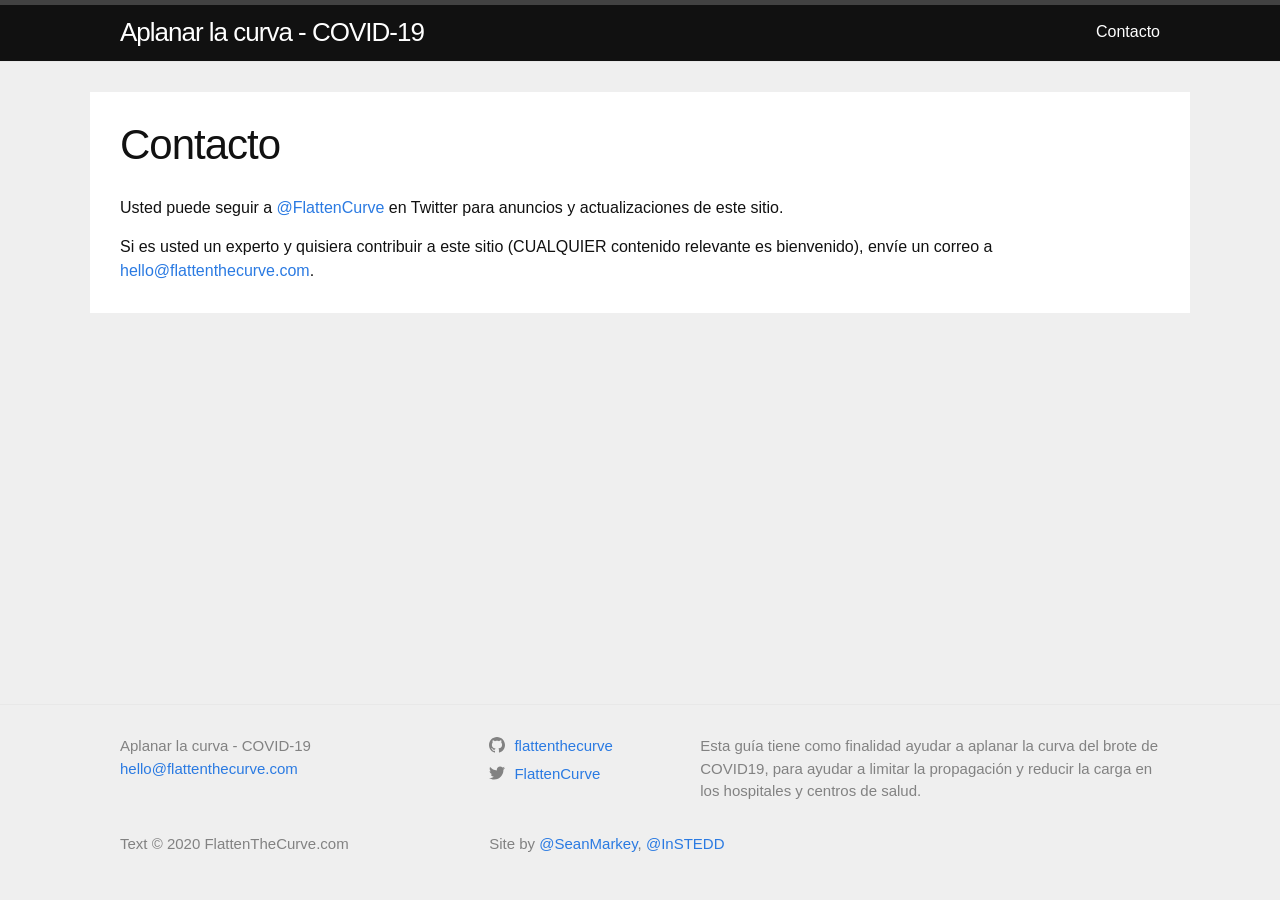
<file: es/contact/index.html>
<!DOCTYPE html>
<html lang="es"><head>
  <meta charset="utf-8">
  <meta http-equiv="X-UA-Compatible" content="IE=edge">
  <meta name="viewport" content="width=device-width, initial-scale=1"><!-- Begin Jekyll SEO tag v2.6.1 -->
<title>Contacto | Aplanar la curva - COVID-19</title>
<meta name="generator" content="Jekyll v3.8.6" />
<meta property="og:title" content="Contacto" />
<meta property="og:locale" content="es" />
<meta name="description" content="Esta guía tiene como finalidad ayudar a aplanar la curva del brote de COVID19, para ayudar a limitar la propagación y reducir la carga en los hospitales y centros de salud." />
<meta property="og:description" content="Esta guía tiene como finalidad ayudar a aplanar la curva del brote de COVID19, para ayudar a limitar la propagación y reducir la carga en los hospitales y centros de salud." />
<link rel="canonical" href="https://www.flattenthecurve.com//es/contact/" />
<meta property="og:url" content="https://www.flattenthecurve.com//contact/" />
<meta property="og:site_name" content="Aplanar la curva - COVID-19" />
<script type="application/ld+json">
{"description":"Esta guía tiene como finalidad ayudar a aplanar la curva del brote de COVID19, para ayudar a limitar la propagación y reducir la carga en los hospitales y centros de salud.","@type":"WebPage","url":"https://www.flattenthecurve.com//contact/","headline":"Contacto","@context":"https://schema.org"}</script>
<!-- End Jekyll SEO tag -->
<meta http-equiv="Content-Language" content="es">
<link rel="alternate" hreflang="en" href=" https://www.flattenthecurve.com//contact/"/>
<link rel="alternate" hreflang="es" href="https://www.flattenthecurve.com//es/contact/"/>
<link rel="stylesheet" href="/assets/main.css"><link type="application/atom+xml" rel="alternate" href="https://www.flattenthecurve.com//es/feed.xml" title="Aplanar la curva - COVID-19" /><script async src="https://www.googletagmanager.com/gtag/js?id=UA-160096348-1"></script>
<script>
  window.dataLayer = window.dataLayer || [];
  function gtag() { dataLayer.push(arguments); }
  gtag('js', new Date());
  gtag('config', 'UA-160096348-1');
</script>
<meta property="og:image" content="https://www.flattenthecurve.com//images/en/flatten-the-curve.jpg" />
</head>
<body><header class="site-header" role="banner">

  <div class="wrapper"><a class="site-title" rel="author" href="/es/">Aplanar la curva - COVID-19</a><nav class="site-nav">
      <input type="checkbox" id="nav-trigger" class="nav-trigger" />
      <label for="nav-trigger">
        <span class="menu-icon">
          <svg viewBox="0 0 18 15" width="18px" height="15px">
            <path d="M18,1.484c0,0.82-0.665,1.484-1.484,1.484H1.484C0.665,2.969,0,2.304,0,1.484l0,0C0,0.665,0.665,0,1.484,0 h15.032C17.335,0,18,0.665,18,1.484L18,1.484z M18,7.516C18,8.335,17.335,9,16.516,9H1.484C0.665,9,0,8.335,0,7.516l0,0 c0-0.82,0.665-1.484,1.484-1.484h15.032C17.335,6.031,18,6.696,18,7.516L18,7.516z M18,13.516C18,14.335,17.335,15,16.516,15H1.484 C0.665,15,0,14.335,0,13.516l0,0c0-0.82,0.665-1.483,1.484-1.483h15.032C17.335,12.031,18,12.695,18,13.516L18,13.516z" />
          </svg>
        </span>
      </label>

      <div class="trigger"><a class="page-link" href="/es/contact/">Contacto</a></div>
    </nav></div>
</header>
<main class="page-content" aria-label="Content">
    <div class="wrapper">
      <article class="post">

  <header class="post-header">
    <h1 class="post-title">Contacto</h1>
  </header>

  <div class="post-content">
    <p>Usted puede seguir a <a href="https://www.twitter.com/flattencurve">@FlattenCurve</a> en Twitter para anuncios y actualizaciones de este sitio.</p>

<p>Si es usted un experto y quisiera contribuir a este sitio (CUALQUIER contenido relevante es bienvenido), envíe un correo a <a href="mailto:hello@flattenthecurve.com">hello@flattenthecurve.com</a>.</p>

  </div>

</article>

    </div>
  </main><footer class="site-footer h-card">
  <data class="u-url" href="/es/"></data>

  <div class="wrapper">

    <!-- <h2 class="footer-heading">Aplanar la curva - COVID-19</h2> -->

    <div class="footer-col-wrapper">
      <div class="footer-col footer-col-1">
        <ul class="contact-list">
          <li class="p-name">Aplanar la curva - COVID-19</li><li><a class="u-email" href="mailto:hello@flattenthecurve.com">hello@flattenthecurve.com</a></li></ul>
      </div>

      <div class="footer-col footer-col-2"><ul class="social-media-list"><li><a href="https://github.com/flattenthecurve"><svg class="svg-icon"><use xlink:href="/assets/minima-social-icons.svg#github"></use></svg> <span class="username">flattenthecurve</span></a></li><li><a href="https://www.twitter.com/FlattenCurve"><svg class="svg-icon"><use xlink:href="/assets/minima-social-icons.svg#twitter"></use></svg> <span class="username">FlattenCurve</span></a></li></ul>
</div>

      <div class="footer-col footer-col-3">
        <p>Esta guía tiene como finalidad ayudar a aplanar la curva del brote de COVID19, para ayudar a limitar la propagación y reducir la carga en los hospitales y centros de salud.</p>
      </div>
    </div>

    <div class="footer-col-wrapper">
      <div class="footer-col footer-col-1">
        Text &copy; 2020 FlattenTheCurve.com
      </div>
      <div class="footer-col footer-col-3">
        Site by <a href="https://www.twitter.com/seanmarkey">@SeanMarkey</a>, <a href="https://twitter.com/instedd">@InSTEDD</a>
      </div>
    </div>
  </div>

</footer>
</body>

</html>
</file>
<file: assets/main.css>
/**
 * Reset some basic elements
 */
body, h1, h2, h3, h4, h5, h6,
p, blockquote, pre, hr,
dl, dd, ol, ul, figure {
  margin: 0;
  padding: 0; }

/**
 * Basic styling
 */
body {
  font: 400 16px/1.5 -apple-system, BlinkMacSystemFont, "Segoe UI", Roboto, Helvetica, Arial, sans-serif, "Apple Color Emoji", "Segoe UI Emoji", "Segoe UI Symbol";
  color: #111;
  background-color: #efefef;
  -webkit-text-size-adjust: 100%;
  -webkit-font-feature-settings: "kern" 1;
  -moz-font-feature-settings: "kern" 1;
  -o-font-feature-settings: "kern" 1;
  font-feature-settings: "kern" 1;
  font-kerning: normal;
  display: flex;
  min-height: 100vh;
  flex-direction: column; }

/**
 * Set `margin-bottom` to maintain vertical rhythm
 */
h1, h2, h3, h4, h5, h6,
p, blockquote, pre,
ul, ol, dl, figure,
.highlight {
  margin-bottom: 15px; }

/**
 * `main` element
 */
main {
  display: block;
  /* Default value of `display` of `main` element is 'inline' in IE 11. */ }

/**
 * Images
 */
img {
  max-width: 100%;
  vertical-align: middle; }

/**
 * Figures
 */
figure > img {
  display: block; }

figcaption {
  font-size: 14px; }

/**
 * Lists
 */
ul, ol {
  margin-left: 30px; }

li > ul,
li > ol {
  margin-bottom: 0; }

/**
 * Headings
 */
h1, h2, h3, h4, h5, h6 {
  font-weight: 400; }

/**
 * Links
 */
a {
  color: #2a7ae2;
  text-decoration: none; }
  a:visited {
    color: #1756a9; }
  a:hover {
    color: #111;
    text-decoration: underline; }
  .social-media-list a:hover {
    text-decoration: none; }
    .social-media-list a:hover .username {
      text-decoration: underline; }

/**
 * Blockquotes
 */
blockquote {
  color: #828282;
  border-left: 4px solid #e8e8e8;
  padding-left: 15px;
  font-size: 18px;
  letter-spacing: -1px;
  font-style: italic; }
  blockquote > :last-child {
    margin-bottom: 0; }

/**
 * Code formatting
 */
pre,
code {
  font-size: 15px;
  border: 1px solid #e8e8e8;
  border-radius: 3px;
  background-color: #eef; }

code {
  padding: 1px 5px; }

pre {
  padding: 8px 12px;
  overflow-x: auto; }
  pre > code {
    border: 0;
    padding-right: 0;
    padding-left: 0; }

/**
 * Wrapper
 */
.wrapper {
  max-width: -webkit-calc(1100px - (30px * 2));
  max-width: calc(1100px - (30px * 2));
  margin-right: auto;
  margin-left: auto;
  padding-right: 30px;
  padding-left: 30px; }
  @media screen and (max-width: 800px) {
    .wrapper {
      max-width: -webkit-calc(1100px - (30px));
      max-width: calc(1100px - (30px));
      padding-right: 15px;
      padding-left: 15px; } }

/**
 * Clearfix
 */
.wrapper:after, .footer-col-wrapper:after {
  content: "";
  display: table;
  clear: both; }

/**
 * Icons
 */
.svg-icon {
  width: 16px;
  height: 16px;
  display: inline-block;
  fill: #828282;
  padding-right: 5px;
  vertical-align: text-top; }

.social-media-list li + li {
  padding-top: 5px; }

/**
 * Tables
 */
table {
  margin-bottom: 30px;
  width: 100%;
  text-align: left;
  color: #3f3f3f;
  border-collapse: collapse;
  border: 1px solid #e8e8e8; }
  table tr:nth-child(even) {
    background-color: #f7f7f7; }
  table th, table td {
    padding: 10px 15px; }
  table th {
    background-color: #f0f0f0;
    border: 1px solid #dedede;
    border-bottom-color: #c9c9c9; }
  table td {
    border: 1px solid #e8e8e8; }

/**
 * Site header
 */
.site-header {
  border-top: 5px solid #424242;
  border-bottom: 1px solid #e8e8e8;
  min-height: 55.95px;
  position: relative; }

.site-title {
  font-size: 26px;
  font-weight: 300;
  line-height: 54px;
  letter-spacing: -1px;
  margin-bottom: 0;
  float: left; }
  .site-title, .site-title:visited {
    color: #424242; }

.site-nav {
  float: right;
  line-height: 54px; }
  .site-nav .nav-trigger {
    display: none; }
  .site-nav .menu-icon {
    display: none; }
  .site-nav .page-link {
    color: #111;
    line-height: 1.5; }
    .site-nav .page-link:not(:last-child) {
      margin-right: 20px; }
  @media screen and (max-width: 600px) {
    .site-nav {
      position: absolute;
      top: 9px;
      right: 15px;
      background-color: #efefef;
      border: 1px solid #e8e8e8;
      border-radius: 5px;
      text-align: right; }
      .site-nav label[for="nav-trigger"] {
        display: block;
        float: right;
        width: 36px;
        height: 36px;
        z-index: 2;
        cursor: pointer; }
      .site-nav .menu-icon {
        display: block;
        float: right;
        width: 36px;
        height: 26px;
        line-height: 0;
        padding-top: 10px;
        text-align: center; }
        .site-nav .menu-icon > svg {
          fill: #424242; }
      .site-nav input ~ .trigger {
        clear: both;
        display: none; }
      .site-nav input:checked ~ .trigger {
        display: block;
        padding-bottom: 5px; }
      .site-nav .page-link {
        display: block;
        padding: 5px 10px;
        margin-left: 20px; }
        .site-nav .page-link:not(:last-child) {
          margin-right: 0; } }

/**
 * Site footer
 */
.site-footer {
  border-top: 1px solid #e8e8e8;
  padding: 30px 0; }

.footer-heading {
  font-size: 18px;
  margin-bottom: 15px; }

.contact-list,
.social-media-list {
  list-style: none;
  margin-left: 0; }

.footer-col-wrapper {
  font-size: 15px;
  color: #828282;
  margin-left: -15px; }

.footer-col {
  float: left;
  margin-bottom: 15px;
  padding-left: 15px; }

.footer-col-1 {
  width: -webkit-calc(35% - (30px / 2));
  width: calc(35% - (30px / 2)); }

.footer-col-2 {
  width: -webkit-calc(20% - (30px / 2));
  width: calc(20% - (30px / 2)); }

.footer-col-3 {
  width: -webkit-calc(45% - (30px / 2));
  width: calc(45% - (30px / 2)); }

@media screen and (max-width: 800px) {
  .footer-col-1,
  .footer-col-2 {
    width: -webkit-calc(50% - (30px / 2));
    width: calc(50% - (30px / 2)); }

  .footer-col-3 {
    width: -webkit-calc(100% - (30px / 2));
    width: calc(100% - (30px / 2)); } }
@media screen and (max-width: 600px) {
  .footer-col {
    float: none;
    width: -webkit-calc(100% - (30px / 2));
    width: calc(100% - (30px / 2)); } }
/**
 * Page content
 */
.page-content {
  padding: 30px 0;
  flex: 1; }

.page-heading {
  font-size: 32px; }

.post-list-heading {
  font-size: 28px; }

.post-list {
  margin-left: 0;
  list-style: none; }
  .post-list > li {
    margin-bottom: 30px; }

.post-meta {
  font-size: 14px;
  color: #828282; }

.post-link {
  display: block;
  font-size: 24px; }

/**
 * Posts
 */
.post-header {
  margin-bottom: 30px; }

.post-title {
  font-size: 42px;
  letter-spacing: -1px;
  line-height: 1; }
  @media screen and (max-width: 800px) {
    .post-title {
      font-size: 36px; } }

.post-content {
  margin-bottom: 30px; }
  .post-content h2 {
    font-size: 32px; }
    @media screen and (max-width: 800px) {
      .post-content h2 {
        font-size: 28px; } }
  .post-content h3 {
    font-size: 26px; }
    @media screen and (max-width: 800px) {
      .post-content h3 {
        font-size: 22px; } }
  .post-content h4 {
    font-size: 20px; }
    @media screen and (max-width: 800px) {
      .post-content h4 {
        font-size: 18px; } }

/**
 * Syntax highlighting styles
 */
.highlight {
  background: #fff; }
  .highlighter-rouge .highlight {
    background: #eef; }
  .highlight .c {
    color: #998;
    font-style: italic; }
  .highlight .err {
    color: #a61717;
    background-color: #e3d2d2; }
  .highlight .k {
    font-weight: bold; }
  .highlight .o {
    font-weight: bold; }
  .highlight .cm {
    color: #998;
    font-style: italic; }
  .highlight .cp {
    color: #999;
    font-weight: bold; }
  .highlight .c1 {
    color: #998;
    font-style: italic; }
  .highlight .cs {
    color: #999;
    font-weight: bold;
    font-style: italic; }
  .highlight .gd {
    color: #000;
    background-color: #fdd; }
  .highlight .gd .x {
    color: #000;
    background-color: #faa; }
  .highlight .ge {
    font-style: italic; }
  .highlight .gr {
    color: #a00; }
  .highlight .gh {
    color: #999; }
  .highlight .gi {
    color: #000;
    background-color: #dfd; }
  .highlight .gi .x {
    color: #000;
    background-color: #afa; }
  .highlight .go {
    color: #888; }
  .highlight .gp {
    color: #555; }
  .highlight .gs {
    font-weight: bold; }
  .highlight .gu {
    color: #aaa; }
  .highlight .gt {
    color: #a00; }
  .highlight .kc {
    font-weight: bold; }
  .highlight .kd {
    font-weight: bold; }
  .highlight .kp {
    font-weight: bold; }
  .highlight .kr {
    font-weight: bold; }
  .highlight .kt {
    color: #458;
    font-weight: bold; }
  .highlight .m {
    color: #099; }
  .highlight .s {
    color: #d14; }
  .highlight .na {
    color: #008080; }
  .highlight .nb {
    color: #0086B3; }
  .highlight .nc {
    color: #458;
    font-weight: bold; }
  .highlight .no {
    color: #008080; }
  .highlight .ni {
    color: #800080; }
  .highlight .ne {
    color: #900;
    font-weight: bold; }
  .highlight .nf {
    color: #900;
    font-weight: bold; }
  .highlight .nn {
    color: #555; }
  .highlight .nt {
    color: #000080; }
  .highlight .nv {
    color: #008080; }
  .highlight .ow {
    font-weight: bold; }
  .highlight .w {
    color: #bbb; }
  .highlight .mf {
    color: #099; }
  .highlight .mh {
    color: #099; }
  .highlight .mi {
    color: #099; }
  .highlight .mo {
    color: #099; }
  .highlight .sb {
    color: #d14; }
  .highlight .sc {
    color: #d14; }
  .highlight .sd {
    color: #d14; }
  .highlight .s2 {
    color: #d14; }
  .highlight .se {
    color: #d14; }
  .highlight .sh {
    color: #d14; }
  .highlight .si {
    color: #d14; }
  .highlight .sx {
    color: #d14; }
  .highlight .sr {
    color: #009926; }
  .highlight .s1 {
    color: #d14; }
  .highlight .ss {
    color: #990073; }
  .highlight .bp {
    color: #999; }
  .highlight .vc {
    color: #008080; }
  .highlight .vg {
    color: #008080; }
  .highlight .vi {
    color: #008080; }
  .highlight .il {
    color: #099; }

.page-content .wrapper {
  background-color: #fff;
  padding-top: 2em; }

.site-header {
  background-color: #111; }
  .site-header .site-title, .site-header .page-link {
    color: #fff; }

.text-center {
  text-align: center; }

#lang-bar {
  list-style-type: none;
  margin: 0;
  padding: 0; }
  #lang-bar li::before {
    content: ' | '; }
  #lang-bar li:first-of-type::before {
    content: none; }
  #lang-bar li {
    display: inline; }
    #lang-bar li a {
      margin: 0.3em; }

.do {
  background-color: green;
  color: white; }

.dont {
  background-color: red;
  color: white; }
</file>
